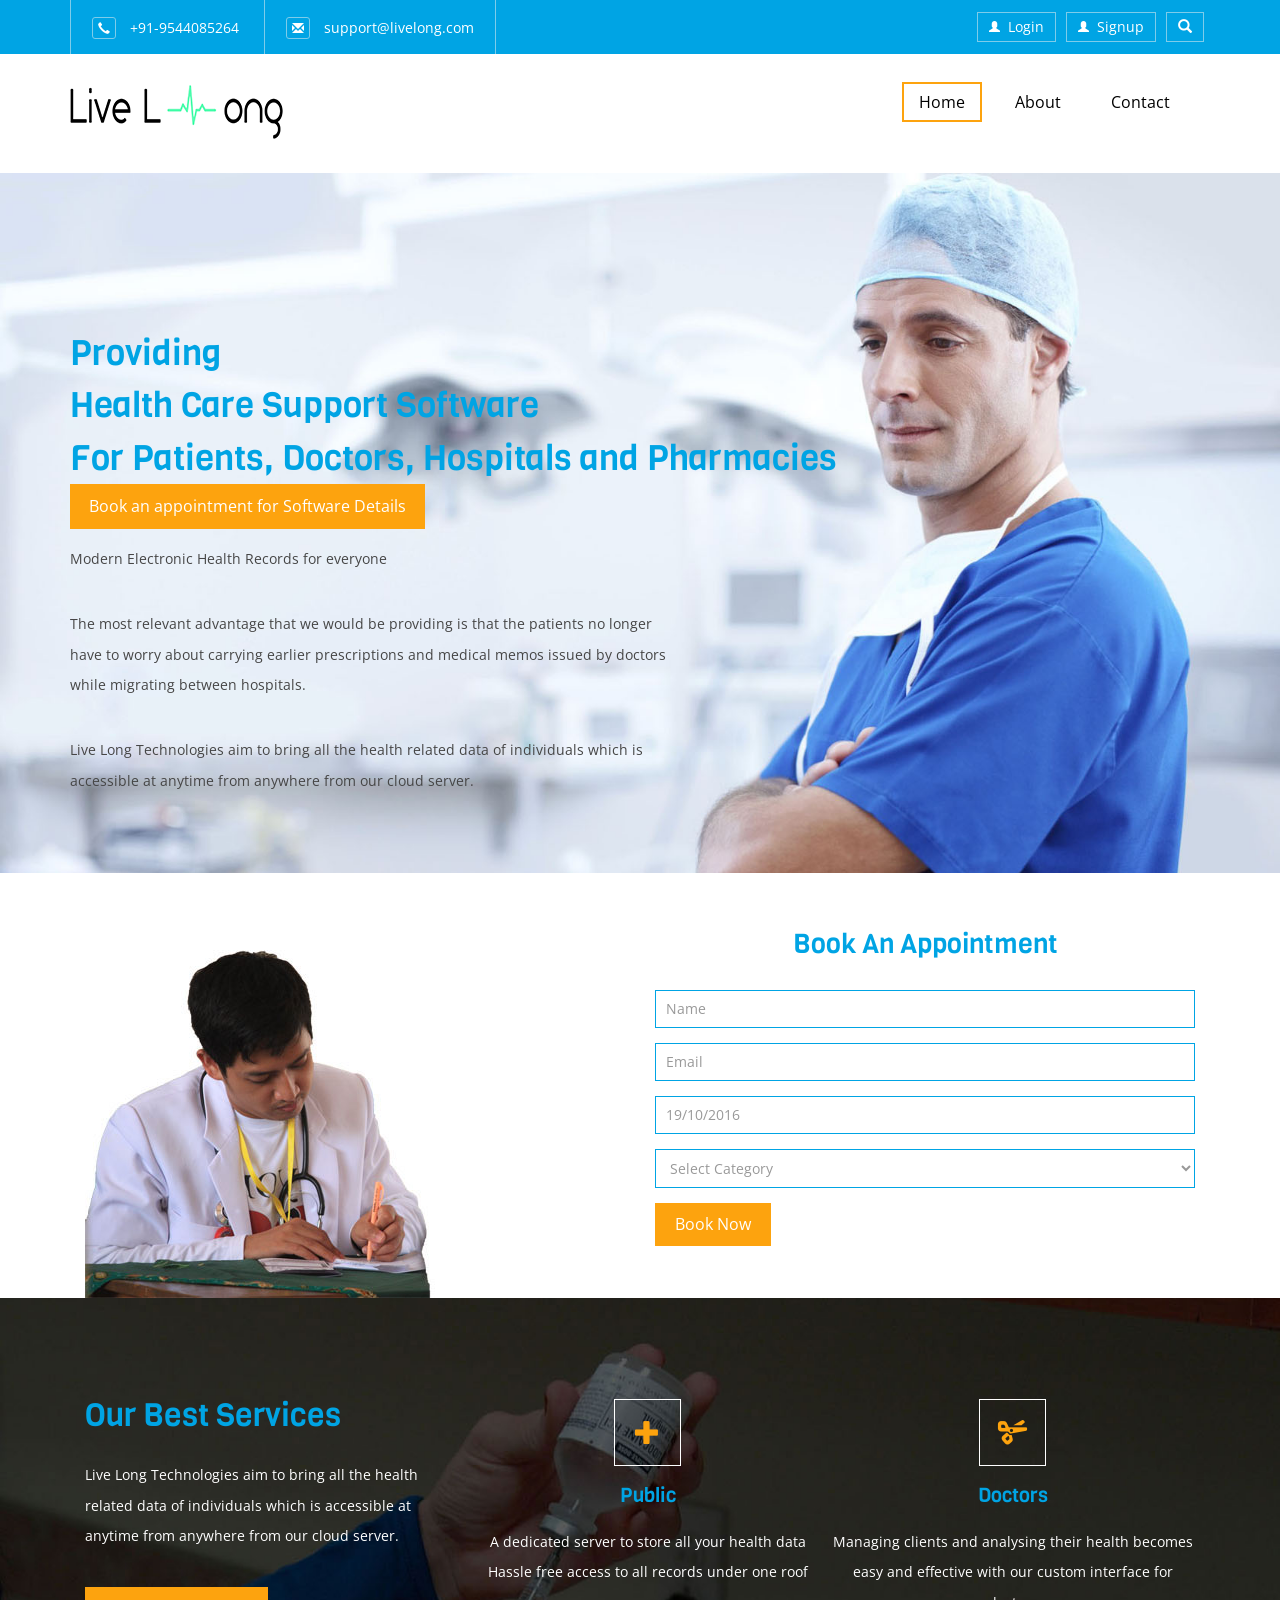
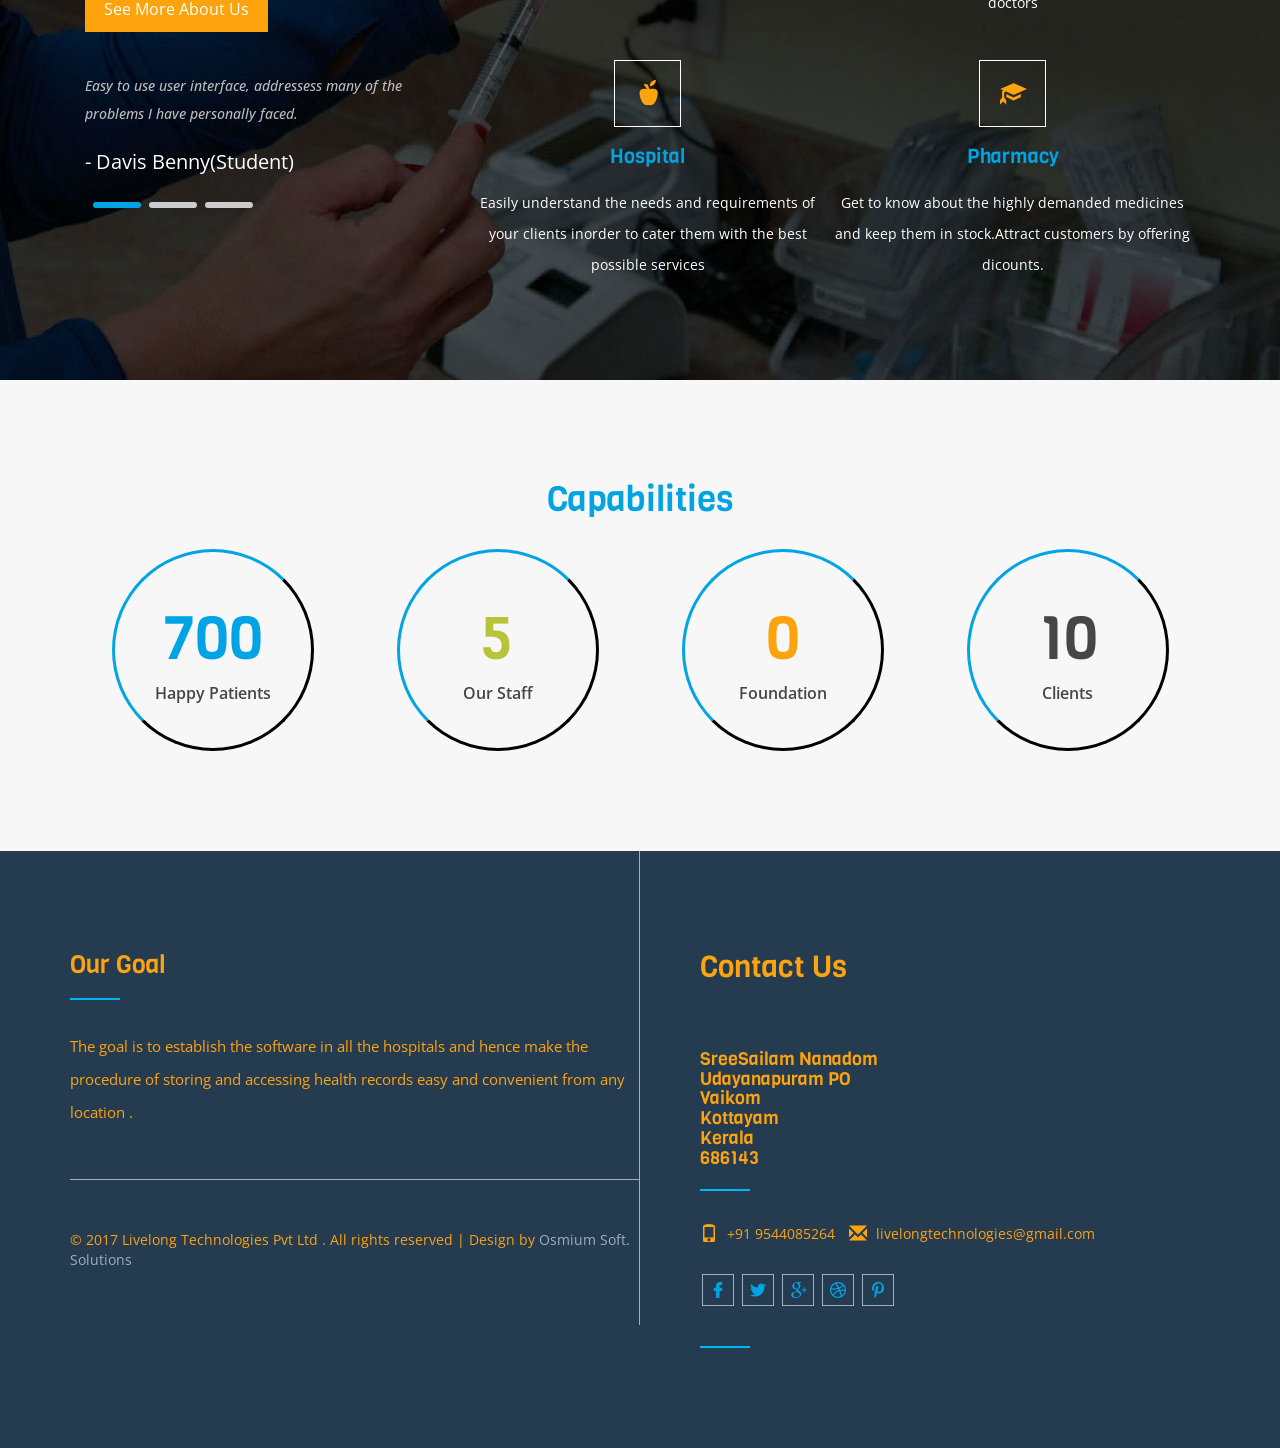
<file: index.html>
<!DOCTYPE html>
<html>
<head>
<title>Live Long,The Health Soultion Partner</title>
<!-- for-mobile-apps -->
<meta name="viewport" content="width=device-width, initial-scale=1">
<meta http-equiv="Content-Type" content="text/html; charset=utf-8" />
<meta name="keywords" content="Infirmary Responsive web template, Bootstrap Web Templates, Flat Web Templates, Android Compatible web template, 
Smartphone Compatible web template, free webdesigns for Nokia, Samsung, LG, SonyEricsson, Motorola web design" />
<script type="application/x-javascript"> addEventListener("load", function() { setTimeout(hideURLbar, 0); }, false);
		function hideURLbar(){ window.scrollTo(0,1); } </script>
<!-- //for-mobile-apps -->
<link href="css/bootstrap.css" rel="stylesheet" type="text/css" media="all" />
<link rel="stylesheet" href="css/jquery-ui.css" />
<link href="css/popuo-box.css" rel="stylesheet" type="text/css" media="all"/>
<link href="css/style.css" rel="stylesheet" type="text/css" media="all" />
<!-- js -->
<script type="text/javascript" src="js/jquery-2.1.4.min.js"></script>
<script type="text/javascript" src="js/numscroller-1.0.js"></script>

<!-- //js -->


<!-- fonts -->
<link href='//fonts.googleapis.com/css?family=Open+Sans:300italic,400italic,600italic,700italic,800italic,400,300,600,700,800' rel='stylesheet' type='text/css'>
<link href='//fonts.googleapis.com/css?family=Viga' rel='stylesheet' type='text/css'>

	<!-- start-smoth-scrolling -->
		<script type="text/javascript" src="js/move-top.js"></script>
		<script type="text/javascript" src="js/easing.js"></script>
		<script type="text/javascript">
			jQuery(document).ready(function($) {
				$(".scroll").click(function(event){		
					event.preventDefault();
					$('html,body').animate({scrollTop:$(this.hash).offset().top},1000);
				});
			});
		</script>
	<!-- start-smoth-scrolling -->

<!--start-date-piker-->
	<script src="js/jquery-ui.js"></script>
		<script>
			$(function() {
				$( "#datepicker,#datepicker1" ).datepicker();
			});
		</script>
<!--/End-date-piker-->
	<script src="js/responsiveslides.min.js"></script>
			<!--animate-->
<link href="css/animate.css" rel="stylesheet" type="text/css" media="all">
<script src="js/wow.min.js"></script>
	<script>
		 new WOW().init();
	</script>
<!--//end-animate-->
</head>
<body>
<!-- header -->
<div class="header wow zoomIn">
	<div class="container">
		<div class="header_left" data-wow-duration="2s" data-wow-delay="0.5s">
			<ul>
				<li><span class="glyphicon glyphicon-earphone" aria-hidden="true"></span>+91-9544085264</li>
				<li><a href="mailto:Livelong@gmail.com"><span class="glyphicon glyphicon-envelope" aria-hidden="true"></span>support@livelong.com</a></li>
			</ul>
		</div>
		<div class="header_right">
			<div class="login">
				<ul>
					<li><a href="#" data-toggle="modal" data-target="#myModal4"><span class="glyphicon glyphicon-user" aria-hidden="true"></span>Login</a></li>
					<li><a href="#" data-toggle="modal" data-target="#myModal5"><span class="glyphicon glyphicon-user" aria-hidden="true"></span>Signup</a></li>
					<li>
						<div class="search-bar">
							<div class="search">		
								<a class="play-icon popup-with-zoom-anim" href="#small-dialog"><i class="glyphicon glyphicon-search"> </i> </a>
							</div>
							<script src="js/jquery.magnific-popup.js" type="text/javascript"></script>
								<div id="small-dialog" class="mfp-hide">
									<div class="search-top">
										<div class="login_pop">
											<form action="#" method="post">
												<input type="submit" value="">
												<input type="text" name="Type something..." value="Type something..." onfocus="this.value = '';" onblur="if (this.value == '') {this.value = '';}">
											</form>
										</div>				
									</div>
									<script>
												$(document).ready(function() {
												$('.popup-with-zoom-anim').magnificPopup({
													type: 'inline',
													fixedContentPos: false,
													fixedBgPos: true,
													overflowY: 'auto',
													closeBtnInside: true,
													preloader: false,
													midClick: true,
													removalDelay: 300,
													mainClass: 'my-mfp-zoom-in'
												});
																												
												});
									</script>				
								</div>
						</div>
					</li>
				</ul>
			</div>
			<div class="clearfix"></div>
		</div>
		<div class="clearfix"></div>
	</div>
</div>
<!-- //header -->
<div class="header-bottom ">
		<div class="container">
			<nav class="navbar navbar-default">
				<!-- Brand and toggle get grouped for better mobile display -->
				<div class="navbar-header">
				  <button type="button" class="navbar-toggle collapsed" data-toggle="collapse" data-target="#bs-example-navbar-collapse-1">
					<span class="sr-only">Toggle navigation</span>
					<span class="icon-bar"></span>
					<span class="icon-bar"></span>
					<span class="icon-bar"></span>
				  </button>
					<div class="logo grid">
						<div class="grid__item color-3">
							<h1><a class="link link--nukun" href="index.html"><i></i></a></h1>
						</div>
					</div>
				</div>

				<!-- Collect the nav links, forms, and other content for toggling -->
				<div class="collapse navbar-collapse nav-wil" id="bs-example-navbar-collapse-1">
					<nav class="menu menu--horatio">
						<ul class="nav navbar-nav menu__list">
							<li class="menu__item menu__item--current"><a href="index.html" class="menu__link">Home</a></li>
							<li class="menu__item"><a href="about.html" class="menu__link">About</a></li>  
							<li class="menu__item"><a href="contact.html" class="menu__link">Contact</a></li>
						</ul>
					</nav>
				</div>
			</nav>
		</div>
	</div>

<!-- banner -->
<div class="banner">

				<script>
						// You can also use "$(window).load(function() {"
						$(function () {
						 // Slideshow 4
						$("#slider3").responsiveSlides({
							auto: true,
							pager: true,
							nav: false,
							speed: 500,
							namespace: "callbacks",
							before: function () {
						$('.events').append("<li>before event fired.</li>");
						},
						after: function () {
							$('.events').append("<li>after event fired.</li>");
							}
							});
						});
				</script>
		<div  id="top" class="callbacks_container">
			<ul class="rslides" id="slider3">
				<li>
					<div class="banner1">
						<div class="container">
							<div class="banner-info">
								<h3>Providing<span> Health Care Support Software </span> For Patients, Doctors, Hospitals and Pharmacies </h3>
								
								<a href="#book" class="hvr-outline-out button2 scroll">Book an appointment for Software Details</a>
								<p> Modern Electronic Health Records for everyone</p>
								<p>The most relevant advantage that we would be providing is that the patients no longer have to worry about carrying earlier prescriptions and medical memos issued by doctors while migrating between hospitals.</p>
								<p>
								Live Long Technologies aim to bring all the health related data of individuals  which is accessible at anytime from anywhere from our cloud server.</p> 
						
							</div>
						</div>
					</div>
				</li> 
		
		
			</ul>
		</div>
		<div class="clearfix"></div>
</div>
<!-- //banner -->
<!-- content -->
<div class="content">
	<div class="container">
		<div class="col-md-6 content_right wow flipInY" data-wow-duration="1.5s" data-wow-delay="0.1s">
			<img class="img-responsive" src="images/pic1.jpg" alt=" " />
		</div>

		<div id="book" class="col-md-6 content_middle wow flipInY" data-wow-duration="1.5s" data-wow-delay="0.3s">
			<h3>Book An Appointment</h3>
			<form action="#" method="post">
				<input type="text" name="Name" value="Name" onfocus="this.value='';" onblur="if(this.value=='') {this.value='Name';}" required="">
				<input type="text" name="Email" value="Email" onfocus="this.value='';" onblur="if(this.value=='') {this.value='Email';}" required="">
				<input class="date" name="19/10/2016" id="datepicker" type="text" value="19/10/2016" onfocus="this.value = '';" onblur="if (this.value == '') {this.value = '19/10/2016';}" required="">
				<select id="country" onchange="change_country(this.value)" class="frm-field required sect">
					<option value="null">Select Category</option>
					<option value="null">Public</option> 
					<option value="null">Doctor</option>					
					<option value="null">Hospital</option>
					<option value="null">Pharmacy</option>											
				</select>
				<input type="submit" value="Book Now">
			</form>
		</div>
		<div class="clearfix"></div>
	</div>
</div>
<!-- //content -->
<!-- services -->
<div class="services">
	<div class="container">
		<div class="col-md-4 services_left wow bounceInDown" data-wow-duration="1.5s" data-wow-delay="0s">
			<h3>Our Best Services</h3>
			<p class="ser-para" >Live Long Technologies aim to bring all the health related data of individuals  which is accessible at anytime from anywhere from our cloud server.  </p>
			<a href="about.html" class="hvr-outline-out button2">See More About Us</a>
				<script>
						// You can also use "$(window).load(function() {"
						$(function () {
						 // Slideshow 4
						$("#slider4").responsiveSlides({
							auto: true,
							pager: true,
							nav: false,
							speed: 500,
							namespace: "callbacks",
							before: function () {
						$('.events').append("<li>before event fired.</li>");
						},
						after: function () {
							$('.events').append("<li>after event fired.</li>");
							}
							});
						});
				</script>
			<div  class="callbacks_container">
				<ul class="rslides" id="slider4">
					<li>
						<div class="ser-bottom">
							<h5>Easy to use user interface, addressess many of the problems I have personally faced. </h5>
							<p>- Davis Benny(Student)</p>
						</div>
					</li>
					<li>
						<div class="ser-bottom">
							<h5>This is the future of healthcare, amazed by the features it provides.Best wishes</h5>
							<p>- Dr.Rekha Menon </p>
						</div>
					</li>
					<li>
						<div class="ser-bottom">
							<h5>A complete profile for all the necessary medical data at fingertips </h5>
							<p>-Anitha (Software Engineer) </p>
						</div>
					</li>
				</ul>
			</div>
			<div class="clearfix"></div>
		</div>
		<div class="col-md-8 services_right ">
			<div class="list-left text-center wow bounceInDown" data-wow-duration="1.5s" data-wow-delay="0.1s">
				<span class="glyphicon glyphicon-plus" aria-hidden="true"></span>
				<h4>Public</h4>
				<p>A dedicated server to store all your health data </p>
				<p>Hassle free access to all records under one roof</p>
			</div>
			<div class="list-left text-center wow bounceInDown" data-wow-duration="1.5s" data-wow-delay="0.2s">
				<span class="glyphicon glyphicon-scissors" aria-hidden="true"></span>
				<h4>Doctors</h4>
				<p>Managing clients and analysing their health becomes easy and effective with our custom interface for doctors </p>
			</div>
			<div class="list-left text-center no_marg wow bounceInDown" data-wow-duration="1.5s" data-wow-delay="0.3s">
				<span class="glyphicon glyphicon-apple" aria-hidden="true"></span>
				<h4>Hospital</h4>
				<p>Easily understand the needs and requirements of your clients inorder to cater them with the best possible services </p>
			</div>
			<div class="list-left text-center no_marg wow bounceInDown" data-wow-duration="1.5s" data-wow-delay="0.4s">
				<span class="glyphicon glyphicon-education" aria-hidden="true"></span>
				<h4>Pharmacy</h4>
				<p>Get to know about the highly demanded medicines and keep them in stock.Attract customers by offering dicounts. </p>
			</div>
			<div class="clearfix"></div>
		</div>
		<div class="clearfix"></div>
	</div>
</div>
<!-- //services -->
<!-- team 

<div class="ind-team">
	<div class="container">
		<h3>Meet Our Team</h3>
		<div class="col-md-4 ind-gds text-center wow zoomIn" data-wow-duration="1.5s" data-wow-delay="0.1s">
			<div class="team-img">
				<img class="img-responsive" src="images/pic4.jpg" alt=" "/>
				<div class="team-info">
					<ul>
						<li class="hvr-rectangle-out"><a class="eco1" href="#"></a></li>
						<li class="hvr-rectangle-out"><a class="eco2" href="#"></a></li>
						<li class="hvr-rectangle-out"><a class="eco3" href="#"></a></li>
						<li class="hvr-rectangle-out"><a class="eco4" href="#"></a></li>
						<li class="hvr-rectangle-out"><a class="eco5" href="#"></a></li>
					</ul>
				</div>
			</div>
			<h4>Dr. Federica</h4>
			<p>Dental Surgeon</p>
		</div>
		<div class="col-md-4 ind-gds text-center wow zoomIn" data-wow-duration="1.5s" data-wow-delay="0.1s">
			<div class="team-img">
				<img class="img-responsive" src="images/pic5.jpg" alt=" "/>
				<div class="team-info">
					<ul>
						<li class="hvr-rectangle-out"><a class="eco1" href="#"></a></li>
						<li class="hvr-rectangle-out"><a class="eco2" href="#"></a></li>
						<li class="hvr-rectangle-out"><a class="eco3" href="#"></a></li>
						<li class="hvr-rectangle-out"><a class="eco4" href="#"></a></li>
						<li class="hvr-rectangle-out"><a class="eco5" href="#"></a></li>
					</ul>
				</div>
			</div>
			<h4>Dr. Thompson</h4>
			<p>Cardiology</p>
			
		</div>
		<div class="col-md-4 ind-gds text-center wow zoomIn" data-wow-duration="1.5s" data-wow-delay="0.1s">
			<div class="team-img">
				<img class="img-responsive" src="images/pic6.jpg" alt=" "/>
				<div class="team-info">
					<ul>
						<li class="hvr-rectangle-out"><a class="eco1" href="#"></a></li>
						<li class="hvr-rectangle-out"><a class="eco2" href="#"></a></li>
						<li class="hvr-rectangle-out"><a class="eco3" href="#"></a></li>
						<li class="hvr-rectangle-out"><a class="eco4" href="#"></a></li>
						<li class="hvr-rectangle-out"><a class="eco5" href="#"></a></li>
					</ul>
				</div>
			</div>
			<h4>Dr. Victoria</h4>
			<p>Neurology</p>
		</div>
		
		<div class="clearfix"></div>
	</div>
</div>

<!-- team -->
<!-- capabilities -->
<div class="capacity">
	<div class="container">
		<h3>Capabilities</h3>
		<div class="col-md-3 capabil_grid1 wow fadeInDownBig animated animated text-center" data-wow-delay="0.4s">
			<div class="capil_text">
				<div class='numscroller numscroller-big-bottom' data-slno='1' data-min='0' data-max='700' data-delay='.5' data-increment="100">5700</div>
				<p>Happy Patients</p>	
			</div>
		</div>
		<div class="col-md-3 capabil_grid2 wow fadeInUpBig animated animated text-center" data-wow-delay="0.4s">
			<div class="capil_text">
				<div class='numscroller numscroller-big-bottom' data-slno='1' data-min='0' data-max='5' data-delay='.5' data-increment="5">1700</div>
				<p>Our Staff</p>	
			</div>
		</div>
		<div class="col-md-3 capabil_grid3 wow fadeInDownBig animated animated text-center" data-wow-delay="0.4s">
			<div class="capil_text">
				<div class='numscroller numscroller-big-bottom' data-slno='1' data-min='0' data-max='1' data-delay='.5' data-increment="10">0021</div>				
				<p>Foundation</p>
			</div>
		</div>
		<div class="col-md-3 capabil_grid4 wow fadeInUpBig animated animated text-center" data-wow-delay="0.4s">
			<div class="capil_text">
				<div class='numscroller numscroller-big-bottom' data-slno='1' data-min='0' data-max='11' data-delay='.5' data-increment="1">2500</div>
				<p>Clients</p>
			</div>
		</div>
		<div class="clearfix"></div>
	</div>
</div>
<!-- //capabilities -->
<!-- contact -->
<div class="contact">
	<div class="container">
		
		<div class="col-md-6 contact-right wow fadeIn animated animated" data-wow-delay="0.1s" data-wow-duration="2s">
			<div style="color: #fda30e">
			<h2>Contact Us <br><br> <br>
            </h2>
            <h4>
			SreeSailam Nanadom <br>
			Udayanapuram PO <br>
			Vaikom<br>
			 Kottayam<br>
			  Kerala<br>
			   686143</h4>
			   </div>
			<div class="strip" style="color: #fda30e" ></div>
			<ul class="con-icons">
				<li style="color: #fda30e" ><span class="glyphicon glyphicon-phone" aria-hidden="true"></span>+91 9544085264</li>
				<li style="color: #fda30e"><a style="color: #fda30e" href="mailto:livelongtechnologies@gmail.com"><span class="glyphicon glyphicon-envelope" aria-hidden="true"></span>livelongtechnologies@gmail.com</a></li>
			</ul>
			<ul class="fb_icons">
				<li class="hvr-rectangle-out"><a class="fb" href="https://www.facebook.com/livelongtech"></a></li>
				<li class="hvr-rectangle-out"><a class="twit" href="#"></a></li>
				<li class="hvr-rectangle-out"><a class="goog" href="#"></a></li>
				<li class="hvr-rectangle-out"><a class="pin" href="#"></a></li>
				<li class="hvr-rectangle-out"><a class="drib" href="#"></a></li>
			</ul>
	
			<div class="strip"></div>
			
		</div>
		<div class="col-md-6 contact-left wow fadeIn animated animated" data-wow-delay="0.1s" data-wow-duration="2s">
			<h2 style="color: #fda30e">Our Goal</h2>
			<div class="strip"></div>
			<p class="para" style="color: #fda30e" >The  goal is to establish the software in all the hospitals and hence make the procedure of storing and accessing health records easy and convenient from any location .</p>
			<p class="copy-right" style="color: #fda30e">© 2017 Livelong Technologies Pvt Ltd . All rights reserved | Design by <a href="http://w3layouts.com/"> Osmium Soft. Solutions</a></p>
		</div>
		<div class="clearfix"></div>
	</div>
</div>
<!-- //contact -->
<!-- login -->
			<div class="modal fade" id="myModal4" tabindex="-1" role="dialog" >
				<div class="modal-dialog" role="document">
					<div class="modal-content modal-info">
						<div class="modal-header">
							<button type="button" class="close" data-dismiss="modal" aria-label="Close"><span aria-hidden="true">&times;</span></button>						
						</div>
						<div class="modal-body modal-spa">
							<div class="login-grids">
									
									<div class="login-right">
										<h3>Sign in with your account</h3>
										<form action="#" method="post">
											<div class="sign-in">
												<h4>Email :</h4>
												<input type="text" name="Type here" value="Type here" onfocus="this.value = '';" onblur="if (this.value == '') {this.value = 'Type here';}" required="">	
											</div>
											<div class="sign-in">
												<h4>Password :</h4>
												<input type="password" name="Password" value="Password" onfocus="this.value = '';" onblur="if (this.value == '') {this.value = 'Password';}" required="">
												<a href="#">Forgot password?</a>
											</div>
											<div class="single-bottom">
												<input type="checkbox"  id="brand" value="">
												<label for="brand"><span></span>Remember Me.</label>
											</div>
											<div class="sign-in">
												<input type="submit" value="SIGNIN" >
											</div>
										</form>
									</div>
									
								<p>By logging in you agree to our <a href="#">Terms and Conditions</a> and <a href="#">Privacy Policy</a></p>
							</div>
						</div>
					</div>
				</div>
			</div>
<!-- //login -->
<!-- login -->
			<div class="modal fade" id="myModal5" tabindex="-1" role="dialog" >
				<div class="modal-dialog" role="document">
					<div class="modal-content modal-info">
						<div class="modal-header">
							<button type="button" class="close" data-dismiss="modal" aria-label="Close"><span aria-hidden="true">&times;</span></button>						
						</div>
						<div class="modal-body modal-spa">
							<div class="login-grids">
									<div class="login-bottom">
										<h3>Sign up for free</h3>
										<form action="#" method="post">
											<div class="sign-up">
												<h4>Email :</h4>
												<input type="text" name="Type here" value="Type here" onfocus="this.value = '';" onblur="if (this.value == '') {this.value = 'Type here';}" required="">	
											</div>
											<div class="sign-up">
												<h4>Password :</h4>
												<input type="password" name="Password" value="Password" onfocus="this.value = '';" onblur="if (this.value == '') {this.value = 'Password';}" required="">
												
											</div>
											<div class="sign-up">
												<h4>Re-type Password :</h4>
												<input type="password" name="Password" value="Password" onfocus="this.value = '';" onblur="if (this.value == '') {this.value = 'Password';}" required="">
												
											</div>
											<div class="sign-up">
												<input type="submit" value="REGISTER NOW" >
											</div>
											
										</form>
									</div>
								<p>By logging in you agree to our <a href="#">Terms and Conditions</a> and <a href="#">Privacy Policy</a></p>
							</div>
						</div>
					</div>
				</div>
			</div>
<!-- //login -->
<script type="text/javascript" src="js/bootstrap-3.1.1.min.js"></script>
</body>
</html>
</file>
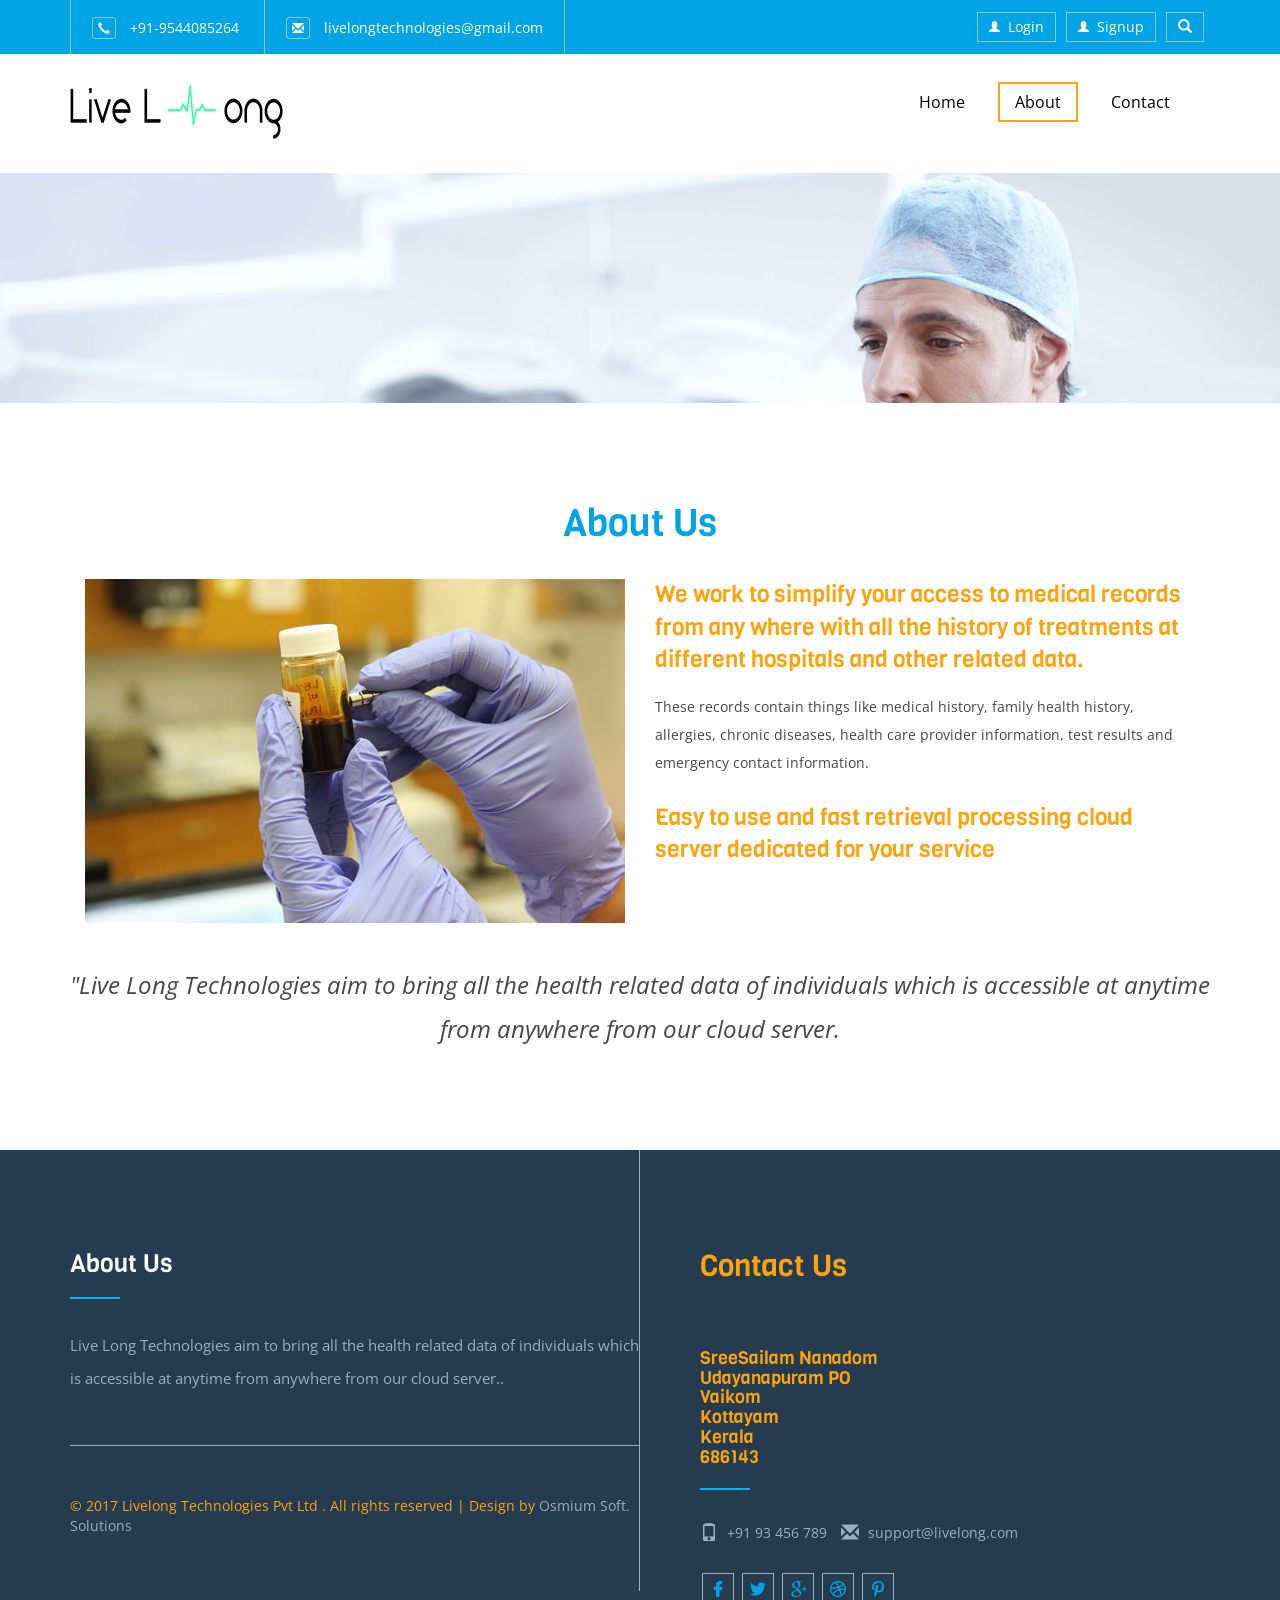
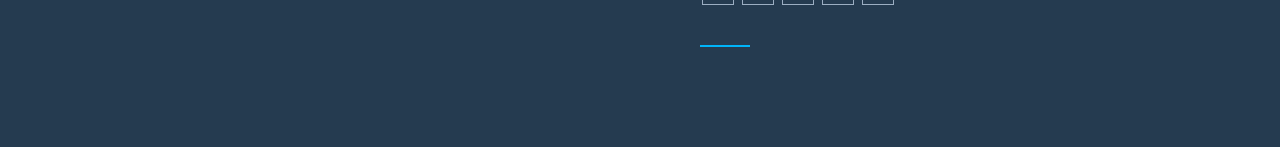
<file: about.html>
<!--
Author: W3layouts
Author URL: http://w3layouts.com
License: Creative Commons Attribution 3.0 Unported
License URL: http://creativecommons.org/licenses/by/3.0/
-->
<!DOCTYPE html>
<html>
<head>
<title>Live Long,The Health Soultion Partner</title>
<!-- for-mobile-apps -->
<meta name="viewport" content="width=device-width, initial-scale=1">
<meta http-equiv="Content-Type" content="text/html; charset=utf-8" />
<meta name="keywords" content="Infirmary Responsive web template, Bootstrap Web Templates, Flat Web Templates, Android Compatible web template, 
Smartphone Compatible web template, free webdesigns for Nokia, Samsung, LG, SonyEricsson, Motorola web design" />
<script type="application/x-javascript"> addEventListener("load", function() { setTimeout(hideURLbar, 0); }, false);
		function hideURLbar(){ window.scrollTo(0,1); } </script>
<!-- //for-mobile-apps -->
<link href="css/bootstrap.css" rel="stylesheet" type="text/css" media="all" />
<link rel="stylesheet" href="css/jquery-ui.css" />
<link href="css/popuo-box.css" rel="stylesheet" type="text/css" media="all"/>
<link href="css/style.css" rel="stylesheet" type="text/css" media="all" />
<!-- js -->
<script type="text/javascript" src="js/jquery-2.1.4.min.js"></script>
<script type="text/javascript" src="js/numscroller-1.0.js"></script>

<!-- //js -->
<script type="text/javascript" src="js/bootstrap-3.1.1.min.js"></script>

<!-- fonts -->
<link href='//fonts.googleapis.com/css?family=Open+Sans:300italic,400italic,600italic,700italic,800italic,400,300,600,700,800' rel='stylesheet' type='text/css'>
<link href='//fonts.googleapis.com/css?family=Viga' rel='stylesheet' type='text/css'>

	<!-- start-smoth-scrolling -->
		<script type="text/javascript" src="js/move-top.js"></script>
		<script type="text/javascript" src="js/easing.js"></script>
		<script type="text/javascript">
			jQuery(document).ready(function($) {
				$(".scroll").click(function(event){		
					event.preventDefault();
					$('html,body').animate({scrollTop:$(this.hash).offset().top},1000);
				});
			});
		</script>
	<!-- start-smoth-scrolling -->

	<script src="js/responsiveslides.min.js"></script>
</head>
<body>
<!-- header -->
<div class="header wow zoomIn">
	<div class="container">
		<div class="header_left" data-wow-duration="2s" data-wow-delay="0.5s">
			<ul>
				<li><span class="glyphicon glyphicon-earphone" aria-hidden="true"></span>+91-9544085264</li>
				<li><a href="mailto:livelongtechnologies@gmail.com"><span class="glyphicon glyphicon-envelope" aria-hidden="true"></span>livelongtechnologies@gmail.com</a></li>
			</ul>
		</div>
		<div class="header_right">
			<div class="login">
				<ul>
					<li><a href="#" data-toggle="modal" data-target="#myModal4"><span class="glyphicon glyphicon-user" aria-hidden="true"></span>Login</a></li>
					<li><a href="#" data-toggle="modal" data-target="#myModal5"><span class="glyphicon glyphicon-user" aria-hidden="true"></span>Signup</a></li>
					<li>
						<div class="search-bar">
							<div class="search">		
								<a class="play-icon popup-with-zoom-anim" href="#small-dialog"><i class="glyphicon glyphicon-search"> </i> </a>
							</div>
							<script src="js/jquery.magnific-popup.js" type="text/javascript"></script>
								<div id="small-dialog" class="mfp-hide">
									<div class="search-top">
										<div class="login_pop">
											<form action="#" method="post">
												<input type="submit" value="">
												<input type="text" name="Type something..." value="Type something..." onfocus="this.value = '';" onblur="if (this.value == '') {this.value = '';}">
											</form>
										</div>			
									</div>
									<script>
												$(document).ready(function() {
												$('.popup-with-zoom-anim').magnificPopup({
													type: 'inline',
													fixedContentPos: false,
													fixedBgPos: true,
													overflowY: 'auto',
													closeBtnInside: true,
													preloader: false,
													midClick: true,
													removalDelay: 300,
													mainClass: 'my-mfp-zoom-in'
												});
																												
												});
									</script>				
								</div>
						</div>
					</li>
				</ul>
			</div>
			<div class="clearfix"></div>
		</div>
		<div class="clearfix"></div>
	</div>
</div>
<!-- //header -->
<div class="header-bottom">
		<div class="container">
			<nav class="navbar navbar-default">
				<!-- Brand and toggle get grouped for better mobile display -->
				<div class="navbar-header">
				  <button type="button" class="navbar-toggle collapsed" data-toggle="collapse" data-target="#bs-example-navbar-collapse-1">
					<span class="sr-only">Toggle navigation</span>
					<span class="icon-bar"></span>
					<span class="icon-bar"></span>
					<span class="icon-bar"></span>
				  </button>
					<div class="logo grid">
						<div class="grid__item color-3">
							<h1><a class="link link--nukun" href="index.html"><i></i></a></h1>
						</div>
					</div>
				</div>

				<!-- Collect the nav links, forms, and other content for toggling -->
				<div class="collapse navbar-collapse nav-wil links" id="bs-example-navbar-collapse-1">
					<nav class="menu menu--horatio">
						<ul class="nav navbar-nav menu__list">
							<li class="menu__item "><a href="index.html" class="menu__link">Home</a></li>
							<li class="menu__item menu__item--current"><a href="about.html" class="menu__link">About</a></li> 
							
							<li class="menu__item "><a href="contact.html" class="menu__link">Contact</a></li>
						</ul>
					</nav>
				</div>
				<!-- /.navbar-collapse -->
			</nav>
		</div>
	</div>

<!-- banner -->
<div class="banner page_head">

</div>
<!-- //banner -->
<div class="about-page">
	<div class="container">
		<h3 class="tittle">About Us</h3>
            <div class="col-md-6 about_img wow fadeInRight animated" data-wow-delay=".5s">
				<img src="images/g1.jpg" alt="">
            </div>
			<div class="col-md-6 about_img about_img_left">
				<div class="choose-grid wow fadeInRight animated" data-wow-delay=".5s">
					<h4>We work to simplify your access to medical records from any where with all the history of treatments at different hospitals and other related data.</h4>
					 <p>
These records contain things like medical history, family health history, allergies, chronic diseases, health care provider information, test results and emergency contact information.</p>
				</div>
				<div class="choose-grid wow fadeInLeft animated" data-wow-delay=".5s">
					<h4>Easy to use and fast retrieval processing cloud server dedicated for your service </h4>
					
				</div>
            </div>
			<div class="clearfix"></div>
		<p class="para_abt wow fadeInUp animated" data-wow-delay=".5s">"Live Long Technologies aim to bring all the health related data of individuals  which is accessible at anytime from anywhere from our cloud server.</p>
	</div>
</div>
<!-- testimonials 
	<div class="testimonials">
		<div class="container">
			<h3 class="tittle">Testimonials</h3>
			<div class="testimonials-grids">
				<div class="col-md-6 testimonials-grid animated wow slideInLeft" data-wow-delay=".5s">
					<div class="testimonials-grid1">
						<img src="images/3.png" alt=" " class="img-responsive" />
						<p>Chris Won</p>
					</div>
					<div class="testimonials-grid2">
						<p>Ut enim ad minima veniam, quis nostrum exercitationem ullam corporis 
							suscipit laboriosam, nisi ut aliquid ex ea commodi consequatur
							quis nostrum exercitationem ullam corporis suscipit laboriosam.</p>
					</div>
				</div>
				<div class="col-md-6 testimonials-grid">
					<div class="testimonials-grid1">
						<img src="images/4.png" alt=" " class="img-responsive" />
						<p>James Alley</p>
					</div>
					<div class="testimonials-grid2">
						<p>Ut enim ad minima veniam, quis nostrum exercitationem ullam corporis 
							suscipit laboriosam, nisi ut aliquid ex ea commodi consequatur
							quis nostrum exercitationem ullam corporis suscipit laboriosam.</p>
					</div>
				</div>
				<div class="clearfix"> </div>
			</div>
		</div>
	</div>
<!-- //testimonials 
<div class="ind-team">
	<div class="container">
		<h3>Meet Our Team</h3>
		<div class="col-md-4 ind-gds text-center ">
			<div class="team-img">
				<img class="img-responsive" src="images/pic4.jpg" alt=" ">
				<div class="team-info">
					<ul>
						<li class="hvr-rectangle-out"><a class="eco1" href="#"></a></li>
						<li class="hvr-rectangle-out"><a class="eco2" href="#"></a></li>
						<li class="hvr-rectangle-out"><a class="eco3" href="#"></a></li>
						<li class="hvr-rectangle-out"><a class="eco4" href="#"></a></li>
						<li class="hvr-rectangle-out"><a class="eco5" href="#"></a></li>
					</ul>
				</div>
			</div>
			<h4>Dr. Federica</h4>
			<p>Dental Surgeon</p>
		</div>
		<div class="col-md-4 ind-gds text-center ">
			<div class="team-img">
				<img class="img-responsive" src="images/pic5.jpg" alt=" ">
				<div class="team-info">
					<ul>
						<li class="hvr-rectangle-out"><a class="eco1" href="#"></a></li>
						<li class="hvr-rectangle-out"><a class="eco2" href="#"></a></li>
						<li class="hvr-rectangle-out"><a class="eco3" href="#"></a></li>
						<li class="hvr-rectangle-out"><a class="eco4" href="#"></a></li>
						<li class="hvr-rectangle-out"><a class="eco5" href="#"></a></li>
					</ul>
				</div>
			</div>
			<h4>Dr. Thompson</h4>
			<p>Cardiology</p>
			
		</div>
		<div class="col-md-4 ind-gds text-center">
			<div class="team-img">
				<img class="img-responsive" src="images/pic6.jpg" alt=" ">
				<div class="team-info">
					<ul>
						<li class="hvr-rectangle-out"><a class="eco1" href="#"></a></li>
						<li class="hvr-rectangle-out"><a class="eco2" href="#"></a></li>
						<li class="hvr-rectangle-out"><a class="eco3" href="#"></a></li>
						<li class="hvr-rectangle-out"><a class="eco4" href="#"></a></li>
						<li class="hvr-rectangle-out"><a class="eco5" href="#"></a></li>
					</ul>
				</div>
			</div>
			<h4>Dr. Victoria</h4>
			<p>Neurology</p>
		</div>
		
		<div class="clearfix"></div>
	</div>
</div>
<!-- contact -->
<div class="contact">
	<div class="container">
		
		<div class="col-md-6 contact-right wow fadeIn animated animated" data-wow-delay="0.1s" data-wow-duration="2s">
			<div style="color: #fda30e">
			<h2>Contact Us <br><br> <br>
            </h2>
            <h4>
			SreeSailam Nanadom <br>
			Udayanapuram PO <br>
			Vaikom<br>
			 Kottayam<br>
			  Kerala<br>
			   686143</h4>
			   </div>
			<div class="strip"></div>
			<ul class="con-icons">
				<li><span class="glyphicon glyphicon-phone" aria-hidden="true"></span>+91 93 456 789</li>
				<li><a href="mailto:support@livelong.com"><span class="glyphicon glyphicon-envelope" aria-hidden="true"></span>support@livelong.com</a></li>
			</ul>
			<ul class="fb_icons">
				<li class="hvr-rectangle-out"><a class="fb" href="#"></a></li>
				<li class="hvr-rectangle-out"><a class="twit" href="#"></a></li>
				<li class="hvr-rectangle-out"><a class="goog" href="#"></a></li>
				<li class="hvr-rectangle-out"><a class="pin" href="#"></a></li>
				<li class="hvr-rectangle-out"><a class="drib" href="#"></a></li>
			</ul>
						<div class="strip"></div>
	
		</div>
		<div class="col-md-6 contact-left wow fadeInRight animated animated" data-wow-delay="0.4s">
			<h2>About Us</h2>
			<div class="strip"></div>
			<p class="para">Live Long Technologies aim to bring all the health related data of individuals  which is accessible at anytime from anywhere from our cloud server..</p>
			<p class="copy-right" style="color: #fda30e">© 2017 Livelong Technologies Pvt Ltd . All rights reserved | Design by <a href="http://w3layouts.com/"> Osmium Soft. Solutions</a></p>
			</div>
		<div class="clearfix"></div>
	</div>
</div>
<!-- //contact -->
<!-- login -->
			<div class="modal fade" id="myModal4" tabindex="-1" role="dialog" >
				<div class="modal-dialog" role="document">
					<div class="modal-content modal-info">
						<div class="modal-header">
							<button type="button" class="close" data-dismiss="modal" aria-label="Close"><span aria-hidden="true">&times;</span></button>						
						</div>
						<div class="modal-body modal-spa">
							<div class="login-grids">
									
									<div class="login-right">
										<h3>Sign in with your account</h3>
										<form action="#" method="post">
											<div class="sign-in">
												<h4>Email :</h4>
												<input type="text" name="Type here" value="Type here" onfocus="this.value = '';" onblur="if (this.value == '') {this.value = 'Type here';}" required="">	
											</div>
											<div class="sign-in">
												<h4>Password :</h4>
												<input type="password" name="Password" value="Password" onfocus="this.value = '';" onblur="if (this.value == '') {this.value = 'Password';}" required="">
												<a href="#">Forgot password?</a>
											</div>
											<div class="single-bottom">
												<input type="checkbox"  id="brand" value="">
												<label for="brand"><span></span>Remember Me.</label>
											</div>
											<div class="sign-in">
												<input type="submit" value="SIGNIN" >
											</div>
										</form>
									</div>
									
								<p>By logging in you agree to our <a href="#">Terms and Conditions</a> and <a href="#">Privacy Policy</a></p>
							</div>
						</div>
					</div>
				</div>
			</div>
<!-- //login -->
<!-- login -->
			<div class="modal fade" id="myModal5" tabindex="-1" role="dialog" >
				<div class="modal-dialog" role="document">
					<div class="modal-content modal-info">
						<div class="modal-header">
							<button type="button" class="close" data-dismiss="modal" aria-label="Close"><span aria-hidden="true">&times;</span></button>						
						</div>
						<div class="modal-body modal-spa">
							<div class="login-grids">
									<div class="login-bottom">
										<h3>Sign up for free</h3>
										<form action="#" method="post">
											<div class="sign-up">
												<h4>Email :</h4>
												<input type="text" name="Type here" value="Type here" onfocus="this.value = '';" onblur="if (this.value == '') {this.value = 'Type here';}" required="">	
											</div>
											<div class="sign-up">
												<h4>Password :</h4>
												<input type="password" name="Password" value="Password" onfocus="this.value = '';" onblur="if (this.value == '') {this.value = 'Password';}" required="">
												
											</div>
											<div class="sign-up">
												<h4>Re-type Password :</h4>
												<input type="password" name="Password" value="Password" onfocus="this.value = '';" onblur="if (this.value == '') {this.value = 'Password';}" required="">
												
											</div>
											<div class="sign-up">
												<input type="submit" value="REGISTER NOW" >
											</div>
											
										</form>
									</div>
								<p>By logging in you agree to our <a href="#">Terms and Conditions</a> and <a href="#">Privacy Policy</a></p>
							</div>
						</div>
					</div>
				</div>
			</div>
<!-- //login -->

</body>
</html>
</file>
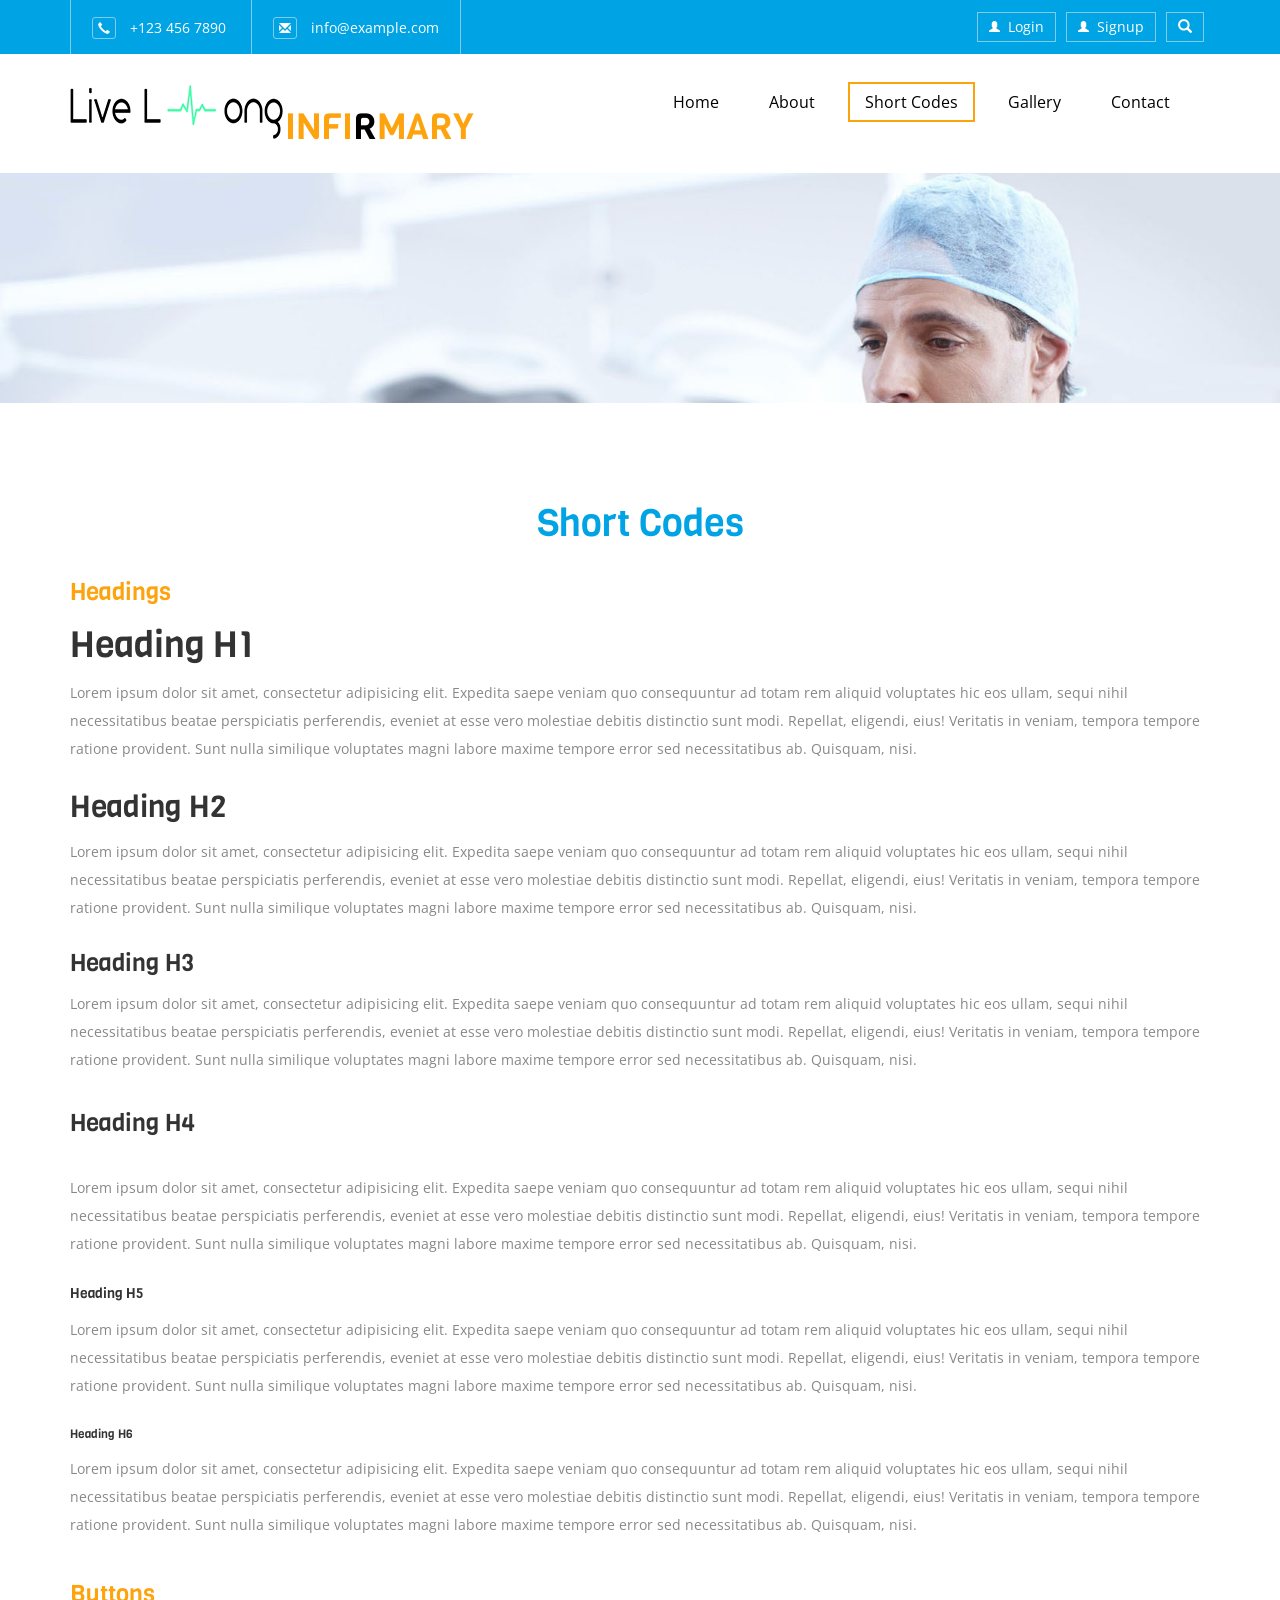
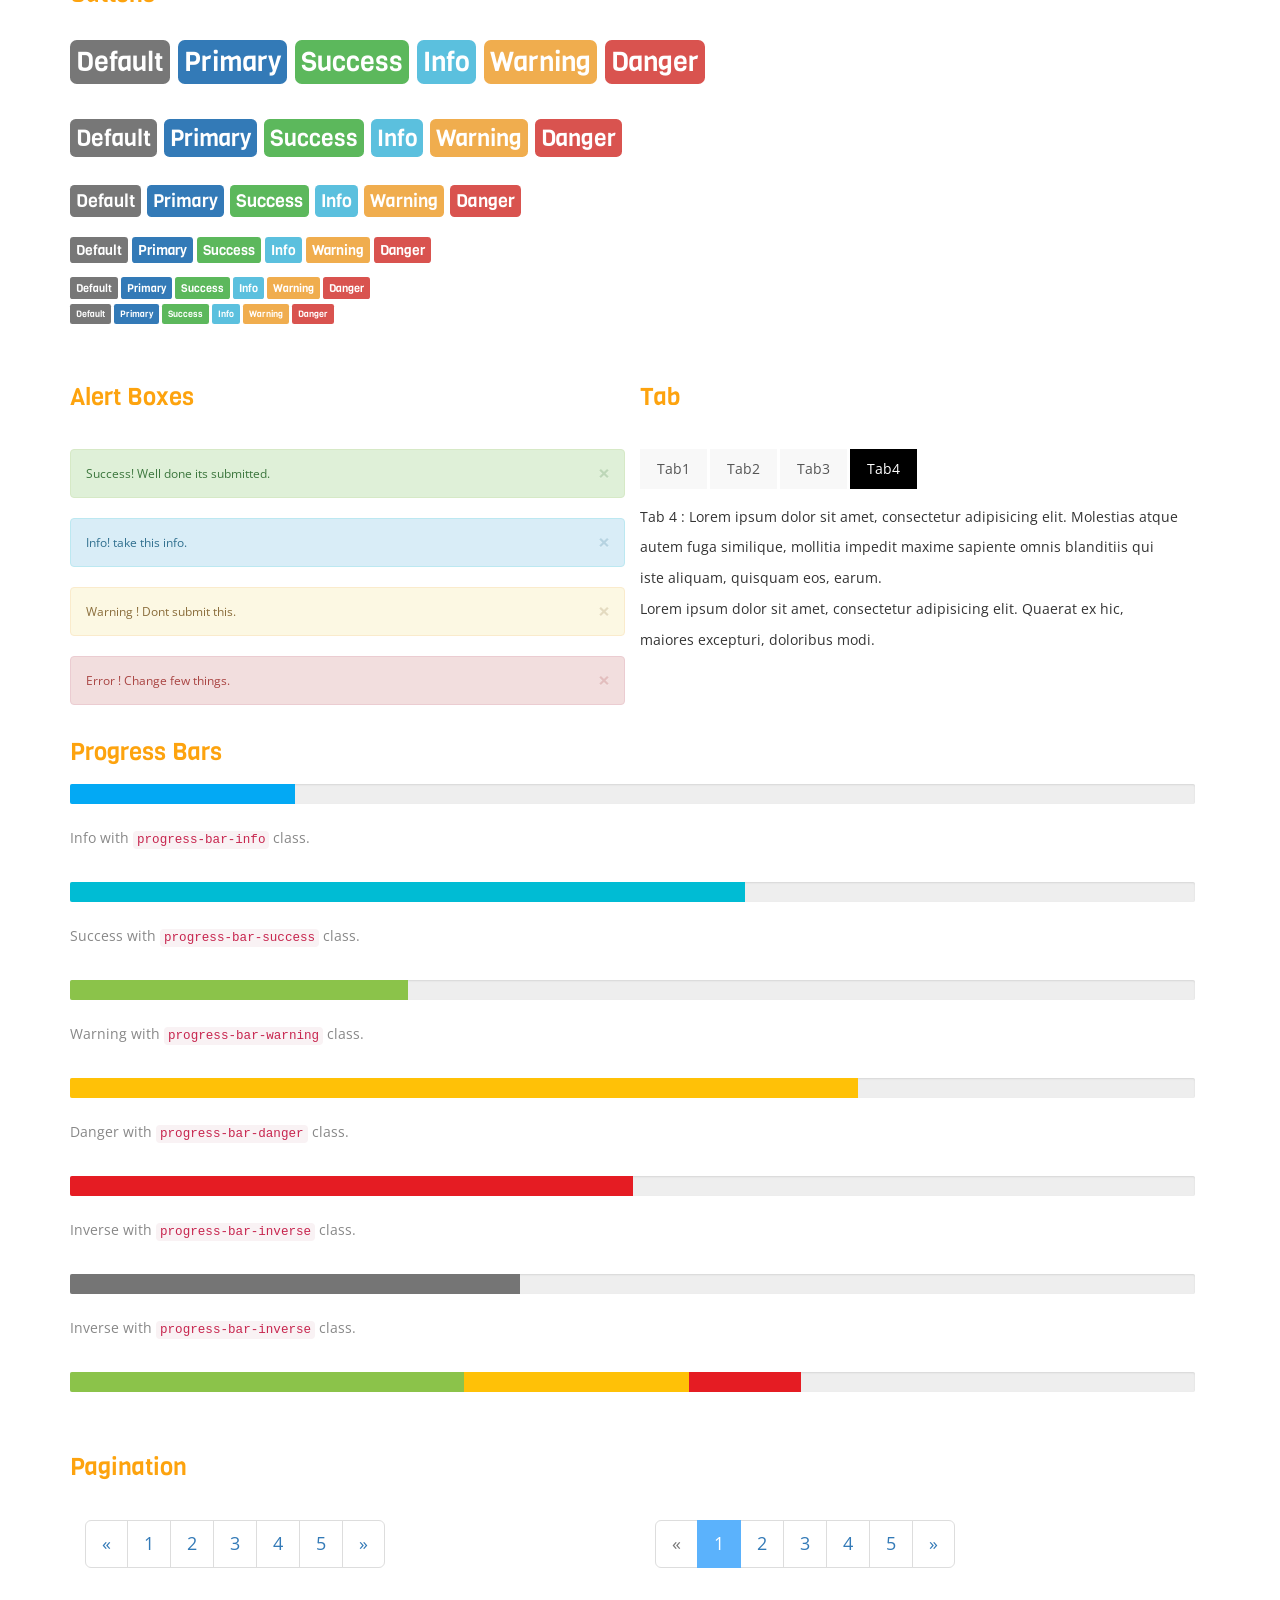
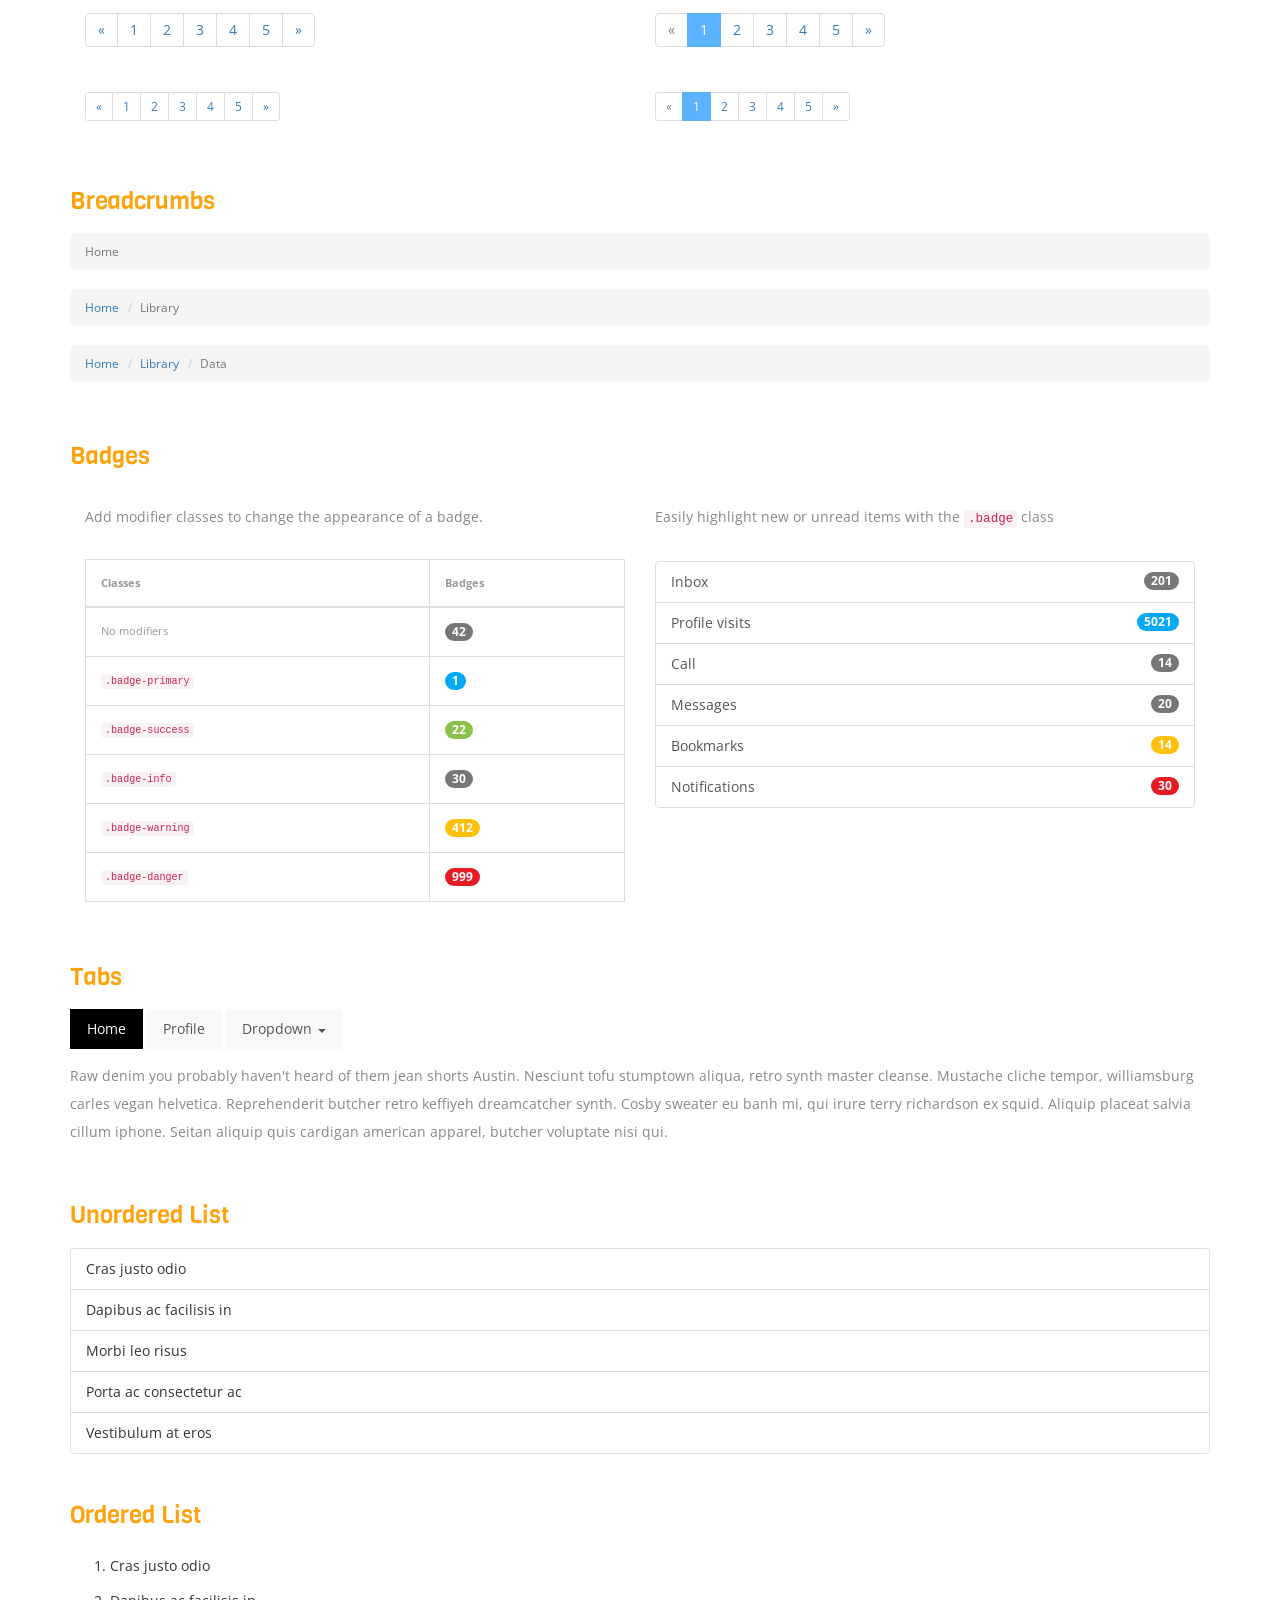
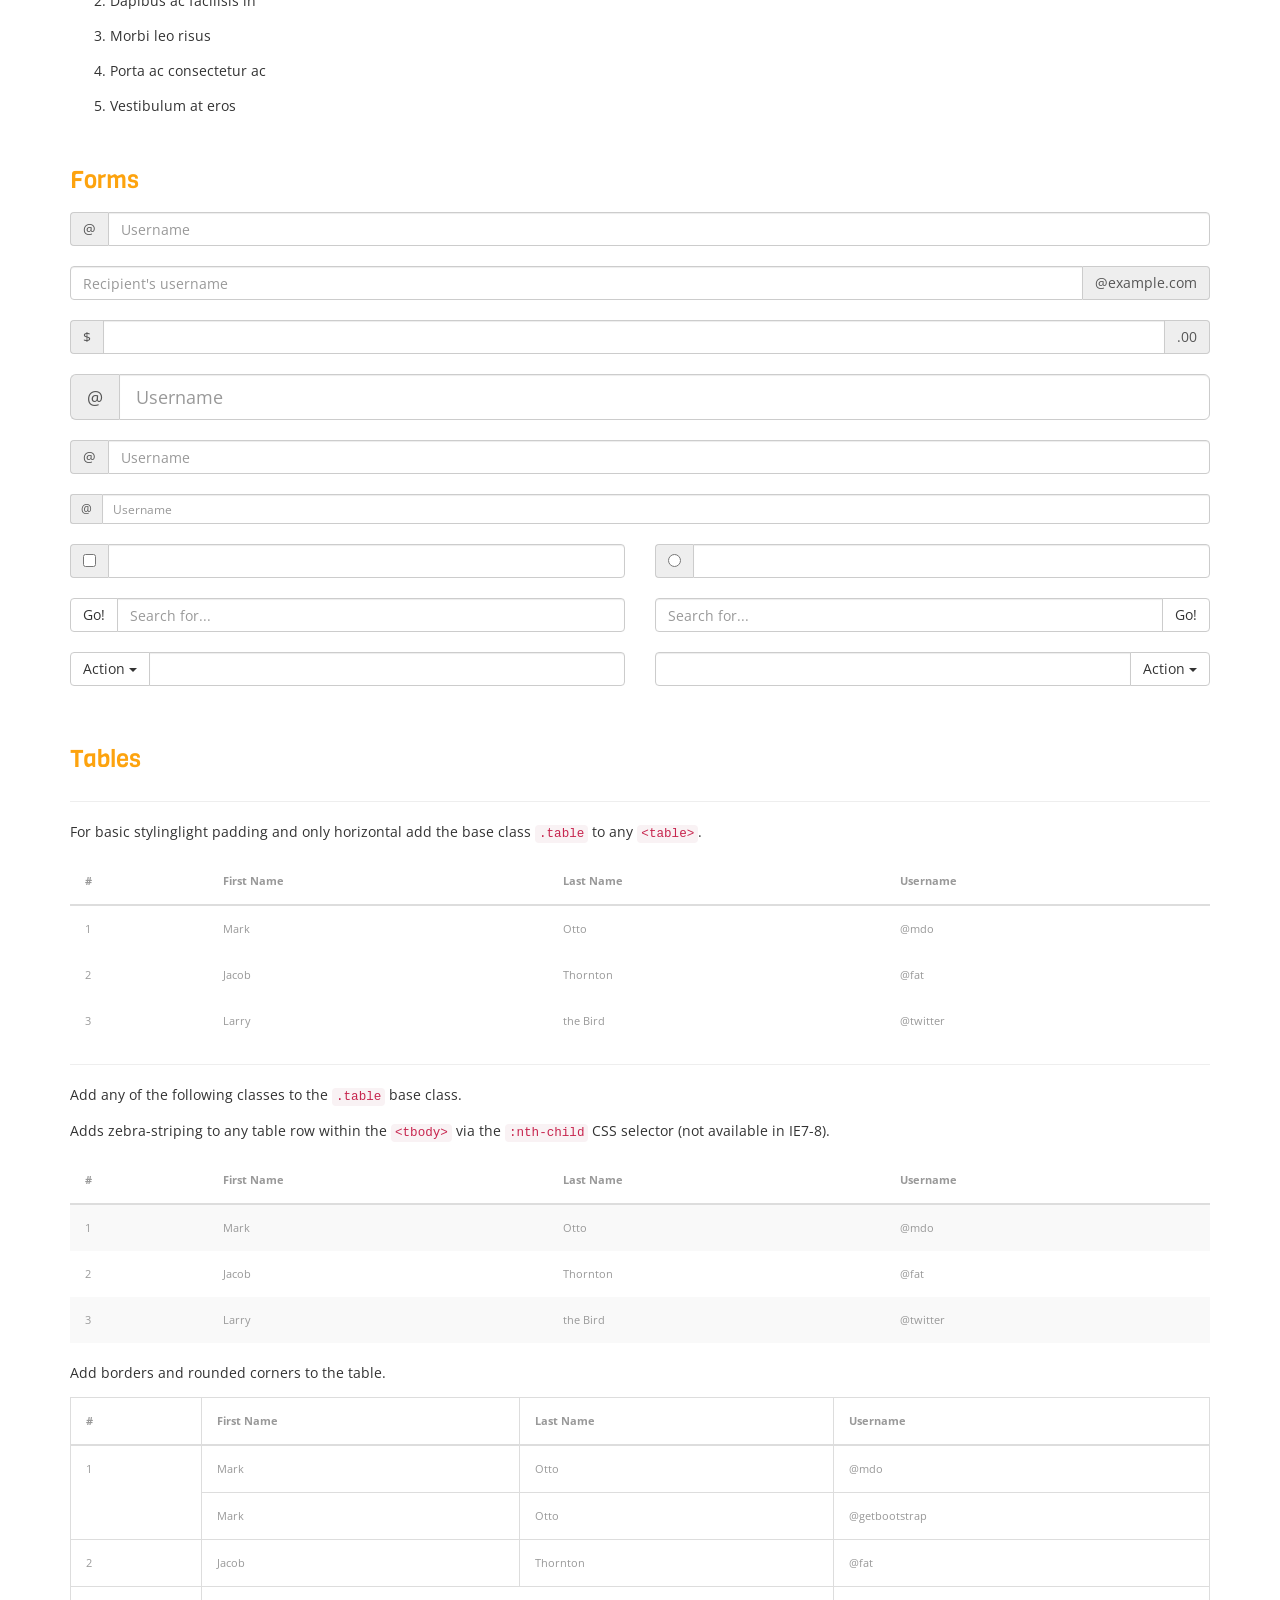
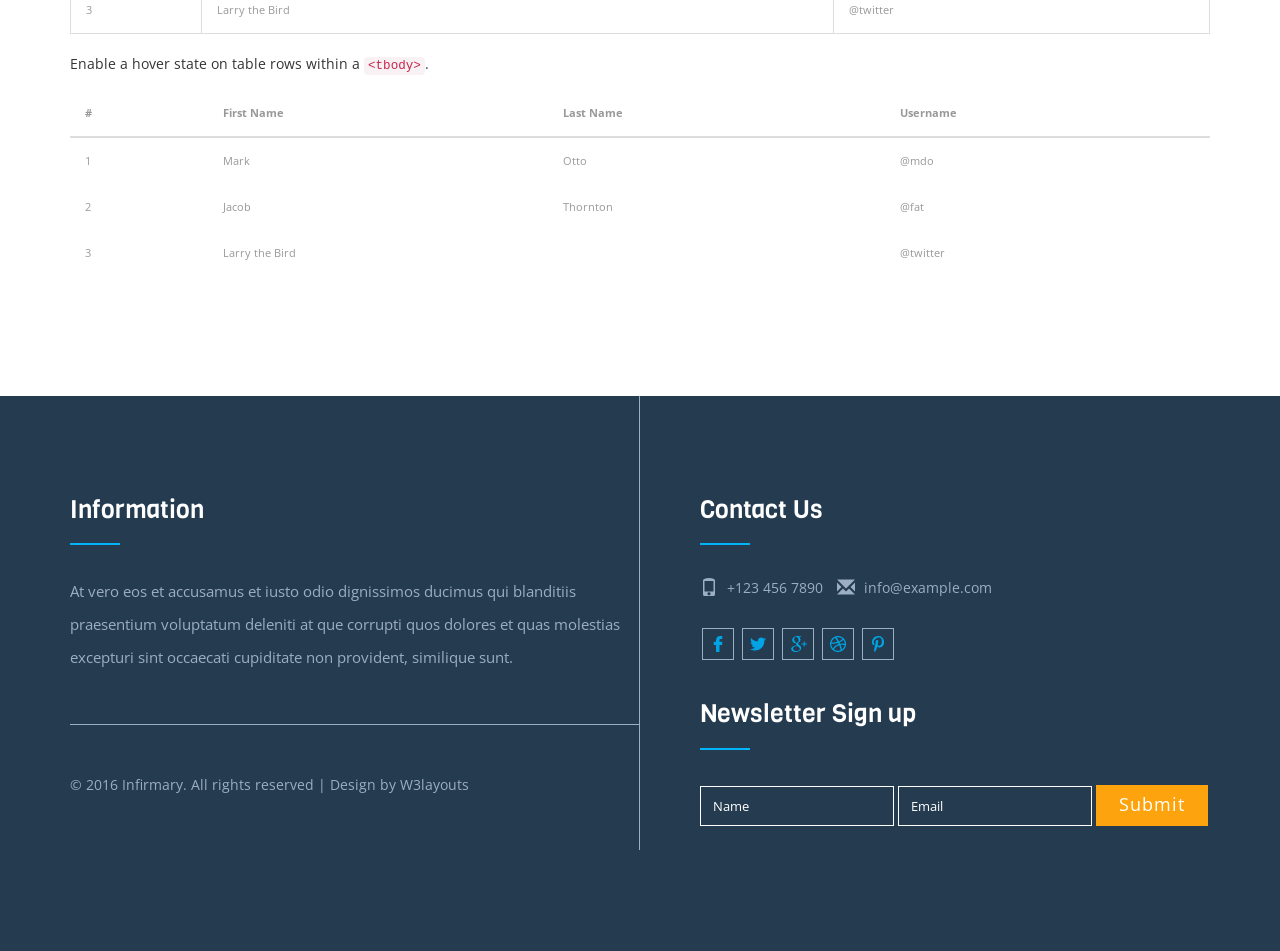
<file: codes.html>
<!--
Author: W3layouts
Author URL: http://w3layouts.com
License: Creative Commons Attribution 3.0 Unported
License URL: http://creativecommons.org/licenses/by/3.0/
-->
<!DOCTYPE html>
<html>
<head>
<title>Infirmary a Medical Category Flat Bootstrap Responsive Website Template | Short Codes :: w3layouts</title>
<!-- for-mobile-apps -->
<meta name="viewport" content="width=device-width, initial-scale=1">
<meta http-equiv="Content-Type" content="text/html; charset=utf-8" />
<meta name="keywords" content="Infirmary Responsive web template, Bootstrap Web Templates, Flat Web Templates, Android Compatible web template, 
Smartphone Compatible web template, free webdesigns for Nokia, Samsung, LG, SonyEricsson, Motorola web design" />
<script type="application/x-javascript"> addEventListener("load", function() { setTimeout(hideURLbar, 0); }, false);
		function hideURLbar(){ window.scrollTo(0,1); } </script>
<!-- //for-mobile-apps -->
<link href="css/bootstrap.css" rel="stylesheet" type="text/css" media="all" />
<link rel="stylesheet" href="css/jquery-ui.css" />
<link href="css/popuo-box.css" rel="stylesheet" type="text/css" media="all"/>
<link href="css/style.css" rel="stylesheet" type="text/css" media="all" />
<!-- js -->
<script type="text/javascript" src="js/jquery-2.1.4.min.js"></script>
<script type="text/javascript" src="js/numscroller-1.0.js"></script>

<!-- //js -->
<script type="text/javascript" src="js/bootstrap-3.1.1.min.js"></script>

<!-- fonts -->
<link href='//fonts.googleapis.com/css?family=Open+Sans:300italic,400italic,600italic,700italic,800italic,400,300,600,700,800' rel='stylesheet' type='text/css'>
<link href='//fonts.googleapis.com/css?family=Viga' rel='stylesheet' type='text/css'>

	<!-- start-smoth-scrolling -->
		<script type="text/javascript" src="js/move-top.js"></script>
		<script type="text/javascript" src="js/easing.js"></script>
		<script type="text/javascript">
			jQuery(document).ready(function($) {
				$(".scroll").click(function(event){		
					event.preventDefault();
					$('html,body').animate({scrollTop:$(this.hash).offset().top},1000);
				});
			});
		</script>
	<!-- start-smoth-scrolling -->

	<script src="js/responsiveslides.min.js"></script>
</head>
<body>
<!-- header -->
<div class="header wow zoomIn">
	<div class="container">
		<div class="header_left" data-wow-duration="2s" data-wow-delay="0.5s">
			<ul>
				<li><span class="glyphicon glyphicon-earphone" aria-hidden="true"></span>+123 456 7890</li>
				<li><a href="mailto:info@example.com"><span class="glyphicon glyphicon-envelope" aria-hidden="true"></span>info@example.com</a></li>
			</ul>
		</div>
		<div class="header_right">
			<div class="login">
				<ul>
					<li><a href="#" data-toggle="modal" data-target="#myModal4"><span class="glyphicon glyphicon-user" aria-hidden="true"></span>Login</a></li>
					<li><a href="#" data-toggle="modal" data-target="#myModal5"><span class="glyphicon glyphicon-user" aria-hidden="true"></span>Signup</a></li>
					<li>
						<div class="search-bar">
							<div class="search">		
								<a class="play-icon popup-with-zoom-anim" href="#small-dialog"><i class="glyphicon glyphicon-search"> </i> </a>
							</div>
							<script src="js/jquery.magnific-popup.js" type="text/javascript"></script>
								<div id="small-dialog" class="mfp-hide">
									<div class="search-top">
										<div class="login_pop">
											<form action="#" method="post">
												<input type="submit" value="">
												<input type="text" name="Type something..." value="Type something..." onfocus="this.value = '';" onblur="if (this.value == '') {this.value = '';}">
											</form>
										</div>				
									</div>
									<script>
												$(document).ready(function() {
												$('.popup-with-zoom-anim').magnificPopup({
													type: 'inline',
													fixedContentPos: false,
													fixedBgPos: true,
													overflowY: 'auto',
													closeBtnInside: true,
													preloader: false,
													midClick: true,
													removalDelay: 300,
													mainClass: 'my-mfp-zoom-in'
												});
																												
												});
									</script>				
								</div>
						</div>
					</li>
				</ul>
			</div>
			<div class="clearfix"></div>
		</div>
		<div class="clearfix"></div>
	</div>
</div>
<!-- //header -->
<div class="header-bottom">
		<div class="container">
			<nav class="navbar navbar-default">
				<!-- Brand and toggle get grouped for better mobile display -->
				<div class="navbar-header">
				  <button type="button" class="navbar-toggle collapsed" data-toggle="collapse" data-target="#bs-example-navbar-collapse-1">
					<span class="sr-only">Toggle navigation</span>
					<span class="icon-bar"></span>
					<span class="icon-bar"></span>
					<span class="icon-bar"></span>
				  </button>
					<div class="logo grid">
						<div class="grid__item color-3">
							<h1><a class="link link--nukun" href="index.html"><i></i>INFI<span>R</span>MARY</a></h1>
						</div>
					</div>
				</div>

				<!-- Collect the nav links, forms, and other content for toggling -->
				<div class="collapse navbar-collapse nav-wil links" id="bs-example-navbar-collapse-1">
					<nav class="menu menu--horatio">
						<ul class="nav navbar-nav menu__list">
							<li class="menu__item "><a href="index.html" class="menu__link">Home</a></li>
							<li class="menu__item"><a href="about.html" class="menu__link">About</a></li> 
							<li class="menu__item menu__item--current"><a href="codes.html" class="menu__link">Short Codes</a></li> 
							<li class="menu__item"><a href="gallery.html" class="menu__link">Gallery</a></li> 
							<li class="menu__item "><a href="contact.html" class="menu__link">Contact</a></li>
						</ul>
					</nav>
				</div>
				<!-- /.navbar-collapse -->
			</nav>
		</div>
	</div>

<!-- banner -->
<div class="banner page_head">

</div>
<!-- //banner -->
<div class="typrography">
	 <div class="container">
	      <h3 class="tittle">Short Codes</h3>
			<div class="grid_3 grid_4 wow fadeInLeft animated" data-wow-delay=".5s">
		     <h3 class="bars">Headings</h3>
		     <div class="bs-example">
				<div class=" mb-60">
            
						<h1>Heading H1</h1>
						<p>Lorem ipsum dolor sit amet, consectetur adipisicing elit. Expedita saepe veniam quo consequuntur ad totam rem aliquid voluptates hic eos ullam, sequi nihil necessitatibus beatae perspiciatis perferendis, eveniet at esse vero molestiae debitis distinctio sunt modi. Repellat, eligendi, eius! Veritatis in veniam, tempora tempore ratione provident. Sunt nulla similique voluptates magni labore maxime tempore error sed necessitatibus ab. Quisquam, nisi.</p>
						<h2>Heading H2</h2>
						<p>Lorem ipsum dolor sit amet, consectetur adipisicing elit. Expedita saepe veniam quo consequuntur ad totam rem aliquid voluptates hic eos ullam, sequi nihil necessitatibus beatae perspiciatis perferendis, eveniet at esse vero molestiae debitis distinctio sunt modi. Repellat, eligendi, eius! Veritatis in veniam, tempora tempore ratione provident. Sunt nulla similique voluptates magni labore maxime tempore error sed necessitatibus ab. Quisquam, nisi.</p>
						<h3>Heading H3</h3>
						<p>Lorem ipsum dolor sit amet, consectetur adipisicing elit. Expedita saepe veniam quo consequuntur ad totam rem aliquid voluptates hic eos ullam, sequi nihil necessitatibus beatae perspiciatis perferendis, eveniet at esse vero molestiae debitis distinctio sunt modi. Repellat, eligendi, eius! Veritatis in veniam, tempora tempore ratione provident. Sunt nulla similique voluptates magni labore maxime tempore error sed necessitatibus ab. Quisquam, nisi.</p>
						<h4>Heading H4</h4>
						<p>Lorem ipsum dolor sit amet, consectetur adipisicing elit. Expedita saepe veniam quo consequuntur ad totam rem aliquid voluptates hic eos ullam, sequi nihil necessitatibus beatae perspiciatis perferendis, eveniet at esse vero molestiae debitis distinctio sunt modi. Repellat, eligendi, eius! Veritatis in veniam, tempora tempore ratione provident. Sunt nulla similique voluptates magni labore maxime tempore error sed necessitatibus ab. Quisquam, nisi.</p>
						<h5>Heading H5</h5>
						<p>Lorem ipsum dolor sit amet, consectetur adipisicing elit. Expedita saepe veniam quo consequuntur ad totam rem aliquid voluptates hic eos ullam, sequi nihil necessitatibus beatae perspiciatis perferendis, eveniet at esse vero molestiae debitis distinctio sunt modi. Repellat, eligendi, eius! Veritatis in veniam, tempora tempore ratione provident. Sunt nulla similique voluptates magni labore maxime tempore error sed necessitatibus ab. Quisquam, nisi.</p>
						<h6>Heading H6</h6>
						<p>Lorem ipsum dolor sit amet, consectetur adipisicing elit. Expedita saepe veniam quo consequuntur ad totam rem aliquid voluptates hic eos ullam, sequi nihil necessitatibus beatae perspiciatis perferendis, eveniet at esse vero molestiae debitis distinctio sunt modi. Repellat, eligendi, eius! Veritatis in veniam, tempora tempore ratione provident. Sunt nulla similique voluptates magni labore maxime tempore error sed necessitatibus ab. Quisquam, nisi.</p>
					  </div>
			 </div>
	      </div>
		  <div class="grid_3 grid_5 wow fadeInRight animated" data-wow-delay=".5s">
			<h3 class="bars">Buttons</h3>
			 	  <h1 class="t-button">
				<a href="#"><span class="label label-default">Default</span></a>
				<a href="#"><span class="label label-primary">Primary</span></a>
				<a href="#"><span class="label label-success">Success</span></a>
				<a href="#"><span class="label label-info">Info</span></a>
				<a href="#"><span class="label label-warning">Warning</span></a>
				<a href="#"><span class="label label-danger">Danger</span></a>
			  </h1>
			  <h2 class="t-button">
				<a href="#"><span class="label label-default">Default</span></a>
				<a href="#"><span class="label label-primary">Primary</span></a>
				<a href="#"><span class="label label-success">Success</span></a>
				<a href="#"><span class="label label-info">Info</span></a>
				<a href="#"><span class="label label-warning">Warning</span></a>
				<a href="#"><span class="label label-danger">Danger</span></a>
			  </h2>
			  <h3 class="t-button">
				<a href="#"><span class="label label-default">Default</span></a>
				<a href="#"><span class="label label-primary">Primary</span></a>
				<a href="#"><span class="label label-success">Success</span></a>
				<a href="#"><span class="label label-info">Info</span></a>
				<a href="#"><span class="label label-warning">Warning</span></a>
				<a href="#"><span class="label label-danger">Danger</span></a>
			  </h3>
			  <h4 class="typ1 t-button">
				<a href="#"><span class="label label-default">Default</span></a>
				<a href="#"><span class="label label-primary">Primary</span></a>
				<a href="#"><span class="label label-success">Success</span></a>
				<a href="#"><span class="label label-info">Info</span></a>
				<a href="#"><span class="label label-warning">Warning</span></a>
				<a href="#"><span class="label label-danger">Danger</span></a>
			  </h4>
			  <h5 class="typ1 t-button">
				<a href="#"><span class="label label-default">Default</span></a>
				<a href="#"><span class="label label-primary">Primary</span></a>
				<a href="#"><span class="label label-success">Success</span></a>
				<a href="#"><span class="label label-info">Info</span></a>
				<a href="#"><span class="label label-warning">Warning</span></a>
				<a href="#"><span class="label label-danger">Danger</span></a>
			  </h5>
			  <h6 class="typ1 t-button">
				<a href="#"><span class="label label-default">Default</span></a>
				<a href="#"><span class="label label-primary">Primary</span></a>
				<a href="#"><span class="label label-success">Success</span></a>
				<a href="#"><span class="label label-info">Info</span></a>
				<a href="#"><span class="label label-warning">Warning</span></a>
				<a href="#"><span class="label label-danger">Danger</span></a>
			  </h6>
	      </div>
		  <div class="col-sm-6 col-md-6 col-lg-6 mb-60">
            <h4 class="text-blue title-border mb-30 bars">Alert Boxes</h4>
            <div class="alert alert-success alert-dismissable">
              <button aria-hidden="true" data-dismiss="alert" class="close" type="button"> × </button>
              Success! Well done its submitted. </div>
            <div class="alert alert-info alert-dismissable">
              <button aria-hidden="true" data-dismiss="alert" class="close" type="button"> × </button>
              Info! take this info. </div>
            <div class="alert alert-warning alert-dismissable">
              <button aria-hidden="true" data-dismiss="alert" class="close" type="button"> × </button>
              Warning ! Dont submit this. </div>
            <div class="alert alert-danger alert-dismissable">
                <button aria-hidden="true" data-dismiss="alert" class="close" type="button"> × </button>
                Error ! Change few things. </div>
          </div>
		  <div class="col-sm-6 col-md-6 col-lg-6 mb-60">
            <h4 class="text-blue title-border mb-30 bars">Tab</h4>            
            <div class="horizontal-tab">
              <ul class="nav nav-tabs">
                <li class=""><a href="#tab1" data-toggle="tab" aria-expanded="false">Tab1</a></li>
                <li class=""><a href="#tab2" data-toggle="tab" aria-expanded="false">Tab2</a></li>
                <li class=""><a href="#tab3" data-toggle="tab" aria-expanded="false">Tab3</a></li>
                <li class="active"><a href="#tab4" data-toggle="tab" aria-expanded="true">Tab4</a></li>
              </ul>
              <div class="tab-content">
                <div class="tab-pane fade" id="tab1">
                  <div class="row">
                    <div class="col-md-12">
                      <p>Tab 1 : Lorem ipsum dolor sit amet, consectetur adipisicing elit. Molestias atque autem fuga similique, mollitia impedit maxime sapiente omnis blanditiis qui iste aliquam, quisquam eos, earum.</p>
                      <p>Lorem ipsum dolor sit amet, consectetur adipisicing elit. Quaerat ex hic, maiores excepturi, doloribus modi.</p>
                    </div>
                  </div>
                </div>
                <div class="tab-pane" id="tab2">
                  <div class="row">
                    <div class="col-md-12">
                      <p>Tab 2 : Lorem ipsum dolor sit amet, consectetur adipisicing elit. Molestias atque autem fuga similique, mollitia impedit maxime sapiente omnis blanditiis qui iste aliquam, quisquam eos, earum.</p>
                      <p>Lorem ipsum dolor sit amet, consectetur adipisicing elit. Quaerat ex hic, maiores excepturi, doloribus modi.</p>
                    </div>
                  </div>
                </div>
                <div class="tab-pane" id="tab3">
                  <div class="row">
                    <div class="col-md-12">
                      <p>Tab 3 : Lorem ipsum dolor sit amet, consectetur adipisicing elit. Molestias atque autem fuga similique, mollitia impedit maxime sapiente omnis blanditiis qui iste aliquam, quisquam eos, earum.</p>
                      <p>Lorem ipsum dolor sit amet, consectetur adipisicing elit. Quaerat ex hic, maiores excepturi, doloribus modi.</p>
                    </div>
                  </div>
                </div>
                <div class="tab-pane active in" id="tab4">
                  <div class="row">
                    <div class="col-md-12">
                      <p>Tab 4 : Lorem ipsum dolor sit amet, consectetur adipisicing elit. Molestias atque autem fuga similique, mollitia impedit maxime sapiente omnis blanditiis qui iste aliquam, quisquam eos, earum.</p>
                      <p>Lorem ipsum dolor sit amet, consectetur adipisicing elit. Quaerat ex hic, maiores excepturi, doloribus modi.</p>
                    </div>
                  </div>
                </div>
              </div>
            </div>
          </div>
		  <div class="clearfix"></div>
		  <div class="grid_3 grid_5 wow fadeInLeft animated" data-wow-delay=".5s">
			 <h3 class="bars">Progress Bars</h3>
			  <div class="tab-content">
				 <div class="tab-pane active" id="domprogress">
					 <div class="progress">    
					      <div class="progress-bar progress-bar-primary" style="width: 20%"></div>
					 </div>
					 <p>Info with <code>progress-bar-info</code> class.</p>
					 <div class="progress">    
						 <div class="progress-bar progress-bar-info" style="width: 60%"></div>
					 </div>
					 <p>Success with <code>progress-bar-success</code> class.</p>
					 <div class="progress">
						 <div class="progress-bar progress-bar-success" style="width: 30%"></div>
					 </div>
					 <p>Warning with <code>progress-bar-warning</code> class.</p>
					 <div class="progress">
						 <div class="progress-bar progress-bar-warning" style="width: 70%"></div>
					 </div>
					 <p>Danger with <code>progress-bar-danger</code> class.</p>
					 <div class="progress">
						 <div class="progress-bar progress-bar-danger" style="width: 50%"></div>
					 </div>
					 <p>Inverse with <code>progress-bar-inverse</code> class.</p>
					 <div class="progress">
						 <div class="progress-bar progress-bar-inverse" style="width: 40%"></div>
					 </div>
					 <p>Inverse with <code>progress-bar-inverse</code> class.</p>
					 <div class="progress">
						 <div class="progress-bar progress-bar-success" style="width: 35%"><span class="sr-only">35% Complete (success)</span></div>
						 <div class="progress-bar progress-bar-warning" style="width: 20%"><span class="sr-only">20% Complete (warning)</span></div>
						 <div class="progress-bar progress-bar-danger" style="width: 10%"><span class="sr-only">10% Complete (danger)</span></div>
					 </div>
				   </div>
			   </div>
		   </div>
		   
		   <div class="grid_3 grid_5 wow fadeInRight animated" data-wow-delay=".5s">
			 <h3 class="bars">Pagination</h3>
			 <div class="col-md-6">
				  <nav>
				  <ul class="pagination pagination-lg">
					<li><a href="#" aria-label="Previous"><span aria-hidden="true">«</span></a></li>
					<li><a href="#">1</a></li>
					<li><a href="#">2</a></li>
					<li><a href="#">3</a></li>
					<li><a href="#">4</a></li>
					<li><a href="#">5</a></li>
					<li><a href="#" aria-label="Next"><span aria-hidden="true">»</span></a></li>
				  </ul>
				  </nav>
				  <nav>
				  <ul class="pagination">
					<li><a href="#" aria-label="Previous"><span aria-hidden="true">«</span></a></li>
					<li><a href="#">1</a></li>
					<li><a href="#">2</a></li>
					<li><a href="#">3</a></li>
					<li><a href="#">4</a></li>
					<li><a href="#">5</a></li>
					<li><a href="#" aria-label="Next"><span aria-hidden="true">»</span></a></li>
				  </ul>
				 </nav>
				 <nav>
				   <ul class="pagination pagination-sm">
					<li><a href="#" aria-label="Previous"><span aria-hidden="true">«</span></a></li>
					<li><a href="#">1</a></li>
					<li><a href="#">2</a></li>
					<li><a href="#">3</a></li>
					<li><a href="#">4</a></li>
					<li><a href="#">5</a></li>
					<li><a href="#" aria-label="Next"><span aria-hidden="true">»</span></a></li>
				  </ul>
				 </nav>				 
			 </div>
			 <div class="col-md-6">
					<ul class="pagination pagination-lg">
									<li class="disabled"><a href="#"><span aria-hidden="true">«</span></a></li>
									<li class="active"><a href="#">1</a></li>
									<li><a href="#">2</a></li>
									<li><a href="#">3</a></li>
									<li><a href="#">4</a></li>
									<li><a href="#">5</a></li>
									<li><a href="#" aria-label="Next"><span aria-hidden="true">»</span></a></li>
								</ul>
				<nav>
				  <ul class="pagination">
					<li class="disabled"><a href="#" aria-label="Previous"><span aria-hidden="true">«</span></a></li>
					<li class="active"><a href="#">1 <span class="sr-only">(current)</span></a></li>
					<li><a href="#">2</a></li>
					<li><a href="#">3</a></li>
					<li><a href="#">4</a></li>
					<li><a href="#">5</a></li>
					<li><a href="#" aria-label="Next"><span aria-hidden="true">»</span></a></li>
				 </ul>
			   </nav>
				 <ul class="pagination pagination-sm">
					<li class="disabled"><a href="#"><span aria-hidden="true">«</span></a></li>
					<li class="active"><a href="#">1</a></li>
					<li><a href="#">2</a></li>
					<li><a href="#">3</a></li>
					<li><a href="#">4</a></li>
					<li><a href="#">5</a></li>
					<li><a href="#" aria-label="Next"><span aria-hidden="true">»</span></a></li>
				</ul>
				</div>
			   <div class="clearfix"> </div>
		 </div>
		  <div class="grid_3 grid_5 wow fadeInLeft animated" data-wow-delay=".5s">
				<h3 class="bars">Breadcrumbs</h3>
				<ol class="breadcrumb">
					<li class="active">Home</li>
				</ol>
				<ol class="breadcrumb">
					<li><a href="#">Home</a></li>
					<li class="active">Library</li>
				</ol>
				<ol class="breadcrumb">
					<li><a href="#">Home</a></li>
					<li><a href="#">Library</a></li>
					<li class="active">Data</li>
				</ol>
			</div>

	   <div class="grid_3 grid_5 wow fadeInRight animated" data-wow-delay=".5s">
			 <h3 class="bars">Badges</h3>
				<div class="col-md-6">
					<p>Add modifier classes to change the appearance of a badge.</p>
					  <table class="table table-bordered">
						<thead>
							<tr>
								<th>Classes</th>
								<th>Badges</th>
							</tr>
						</thead>
						<tbody>
							<tr>
								<td>No modifiers</td>
								<td><span class="badge">42</span></td>
							</tr>
							<tr>
								<td><code>.badge-primary</code></td>
								<td><span class="badge badge-primary">1</span></td>
							</tr>
							<tr>
								<td><code>.badge-success</code></td>
								<td><span class="badge badge-success">22</span></td>
							</tr>
							<tr>
								<td><code>.badge-info</code></td>
								<td><span class="badge badge-info">30</span></td>
							</tr>
							<tr>
								<td><code>.badge-warning</code></td>
								<td><span class="badge badge-warning">412</span></td>
							</tr>
							<tr>
								<td><code>.badge-danger</code></td>
								<td><span class="badge badge-danger">999</span></td>
							</tr>
						</tbody>
					  </table>                    
				</div>
				<div class="col-md-6">
				  <p>Easily highlight new or unread items with the <code>.badge</code> class</p>
					<div class="list-group list-group-alternate"> 
						<a href="#" class="list-group-item"><span class="badge">201</span> <i class="ti ti-email"></i> Inbox </a> 
						<a href="#" class="list-group-item"><span class="badge badge-primary">5021</span> <i class="ti ti-eye"></i> Profile visits </a> 
						<a href="#" class="list-group-item"><span class="badge">14</span> <i class="ti ti-headphone-alt"></i> Call </a> 
						<a href="#" class="list-group-item"><span class="badge">20</span> <i class="ti ti-comments"></i> Messages </a> 
						<a href="#" class="list-group-item"><span class="badge badge-warning">14</span> <i class="ti ti-bookmark"></i> Bookmarks </a> 
						<a href="#" class="list-group-item"><span class="badge badge-danger">30</span> <i class="ti ti-bell"></i> Notifications </a> 
					</div>
			   </div>
			   <div class="clearfix"> </div>
			 </div>
			 <div class="grid_3 grid_5 wow fadeInLeft animated" data-wow-delay=".5s">
				 <h3 class="bars">Tabs</h3>
				   <div class="bs-example bs-example-tabs" role="tabpanel" data-example-id="togglable-tabs">
			<ul id="myTab" class="nav nav-tabs" role="tablist">
			  <li role="presentation" class="active"><a href="#home" id="home-tab" role="tab" data-toggle="tab" aria-controls="home" aria-expanded="true">Home</a></li>
			  <li role="presentation"><a href="#profile" role="tab" id="profile-tab" data-toggle="tab" aria-controls="profile">Profile</a></li>
			  <li role="presentation" class="dropdown">
				<a href="#" id="myTabDrop1" class="dropdown-toggle" data-toggle="dropdown" aria-controls="myTabDrop1-contents">Dropdown <span class="caret"></span></a>
				<ul class="dropdown-menu" role="menu" aria-labelledby="myTabDrop1" id="myTabDrop1-contents">
				  <li><a href="#dropdown1" tabindex="-1" role="tab" id="dropdown1-tab" data-toggle="tab" aria-controls="dropdown1">@fat</a></li>
				  <li><a href="#dropdown2" tabindex="-1" role="tab" id="dropdown2-tab" data-toggle="tab" aria-controls="dropdown2">@mdo</a></li>
				</ul>
			  </li>
			</ul>
			<div id="myTabContent" class="tab-content">
			  <div role="tabpanel" class="tab-pane fade in active" id="home" aria-labelledby="home-tab">
				<p>Raw denim you probably haven't heard of them jean shorts Austin. Nesciunt tofu stumptown aliqua, retro synth master cleanse. Mustache cliche tempor, williamsburg carles vegan helvetica. Reprehenderit butcher retro keffiyeh dreamcatcher synth. Cosby sweater eu banh mi, qui irure terry richardson ex squid. Aliquip placeat salvia cillum iphone. Seitan aliquip quis cardigan american apparel, butcher voluptate nisi qui.</p>
			  </div>
			  <div role="tabpanel" class="tab-pane fade" id="profile" aria-labelledby="profile-tab">
				<p>Food truck fixie locavore, accusamus mcsweeney's marfa nulla single-origin coffee squid. Exercitation +1 labore velit, blog sartorial PBR leggings next level wes anderson artisan four loko farm-to-table craft beer twee. Qui photo booth letterpress, commodo enim craft beer mlkshk aliquip jean shorts ullamco ad vinyl cillum PBR. Homo nostrud organic, assumenda labore aesthetic magna delectus mollit. Keytar helvetica VHS salvia yr, vero magna velit sapiente labore stumptown. Vegan fanny pack odio cillum wes anderson 8-bit, sustainable jean shorts beard ut DIY ethical culpa terry richardson biodiesel. Art party scenester stumptown, tumblr butcher vero sint qui sapiente accusamus tattooed echo park.</p>
			  </div>
			  <div role="tabpanel" class="tab-pane fade" id="dropdown1" aria-labelledby="dropdown1-tab">
				<p>Etsy mixtape wayfarers, ethical wes anderson tofu before they sold out mcsweeney's organic lomo retro fanny pack lo-fi farm-to-table readymade. Messenger bag gentrify pitchfork tattooed craft beer, iphone skateboard locavore carles etsy salvia banksy hoodie helvetica. DIY synth PBR banksy irony. Leggings gentrify squid 8-bit cred pitchfork. Williamsburg banh mi whatever gluten-free, carles pitchfork biodiesel fixie etsy retro mlkshk vice blog. Scenester cred you probably haven't heard of them, vinyl craft beer blog stumptown. Pitchfork sustainable tofu synth chambray yr.</p>
			  </div>
			  <div role="tabpanel" class="tab-pane fade" id="dropdown2" aria-labelledby="dropdown2-tab">
				<p>Trust fund seitan letterpress, keytar raw denim keffiyeh etsy art party before they sold out master cleanse gluten-free squid scenester freegan cosby sweater. Fanny pack portland seitan DIY, art party locavore wolf cliche high life echo park Austin. Cred vinyl keffiyeh DIY salvia PBR, banh mi before they sold out farm-to-table VHS viral locavore cosby sweater. Lomo wolf viral, mustache readymade thundercats keffiyeh craft beer marfa ethical. Wolf salvia freegan, sartorial keffiyeh echo park vegan.</p>
			  </div>
			</div>
		   </div>
		  </div>
		   <h3 class="bars">Unordered List</h3>
		<ul class="list-group">
		  <li class="list-group-item">Cras justo odio</li>
		  <li class="list-group-item">Dapibus ac facilisis in</li>
		  <li class="list-group-item">Morbi leo risus</li>
		  <li class="list-group-item">Porta ac consectetur ac</li>
		  <li class="list-group-item">Vestibulum at eros</li>
		</ul>
  <h3 class="bars">Ordered List</h3>
		<ol>
			<li class="list-group-item1">Cras justo odio</li>
			<li class="list-group-item1">Dapibus ac facilisis in</li>
			<li class="list-group-item1">Morbi leo risus</li>
			<li class="list-group-item1">Porta ac consectetur ac</li>
			<li class="list-group-item1">Vestibulum at eros</li>
		</ol>
<h3 class="bars">Forms</h3>
<div class="input-group">
  <span class="input-group-addon" id="basic-addon1">@</span>
  <input type="text" class="form-control" placeholder="Username" aria-describedby="basic-addon1">
</div>

<div class="input-group">
  <input type="text" class="form-control" placeholder="Recipient's username" aria-describedby="basic-addon2">
  <span class="input-group-addon" id="basic-addon2">@example.com</span>
</div>

<div class="input-group">
  <span class="input-group-addon">$</span>
  <input type="text" class="form-control" aria-label="Amount (to the nearest dollar)">
  <span class="input-group-addon">.00</span>
</div>
<div class="input-group input-group-lg">
  <span class="input-group-addon" id="sizing-addon1">@</span>
  <input type="text" class="form-control" placeholder="Username" aria-describedby="sizing-addon1">
</div>

<div class="input-group">
  <span class="input-group-addon" id="sizing-addon2">@</span>
  <input type="text" class="form-control" placeholder="Username" aria-describedby="sizing-addon2">
</div>

<div class="input-group input-group-sm">
  <span class="input-group-addon" id="sizing-addon3">@</span>
  <input type="text" class="form-control" placeholder="Username" aria-describedby="sizing-addon3">
</div>

<div class="row">
  <div class="col-lg-6 in-gp-tl">
    <div class="input-group">
      <span class="input-group-addon">
        <input type="checkbox" aria-label="...">
      </span>
      <input type="text" class="form-control" aria-label="...">
    </div><!-- /input-group -->
  </div><!-- /.col-lg-6 -->
  <div class="col-lg-6 in-gp-tb">
    <div class="input-group">
      <span class="input-group-addon">
        <input type="radio" aria-label="...">
      </span>
      <input type="text" class="form-control" aria-label="...">
    </div><!-- /input-group -->
  </div><!-- /.col-lg-6 -->
</div><!-- /.row -->
<div class="row">
  <div class="col-lg-6 in-gp-tl">
    <div class="input-group">
      <span class="input-group-btn">
        <button class="btn btn-default" type="button">Go!</button>
      </span>
      <input type="text" class="form-control" placeholder="Search for...">
    </div><!-- /input-group -->
  </div><!-- /.col-lg-6 -->
  <div class="col-lg-6 in-gp-tb">
    <div class="input-group">
      <input type="text" class="form-control" placeholder="Search for...">
      <span class="input-group-btn">
        <button class="btn btn-default" type="button">Go!</button>
      </span>
    </div><!-- /input-group -->
  </div><!-- /.col-lg-6 -->
</div><!-- /.row -->
<div class="row">
  <div class="col-lg-6 in-gp-tl">
    <div class="input-group">
      <div class="input-group-btn">
        <button type="button" class="btn btn-default dropdown-toggle" data-toggle="dropdown" aria-haspopup="true" aria-expanded="false">Action <span class="caret"></span></button>
        <ul class="dropdown-menu">
          <li><a href="#">Action</a></li>
          <li><a href="#">Another action</a></li>
          <li><a href="#">Something else here</a></li>
          <li role="separator" class="divider"></li>
          <li><a href="#">Separated link</a></li>
        </ul>
      </div><!-- /btn-group -->
      <input type="text" class="form-control" aria-label="...">
    </div><!-- /input-group -->
  </div><!-- /.col-lg-6 -->
  <div class="col-lg-6 in-gp-tb">
    <div class="input-group">
      <input type="text" class="form-control" aria-label="...">
      <div class="input-group-btn">
        <button type="button" class="btn btn-default dropdown-toggle" data-toggle="dropdown" aria-haspopup="true" aria-expanded="false">Action <span class="caret"></span></button>
        <ul class="dropdown-menu dropdown-menu-right">
          <li><a href="#">Action</a></li>
          <li><a href="#">Another action</a></li>
          <li><a href="#">Something else here</a></li>
          <li role="separator" class="divider"></li>
          <li><a href="#">Separated link</a></li>
        </ul>
      </div><!-- /btn-group -->
    </div><!-- /input-group -->
  </div><!-- /.col-lg-6 -->
</div><!-- /.row -->

		<section id="tables">
          <div class="page-header">
            <h3 class="bars">Tables</h3>
          </div>

          <p>For basic stylinglight padding and only horizontal add the base class <code>.table</code> to any <code>&lt;table&gt;</code>.</p>
          <div class="bs-docs-example">
            <table class="table">
              <thead>
                <tr>
                  <th>#</th>
                  <th>First Name</th>
                  <th>Last Name</th>
                  <th>Username</th>
                </tr>
              </thead>
              <tbody>
                <tr>
                  <td>1</td>
                  <td>Mark</td>
                  <td>Otto</td>
                  <td>@mdo</td>
                </tr>
                <tr>
                  <td>2</td>
                  <td>Jacob</td>
                  <td>Thornton</td>
                  <td>@fat</td>
                </tr>
                <tr>
                  <td>3</td>
                  <td>Larry</td>
                  <td>the Bird</td>
                  <td>@twitter</td>
                </tr>
              </tbody>
            </table>
          </div>
	<hr class="bs-docs-separator">
          <p>Add any of the following classes to the <code>.table</code> base class.</p>
          <p>Adds zebra-striping to any table row within the <code>&lt;tbody&gt;</code> via the <code>:nth-child</code> CSS selector (not available in IE7-8).</p>
          <div class="bs-docs-example">
            <table class="table table-striped">
              <thead>
                <tr>
                  <th>#</th>
                  <th>First Name</th>
                  <th>Last Name</th>
                  <th>Username</th>
                </tr>
              </thead>
              <tbody>
                <tr>
                  <td>1</td>
                  <td>Mark</td>
                  <td>Otto</td>
                  <td>@mdo</td>
                </tr>
                <tr>
                  <td>2</td>
                  <td>Jacob</td>
                  <td>Thornton</td>
                  <td>@fat</td>
                </tr>
                <tr>
                  <td>3</td>
                  <td>Larry</td>
                  <td>the Bird</td>
                  <td>@twitter</td>
                </tr>
              </tbody>
            </table>
          </div>
          <p>Add borders and rounded corners to the table.</p>
          <div class="bs-docs-example">
            <table class="table table-bordered">
              <thead>
                <tr>
                  <th>#</th>
                  <th>First Name</th>
                  <th>Last Name</th>
                  <th>Username</th>
                </tr>
              </thead>
              <tbody>
                <tr>
                  <td rowspan="2">1</td>
                  <td>Mark</td>
                  <td>Otto</td>
                  <td>@mdo</td>
                </tr>
                <tr>
                  <td>Mark</td>
                  <td>Otto</td>
                  <td>@getbootstrap</td>
                </tr>
                <tr>
                  <td>2</td>
                  <td>Jacob</td>
                  <td>Thornton</td>
                  <td>@fat</td>
                </tr>
                <tr>
                  <td>3</td>
                  <td colspan="2">Larry the Bird</td>
                  <td>@twitter</td>
                </tr>
              </tbody>
            </table>
          </div>
          <p>Enable a hover state on table rows within a <code>&lt;tbody&gt;</code>.</p>
          <div class="bs-docs-example">
            <table class="table table-hover">
              <thead>
                <tr>
                  <th>#</th>
                  <th>First Name</th>
                  <th>Last Name</th>
                  <th>Username</th>
                </tr>
              </thead>
              <tbody>
                <tr>
                  <td>1</td>
                  <td>Mark</td>
                  <td>Otto</td>
                  <td>@mdo</td>
                </tr>
                <tr>
                  <td>2</td>
                  <td>Jacob</td>
                  <td>Thornton</td>
                  <td>@fat</td>
                </tr>
                <tr>
                  <td>3</td>
                  <td colspan="2">Larry the Bird</td>
                  <td>@twitter</td>
                </tr>
              </tbody>
            </table>
          </div>
		</section>

	</div>
</div>
<!-- //shortcodes -->


<!-- contact -->
<div class="contact">
	<div class="container">
		
		<div class="col-md-6 contact-right wow fadeInLeft animated animated" data-wow-delay="0.4s">
			<h3>Contact Us</h3>
			<div class="strip"></div>
			<ul class="con-icons">
				<li><span class="glyphicon glyphicon-phone" aria-hidden="true"></span>+123 456 7890</li>
				<li><a href="mailto:info@example.com"><span class="glyphicon glyphicon-envelope" aria-hidden="true"></span>info@example.com</a></li>
			</ul>
			<ul class="fb_icons">
				<li class="hvr-rectangle-out"><a class="fb" href="#"></a></li>
				<li class="hvr-rectangle-out"><a class="twit" href="#"></a></li>
				<li class="hvr-rectangle-out"><a class="goog" href="#"></a></li>
				<li class="hvr-rectangle-out"><a class="pin" href="#"></a></li>
				<li class="hvr-rectangle-out"><a class="drib" href="#"></a></li>
			</ul>
			<h3>Newsletter Sign up</h3>
			<div class="strip"></div>
			<form action="#" method="post">
				<input type="text" name="Name" value="Name" onfocus="this.value = '';" onblur="if (this.value == '') {this.value = 'Name';}" required="">
				<input type="email" name="Email" value="Email" onfocus="this.value = '';" onblur="if (this.value == '') {this.value = 'Email';}" required="">
				<input type="submit" value="Submit">
			</form>
		</div>
		<div class="col-md-6 contact-left wow fadeInRight animated animated" data-wow-delay="0.4s">
			<h2>Information</h2>
			<div class="strip"></div>
			<p class="para">At vero eos et accusamus et iusto odio dignissimos
			ducimus qui blanditiis praesentium voluptatum deleniti at
			que corrupti quos dolores et quas molestias excepturi sint
			occaecati cupiditate non provident, similique sunt.</p>
			<p class="copy-right">© 2016 Infirmary. All rights reserved | Design by <a href="http://w3layouts.com/">W3layouts</a></p>
		</div>
		<div class="clearfix"></div>
	</div>
</div>
<!-- //contact -->
<!-- login -->
			<div class="modal fade" id="myModal4" tabindex="-1" role="dialog" >
				<div class="modal-dialog" role="document">
					<div class="modal-content modal-info">
						<div class="modal-header">
							<button type="button" class="close" data-dismiss="modal" aria-label="Close"><span aria-hidden="true">&times;</span></button>						
						</div>
						<div class="modal-body modal-spa">
							<div class="login-grids">
									
									<div class="login-right">
										<h3>Sign in with your account</h3>
										<form action="#" method="post">
											<div class="sign-in">
												<h4>Email :</h4>
												<input type="text" name="Type here" value="Type here" onfocus="this.value = '';" onblur="if (this.value == '') {this.value = 'Type here';}" required="">	
											</div>
											<div class="sign-in">
												<h4>Password :</h4>
												<input type="password" name="Password" value="Password" onfocus="this.value = '';" onblur="if (this.value == '') {this.value = 'Password';}" required="">
												<a href="#">Forgot password?</a>
											</div>
											<div class="single-bottom">
												<input type="checkbox"  id="brand" value="">
												<label for="brand"><span></span>Remember Me.</label>
											</div>
											<div class="sign-in">
												<input type="submit" value="SIGNIN" >
											</div>
										</form>
									</div>
									
								<p>By logging in you agree to our <a href="#">Terms and Conditions</a> and <a href="#">Privacy Policy</a></p>
							</div>
						</div>
					</div>
				</div>
			</div>
<!-- //login -->
<!-- login -->
			<div class="modal fade" id="myModal5" tabindex="-1" role="dialog" >
				<div class="modal-dialog" role="document">
					<div class="modal-content modal-info">
						<div class="modal-header">
							<button type="button" class="close" data-dismiss="modal" aria-label="Close"><span aria-hidden="true">&times;</span></button>						
						</div>
						<div class="modal-body modal-spa">
							<div class="login-grids">
									<div class="login-bottom">
										<h3>Sign up for free</h3>
										<form action="#" method="post">
											<div class="sign-up">
												<h4>Email :</h4>
												<input type="text" name="Type here" value="Type here" onfocus="this.value = '';" onblur="if (this.value == '') {this.value = 'Type here';}" required="">	
											</div>
											<div class="sign-up">
												<h4>Password :</h4>
												<input type="password" name="Password" value="Password" onfocus="this.value = '';" onblur="if (this.value == '') {this.value = 'Password';}" required="">
												
											</div>
											<div class="sign-up">
												<h4>Re-type Password :</h4>
												<input type="password" name="Password" value="Password" onfocus="this.value = '';" onblur="if (this.value == '') {this.value = 'Password';}" required="">
												
											</div>
											<div class="sign-up">
												<input type="submit" value="REGISTER NOW" >
											</div>
											
										</form>
									</div>
								<p>By logging in you agree to our <a href="#">Terms and Conditions</a> and <a href="#">Privacy Policy</a></p>
							</div>
						</div>
					</div>
				</div>
			</div>
<!-- //login -->

</body>
</html>
</file>
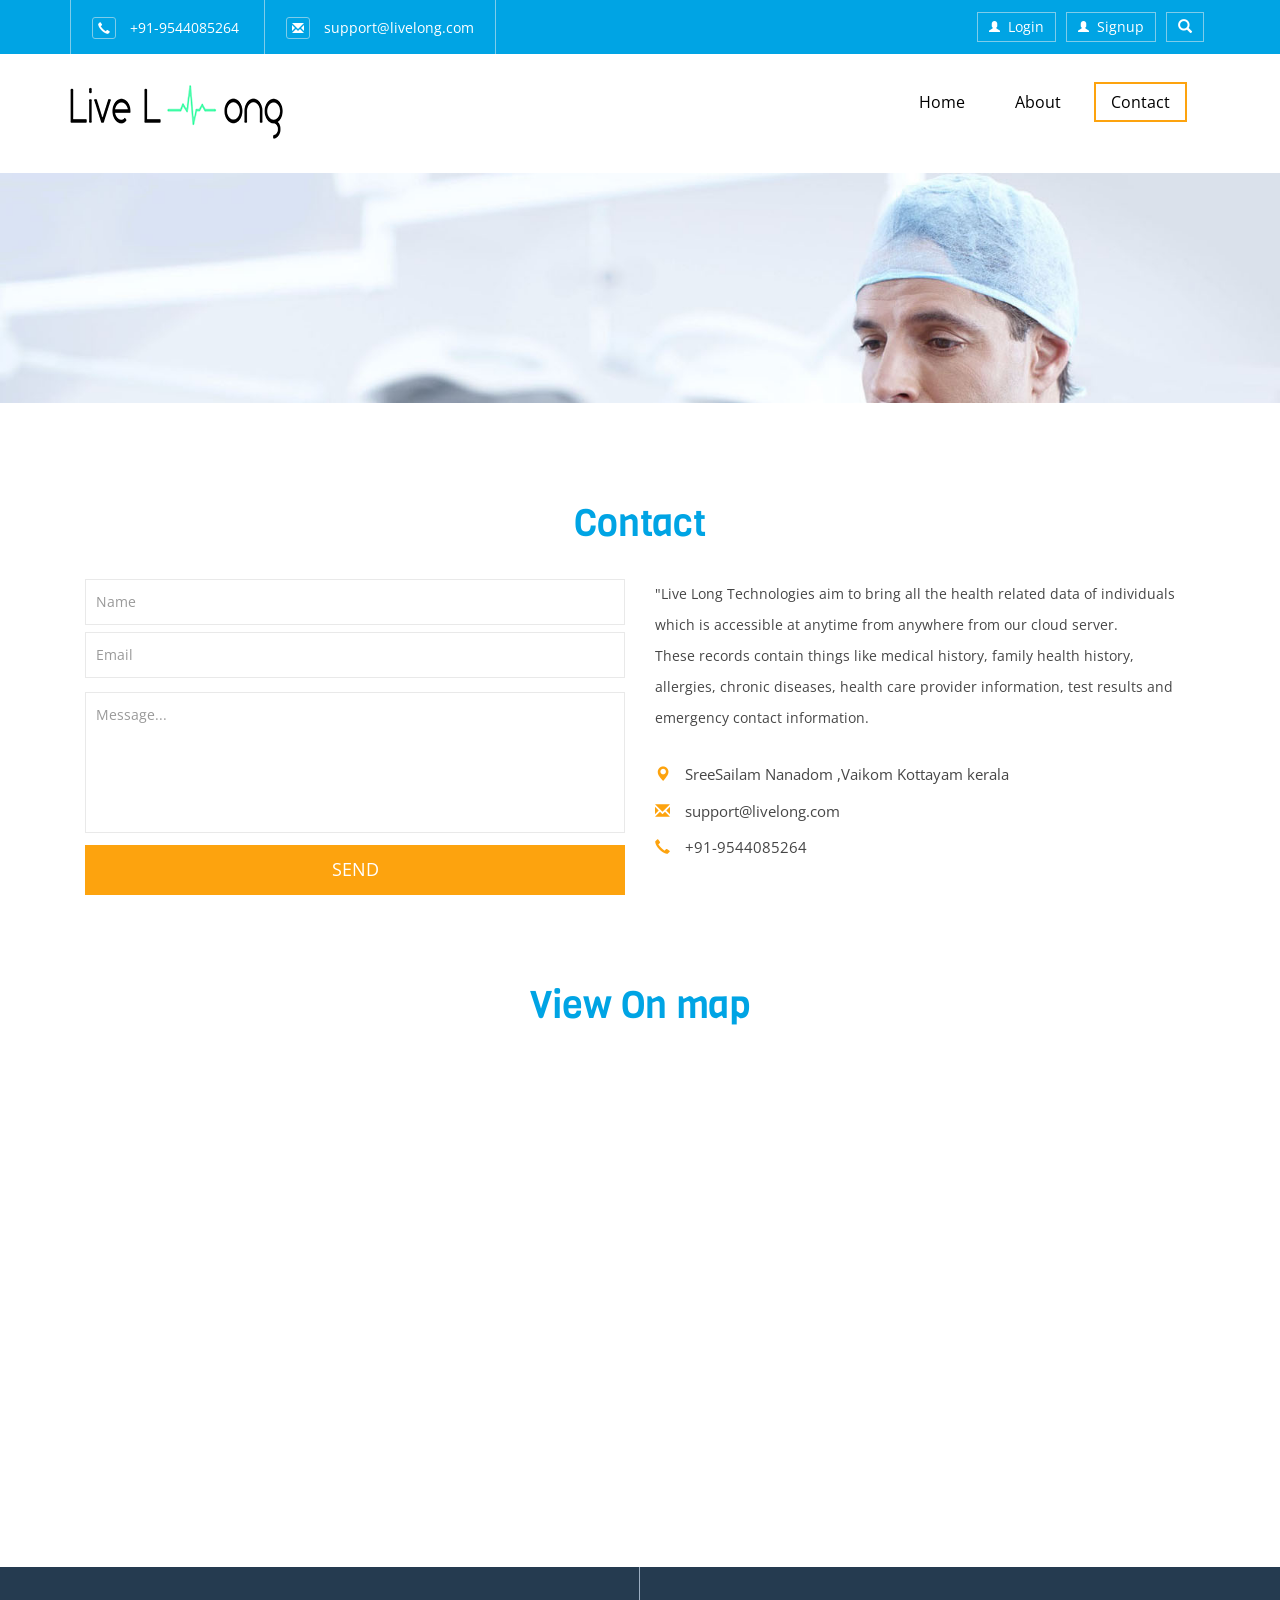
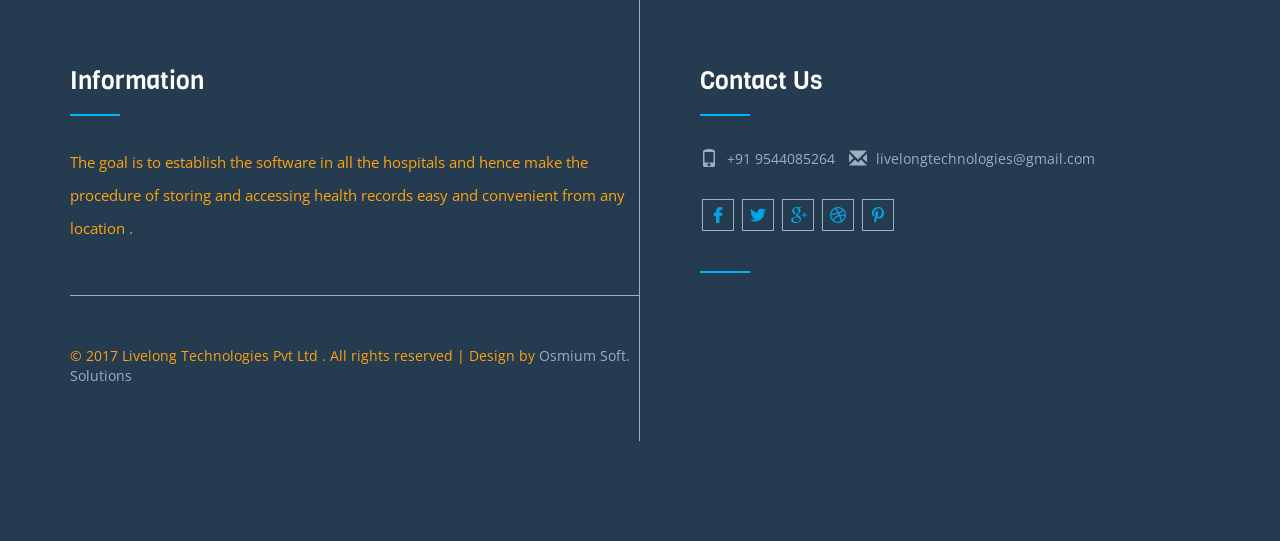
<file: contact.html>
<!--
Author: W3layouts
Author URL: http://w3layouts.com
License: Creative Commons Attribution 3.0 Unported
License URL: http://creativecommons.org/licenses/by/3.0/
-->
<!DOCTYPE html>
<html>
<head>
<title>Live Long,The Health Soultion Partner</title>
<!-- for-mobile-apps -->
<meta name="viewport" content="width=device-width, initial-scale=1">
<meta http-equiv="Content-Type" content="text/html; charset=utf-8" />
<meta name="keywords" content="Infirmary Responsive web template, Bootstrap Web Templates, Flat Web Templates, Android Compatible web template, 
Smartphone Compatible web template, free webdesigns for Nokia, Samsung, LG, SonyEricsson, Motorola web design" />
<script type="application/x-javascript"> addEventListener("load", function() { setTimeout(hideURLbar, 0); }, false);
		function hideURLbar(){ window.scrollTo(0,1); } </script>
<!-- //for-mobile-apps -->
<link href="css/bootstrap.css" rel="stylesheet" type="text/css" media="all" />
<link rel="stylesheet" href="css/jquery-ui.css" />
<link href="css/popuo-box.css" rel="stylesheet" type="text/css" media="all"/>
<link href="css/style.css" rel="stylesheet" type="text/css" media="all" />
<!-- js -->
<script type="text/javascript" src="js/jquery-2.1.4.min.js"></script>
<script type="text/javascript" src="js/numscroller-1.0.js"></script>

<!-- //js -->
<script type="text/javascript" src="js/bootstrap-3.1.1.min.js"></script>

<!-- fonts -->
<link href='//fonts.googleapis.com/css?family=Open+Sans:300italic,400italic,600italic,700italic,800italic,400,300,600,700,800' rel='stylesheet' type='text/css'>
<link href='//fonts.googleapis.com/css?family=Viga' rel='stylesheet' type='text/css'>

	<!-- start-smoth-scrolling -->
		<script type="text/javascript" src="js/move-top.js"></script>
		<script type="text/javascript" src="js/easing.js"></script>
		<script type="text/javascript">
			jQuery(document).ready(function($) {
				$(".scroll").click(function(event){		
					event.preventDefault();
					$('html,body').animate({scrollTop:$(this.hash).offset().top},1000);
				});
			});
		</script>
	<!-- start-smoth-scrolling -->

	<script src="js/responsiveslides.min.js"></script>
</head>
<body>
<!-- header -->
<div class="header wow zoomIn">
	<div class="container">
		<div class="header_left" data-wow-duration="2s" data-wow-delay="0.5s">
			<ul>
				<li><span class="glyphicon glyphicon-earphone" aria-hidden="true"></span>+91-9544085264</li>
				<li><a href="mailto:info@example.com"><span class="glyphicon glyphicon-envelope" aria-hidden="true"></span>support@livelong.com</a></li>
			</ul>
		</div>
		<div class="header_right">
			<div class="login">
				<ul>
					<li><a href="#" data-toggle="modal" data-target="#myModal4"><span class="glyphicon glyphicon-user" aria-hidden="true"></span>Login</a></li>
					<li><a href="#" data-toggle="modal" data-target="#myModal5"><span class="glyphicon glyphicon-user" aria-hidden="true"></span>Signup</a></li>
					<li>
						<div class="search-bar">
							<div class="search">		
								<a class="play-icon popup-with-zoom-anim" href="#small-dialog"><i class="glyphicon glyphicon-search"> </i> </a>
							</div>
							<script src="js/jquery.magnific-popup.js" type="text/javascript"></script>
								<div id="small-dialog" class="mfp-hide">
									<div class="search-top">
										<div class="login_pop">
											<form action="#" method="post">
												<input type="submit" value="">
												<input type="text" name="Type something..." value="Type something..." onfocus="this.value = '';" onblur="if (this.value == '') {this.value = '';}">
											</form>
										</div>				
									</div>
									<script>
												$(document).ready(function() {
												$('.popup-with-zoom-anim').magnificPopup({
													type: 'inline',
													fixedContentPos: false,
													fixedBgPos: true,
													overflowY: 'auto',
													closeBtnInside: true,
													preloader: false,
													midClick: true,
													removalDelay: 300,
													mainClass: 'my-mfp-zoom-in'
												});
																												
												});
									</script>				
								</div>
						</div>
					</li>
				</ul>
			</div>
			<div class="clearfix"></div>
		</div>
		<div class="clearfix"></div>
	</div>
</div>
<!-- //header -->
<div class="header-bottom">
		<div class="container">
			<nav class="navbar navbar-default">
				<!-- Brand and toggle get grouped for better mobile display -->
				<div class="navbar-header">
				  <button type="button" class="navbar-toggle collapsed" data-toggle="collapse" data-target="#bs-example-navbar-collapse-1">
					<span class="sr-only">Toggle navigation</span>
					<span class="icon-bar"></span>
					<span class="icon-bar"></span>
					<span class="icon-bar"></span>
				  </button>
					<div class="logo grid">
						<div class="grid__item color-3">
						<h1><a class="link link--nukun" href="index.html"><i></i></a></h1>
						</div>
					</div>
				</div>

				<!-- Collect the nav links, forms, and other content for toggling -->
				<div class="collapse navbar-collapse nav-wil links" id="bs-example-navbar-collapse-1">
					<nav class="menu menu--horatio">
						<ul class="nav navbar-nav menu__list">
							<li class="menu__item "><a href="index.html" class="menu__link">Home</a></li>
							<li class="menu__item"><a href="about.html" class="menu__link">About</a></li> 
						 
							<li class="menu__item menu__item--current"><a href="contact.html" class="menu__link">Contact</a></li>
						</ul>
					</nav>
				</div>
				<!-- /.navbar-collapse -->
			</nav>
		</div>
	</div>

<!-- banner -->
<div class="banner page_head">

</div>
<!-- //banner -->
<div class="map_contact">
	<div class="container">
		
		<h3 class="tittle">Contact</h3>
		<div class="contact-grids">
			
			<div class="col-md-6 contact-grid ">
				<form action="#" method="post">
					<input type="text" name="Name" value="Name" onfocus="this.value = '';" onblur="if (this.value == '') {this.value = 'Name';}" required="">
					<input type="email" name="Email" value="Email" onfocus="this.value = '';" onblur="if (this.value == '') {this.value = 'Email';}" required="">
					<textarea name="Message" onfocus="this.value = '';" onblur="if (this.value == '') {this.value = 'Message...';}" required="">Message...</textarea>
					<input type="submit" value="Send" >
				</form>
			</div>
			<div class="col-md-6 contact-left-map ">
				<p>"Live Long Technologies aim to bring all the health related data of individuals  which is accessible at anytime from anywhere from our cloud server.</p> <p>
These records contain things like medical history, family health history, allergies, chronic diseases, health care provider information, test results and emergency contact information. </p>
				<ul class="contact-list">
					<li><span class="glyphicon glyphicon-map-marker" aria-hidden="true"></span>SreeSailam Nanadom ,Vaikom Kottayam kerala</li>
					<li><span class="glyphicon glyphicon-envelope" aria-hidden="true"></span><a href="mailto:example@mail.com">support@livelong.com</a></li>
					<li><span class="glyphicon glyphicon-earphone" aria-hidden="true"></span>+91-9544085264</li>
				</ul>
			</div>						
			<div class="clearfix"> </div>
		</div>
		<h3 class="tittle">View On map</h3>
		<div class="map">
			<iframe src="https://www.google.com/maps/embed?pb=!1m10!1m8!1m3!1d2482.432383990807!2d0.028213999961443994!3d51.52362882484525!3m2!1i1024!2i768!4f13.1!5e0!3m2!1sen!2sin!4v1423469959819" style="border:0"></iframe>
		</div>
	</div>
</div>
<!-- //contact -->
<!-- contact -->
<div class="contact">
	<div class="container">
		
		<div class="col-md-6 contact-right wow fadeInLeft animated animated" data-wow-delay="0.4s">
			<h3>Contact Us</h3>
			<div class="strip"></div>
			<ul class="con-icons">
				<li><span class="glyphicon glyphicon-phone" aria-hidden="true"></span>+91 9544085264</li>
				<li><a href="mailto:info@example.com"><span class="glyphicon glyphicon-envelope" aria-hidden="true"></span>livelongtechnologies@gmail.com</a></li>
			</ul>
			<ul class="fb_icons">
				<li class="hvr-rectangle-out"><a class="fb" href="#"></a></li>
				<li class="hvr-rectangle-out"><a class="twit" href="#"></a></li>
				<li class="hvr-rectangle-out"><a class="goog" href="#"></a></li>
				<li class="hvr-rectangle-out"><a class="pin" href="#"></a></li>
				<li class="hvr-rectangle-out"><a class="drib" href="#"></a></li>
			</ul>
			
			<div class="strip"></div>
		
		</div>
		<div class="col-md-6 contact-left wow fadeInRight animated animated" data-wow-delay="0.4s">
			<h2>Information</h2>
			<div class="strip"></div>
			<p class="para" style="color: #fda30e" >The  goal is to establish the software in all the hospitals and hence make the procedure of storing and accessing health records easy and convenient from any location .</p>
			<p class="copy-right" style="color: #fda30e">© 2017 Livelong Technologies Pvt Ltd . All rights reserved | Design by <a href="http://w3layouts.com/"> Osmium Soft. Solutions</a></p>
		<div class="clearfix"></div>
	</div>
</div>
<!-- //contact -->
<!-- login -->
			<div class="modal fade" id="myModal4" tabindex="-1" role="dialog" >
				<div class="modal-dialog" role="document">
					<div class="modal-content modal-info">
						<div class="modal-header">
							<button type="button" class="close" data-dismiss="modal" aria-label="Close"><span aria-hidden="true">&times;</span></button>						
						</div>
						<div class="modal-body modal-spa">
							<div class="login-grids">
									
									<div class="login-right">
										<h3>Sign in with your account</h3>
										<form action="#" method="post">
											<div class="sign-in">
												<h4>Email :</h4>
												<input type="text" name="Type here" value="Type here" onfocus="this.value = '';" onblur="if (this.value == '') {this.value = 'Type here';}" required="">	
											</div>
											<div class="sign-in">
												<h4>Password :</h4>
												<input type="password" name="Password" value="Password" onfocus="this.value = '';" onblur="if (this.value == '') {this.value = 'Password';}" required="">
												<a href="#">Forgot password?</a>
											</div>
											<div class="single-bottom">
												<input type="checkbox"  id="brand" value="">
												<label for="brand"><span></span>Remember Me.</label>
											</div>
											<div class="sign-in">
												<input type="submit" value="SIGNIN" >
											</div>
										</form>
									</div>
									
								<p>By logging in you agree to our <a href="#">Terms and Conditions</a> and <a href="#">Privacy Policy</a></p>
							</div>
						</div>
					</div>
				</div>
			</div>
<!-- //login -->
<!-- login -->
			<div class="modal fade" id="myModal5" tabindex="-1" role="dialog" >
				<div class="modal-dialog" role="document">
					<div class="modal-content modal-info">
						<div class="modal-header">
							<button type="button" class="close" data-dismiss="modal" aria-label="Close"><span aria-hidden="true">&times;</span></button>						
						</div>
						<div class="modal-body modal-spa">
							<div class="login-grids">
									<div class="login-bottom">
										<h3>Sign up for free</h3>
										<form action="#" method="post">
											<div class="sign-up">
												<h4>Email :</h4>
												<input type="text" name="Type here" value="Type here" onfocus="this.value = '';" onblur="if (this.value == '') {this.value = 'Type here';}" required="">	
											</div>
											<div class="sign-up">
												<h4>Password :</h4>
												<input type="password" name="Password" value="Password" onfocus="this.value = '';" onblur="if (this.value == '') {this.value = 'Password';}" required="">
												
											</div>
											<div class="sign-up">
												<h4>Re-type Password :</h4>
												<input type="password" name="Password" value="Password" onfocus="this.value = '';" onblur="if (this.value == '') {this.value = 'Password';}" required="">
												
											</div>
											<div class="sign-up">
												<input type="submit" value="REGISTER NOW" >
											</div>
											
										</form>
									</div>
								<p>By logging in you agree to our <a href="#">Terms and Conditions</a> and <a href="#">Privacy Policy</a></p>
							</div>
						</div>
					</div>
				</div>
			</div>
<!-- //login -->

</body>
</html>
</file>
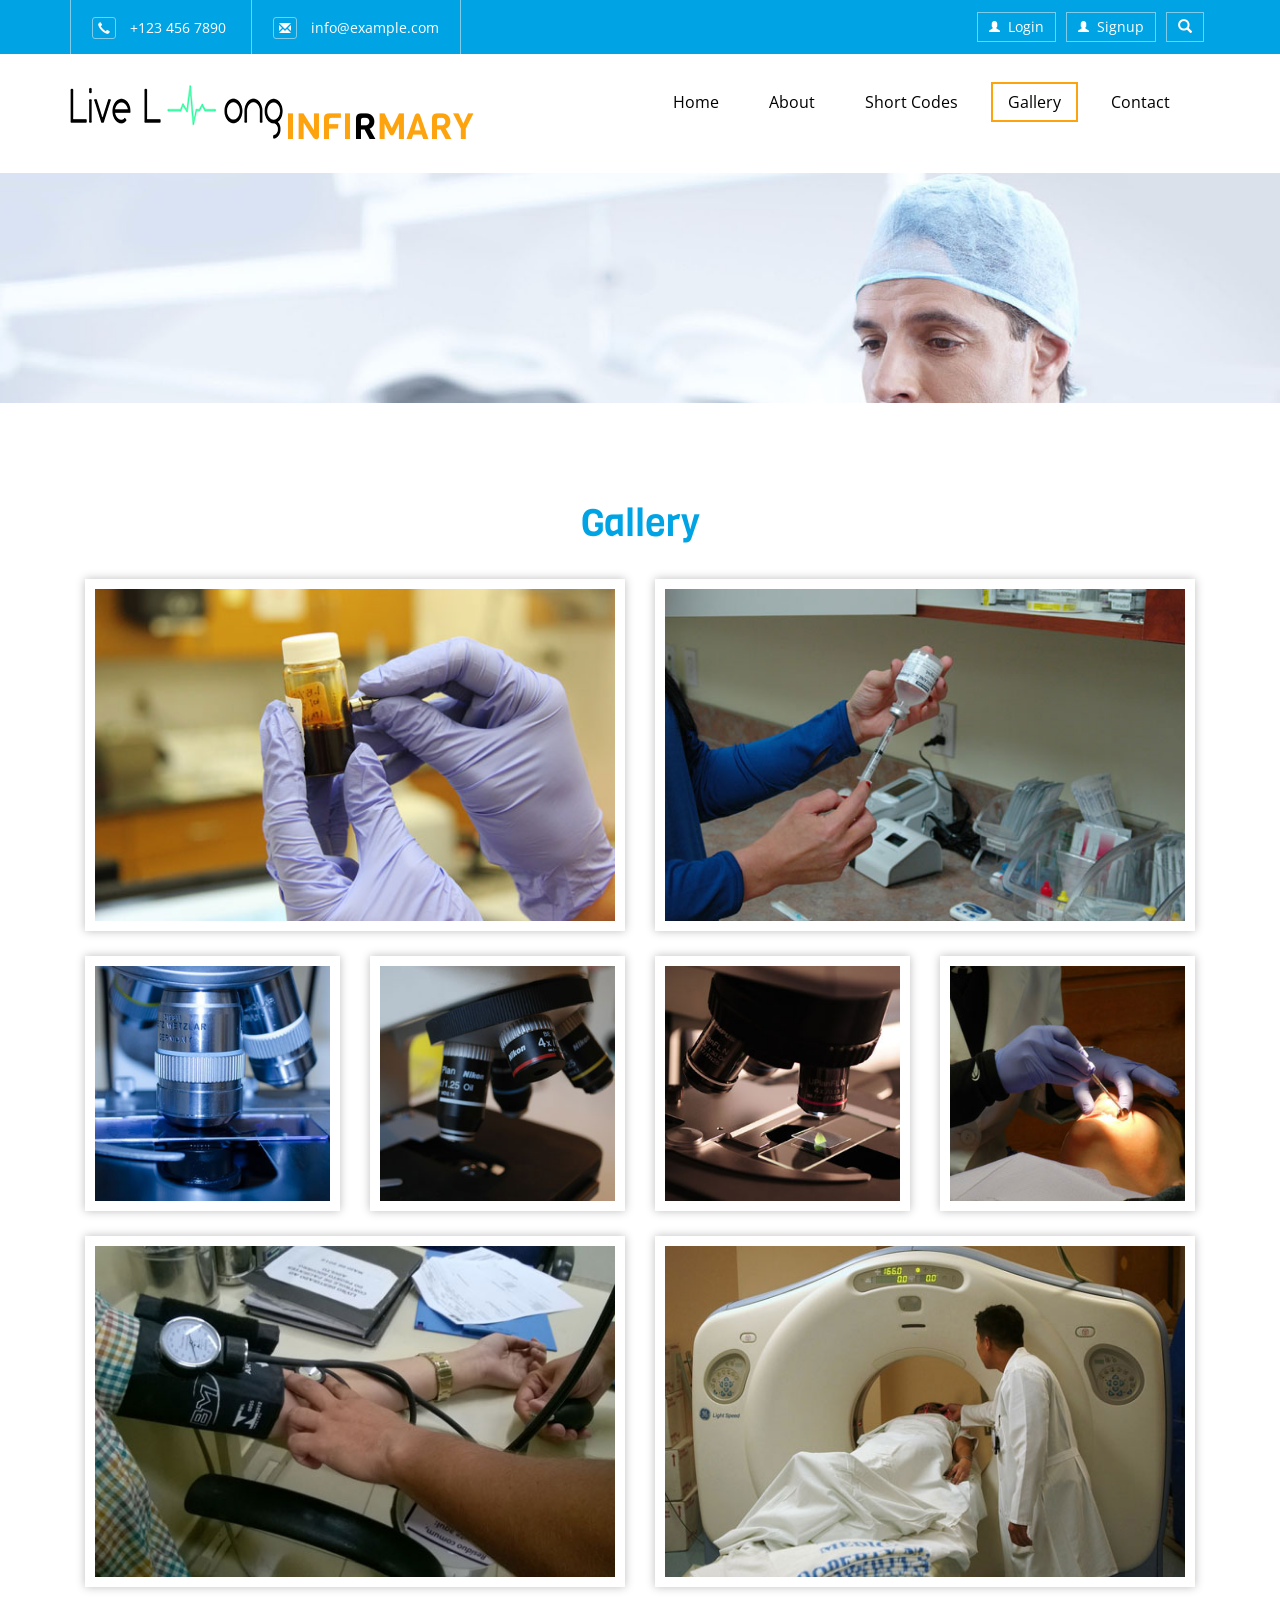
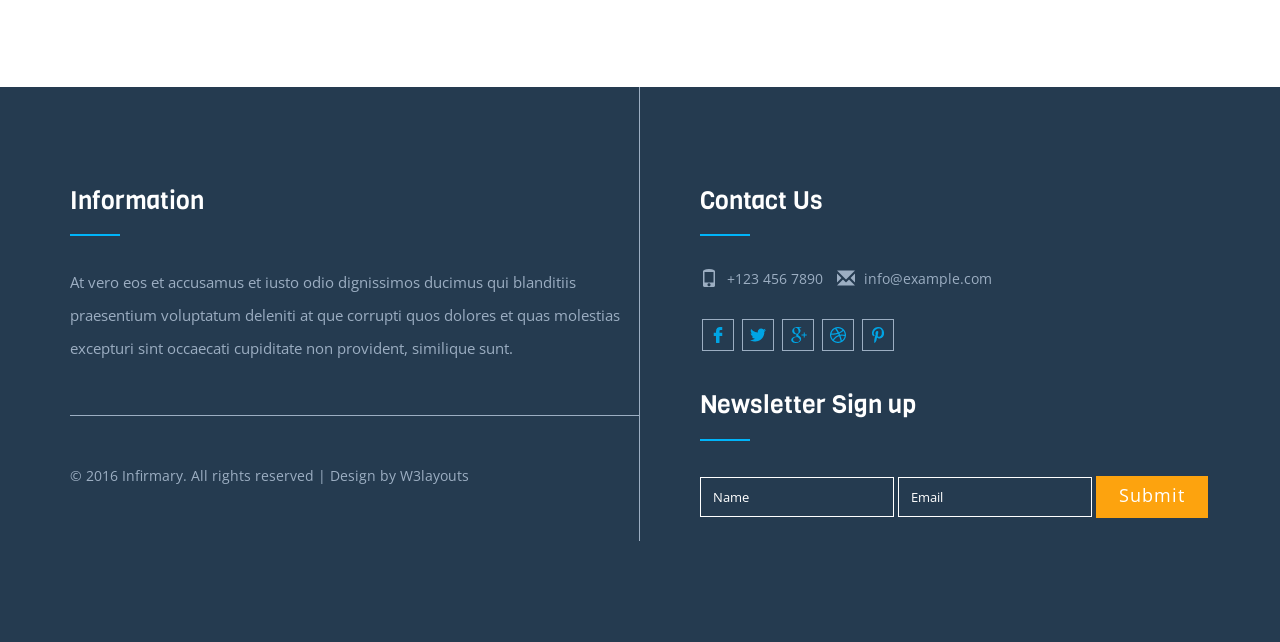
<file: gallery.html>
<!--
Author: W3layouts
Author URL: http://w3layouts.com
License: Creative Commons Attribution 3.0 Unported
License URL: http://creativecommons.org/licenses/by/3.0/
-->
<!DOCTYPE html>
<html>
<head>
<title>Infirmary a Medical Category Flat Bootstrap Responsive Website Template | Gallery :: w3layouts</title>
<!-- for-mobile-apps -->
<meta name="viewport" content="width=device-width, initial-scale=1">
<meta http-equiv="Content-Type" content="text/html; charset=utf-8" />
<meta name="keywords" content="Infirmary Responsive web template, Bootstrap Web Templates, Flat Web Templates, Android Compatible web template, 
Smartphone Compatible web template, free webdesigns for Nokia, Samsung, LG, SonyEricsson, Motorola web design" />
<script type="application/x-javascript"> addEventListener("load", function() { setTimeout(hideURLbar, 0); }, false);
		function hideURLbar(){ window.scrollTo(0,1); } </script>
<!-- //for-mobile-apps -->
<link href="css/bootstrap.css" rel="stylesheet" type="text/css" media="all" />
<link rel="stylesheet" href="css/jquery-ui.css" />
<link rel="stylesheet" href="css/swipebox.css">
<link href="css/popuo-box.css" rel="stylesheet" type="text/css" media="all"/>
<link href="css/style.css" rel="stylesheet" type="text/css" media="all" />
<!-- js -->
<script type="text/javascript" src="js/jquery-2.1.4.min.js"></script>
<script type="text/javascript" src="js/numscroller-1.0.js"></script>
<!-- //js -->
<script type="text/javascript" src="js/bootstrap-3.1.1.min.js"></script>
<!-- fonts -->
<link href='//fonts.googleapis.com/css?family=Open+Sans:300italic,400italic,600italic,700italic,800italic,400,300,600,700,800' rel='stylesheet' type='text/css'>
<link href='//fonts.googleapis.com/css?family=Viga' rel='stylesheet' type='text/css'>

	<!-- start-smoth-scrolling -->
		<script type="text/javascript" src="js/move-top.js"></script>
		<script type="text/javascript" src="js/easing.js"></script>
		<script type="text/javascript">
			jQuery(document).ready(function($) {
				$(".scroll").click(function(event){		
					event.preventDefault();
					$('html,body').animate({scrollTop:$(this.hash).offset().top},1000);
				});
			});
		</script>
	<!-- start-smoth-scrolling -->

	<!-- swipe box js -->
	<script src="js/jquery.swipebox.min.js"></script> 
	    <script type="text/javascript">
			jQuery(function($) {
				$(".swipebox").swipebox();
			});
	</script>
<!-- //swipe box js -->

</head>
<body>
<!-- header -->
<div class="header wow zoomIn">
	<div class="container">
		<div class="header_left" data-wow-duration="2s" data-wow-delay="0.5s">
			<ul>
				<li><span class="glyphicon glyphicon-earphone" aria-hidden="true"></span>+123 456 7890</li>
				<li><a href="mailto:info@example.com"><span class="glyphicon glyphicon-envelope" aria-hidden="true"></span>info@example.com</a></li>
			</ul>
		</div>
		<div class="header_right">
			<div class="login">
				<ul>
					<li><a href="#" data-toggle="modal" data-target="#myModal4"><span class="glyphicon glyphicon-user" aria-hidden="true"></span>Login</a></li>
					<li><a href="#" data-toggle="modal" data-target="#myModal5"><span class="glyphicon glyphicon-user" aria-hidden="true"></span>Signup</a></li>
					<li>
						<div class="search-bar">
							<div class="search">		
								<a class="play-icon popup-with-zoom-anim" href="#small-dialog"><i class="glyphicon glyphicon-search"> </i> </a>
							</div>
							<script src="js/jquery.magnific-popup.js" type="text/javascript"></script>
								<div id="small-dialog" class="mfp-hide">
									<div class="search-top">
										<div class="login_pop">
											<form action="#" method="post">
												<input type="submit" value="">
												<input type="text" name="Type something..." value="Type something..." onfocus="this.value = '';" onblur="if (this.value == '') {this.value = '';}">
											</form>
										</div>			
									</div>
									<script>
												$(document).ready(function() {
												$('.popup-with-zoom-anim').magnificPopup({
													type: 'inline',
													fixedContentPos: false,
													fixedBgPos: true,
													overflowY: 'auto',
													closeBtnInside: true,
													preloader: false,
													midClick: true,
													removalDelay: 300,
													mainClass: 'my-mfp-zoom-in'
												});
																												
												});
									</script>				
								</div>
						</div>
					</li>
				</ul>
			</div>
			<div class="clearfix"></div>
		</div>
		<div class="clearfix"></div>
	</div>
</div>
<!-- //header -->
<div class="header-bottom">
		<div class="container">
			<nav class="navbar navbar-default">
				<!-- Brand and toggle get grouped for better mobile display -->
				<div class="navbar-header">
				  <button type="button" class="navbar-toggle collapsed" data-toggle="collapse" data-target="#bs-example-navbar-collapse-1">
					<span class="sr-only">Toggle navigation</span>
					<span class="icon-bar"></span>
					<span class="icon-bar"></span>
					<span class="icon-bar"></span>
				  </button>
					<div class="logo grid">
						<div class="grid__item color-3">
							<h1><a class="link link--nukun" href="index.html"><i></i>INFI<span>R</span>MARY</a></h1>
						</div>
					</div>
				</div>

				<!-- Collect the nav links, forms, and other content for toggling -->
				<div class="collapse navbar-collapse nav-wil links" id="bs-example-navbar-collapse-1">
					<nav class="menu menu--horatio">
						<ul class="nav navbar-nav menu__list">
							<li class="menu__item "><a href="index.html" class="menu__link">Home</a></li>
							<li class="menu__item"><a href="about.html" class="menu__link">About</a></li> 
							<li class="menu__item"><a href="codes.html" class="menu__link">Short Codes</a></li> 
							<li class="menu__item menu__item--current"><a href="gallery.html" class="menu__link">Gallery</a></li> 
							<li class="menu__item "><a href="contact.html" class="menu__link">Contact</a></li>
						</ul>
					</nav>
				</div>
				<!-- /.navbar-collapse -->
			</nav>
		</div>
	</div>

<!-- banner -->
<div class="banner page_head">

</div>
<!-- //banner -->
<!-- gallery -->
<div class="gallery">
	<div class="container">
		<h3 class="tittle">Gallery</h3>
				<div class="gallery-grids">
					<div class="col-md-6 baner-top wow fadeInRight animated" data-wow-delay=".5s">
						<a href="images/g1.jpg" class="b-link-stripe b-animate-go  swipebox">
							<div class="gal-spin-effect vertical ">
								<img src="images/g1.jpg" alt=" " />
								<div class="gal-text-box">
									<div class="info-gal-con">
										<h4>Infirmary</h4>
										<span class="separator"></span>
										<p>Sit accusamus, vel blanditiis iure minima ipsa molestias minus laborum velit, nulla nisi hic quasi enim.</p>
										<span class="separator"></span>
										
									</div>
								</div>
							</div>
						</a>
					</div>
					<div class="col-md-6 baner-top wow fadeInLeft animated" data-wow-delay=".5s">
						<a href="images/g2.jpg" class="b-link-stripe b-animate-go  swipebox">
							<div class="gal-spin-effect vertical ">
								<img src="images/g2.jpg" alt=" " />
								<div class="gal-text-box">
									<div class="info-gal-con">
										<h4>Infirmary</h4>
										<span class="separator"></span>
										<p>Sit accusamus, vel blanditiis iure minima ipsa molestias minus laborum velit, nulla nisi hic quasi enim.</p>
										<span class="separator"></span>
										
									</div>
								</div>
							</div>
						</a>
					</div>
					<div class="col-md-3 baner-top ban-mar wow fadeInUp animated" data-wow-delay=".5s">
						<a href="images/c1.jpg" class="b-link-stripe b-animate-go  swipebox">
							<div class="gal-spin-effect vertical ">
								<img src="images/c1.jpg" alt=" " />
								<div class="gal-text-box">
									<div class="info-gal-con">
										<h4>Infirmary</h4>
										<span class="separator"></span>
										<p>Sit accusamus, vel blanditiis iure minima ipsa.</p>
										<span class="separator"></span>
										
									</div>
								</div>
							</div>
						</a>
					</div>
					<div class="col-md-3 baner-top ban-mar wow fadeInDown animated" data-wow-delay=".5s">
						<a href="images/c2.jpg" class="b-link-stripe b-animate-go  swipebox">
							<div class="gal-spin-effect vertical ">
								<img src="images/c2.jpg" alt=" " />
								<div class="gal-text-box">
									<div class="info-gal-con">
										<h4>Infirmary</h4>
										<span class="separator"></span>
										<p>Sit accusamus, vel blanditiis iure minima ipsa.</p>
										<span class="separator"></span>
										
									</div>
								</div>
							</div>
						</a>
					</div>
					<div class="col-md-3 baner-top ban-mar wow fadeInUp animated" data-wow-delay=".5s">
						<a href="images/c3.jpg" class="b-link-stripe b-animate-go  swipebox">
							<div class="gal-spin-effect vertical ">
								<img src="images/c3.jpg" alt=" " />
								<div class="gal-text-box">
									<div class="info-gal-con">
										<h4>Infirmary</h4>
										<span class="separator"></span>
										<p>Sit accusamus, vel blanditiis iure minima ipsa.</p>
										<span class="separator"></span>
										
									</div>
								</div>
							</div>
						</a>
					</div>
					<div class="col-md-3 baner-top ban-mar wow fadeInUp animated" data-wow-delay=".5s">
						<a href="images/c4.jpg" class="b-link-stripe b-animate-go  swipebox">
							<div class="gal-spin-effect vertical ">
								<img src="images/c4.jpg" alt=" " />
								<div class="gal-text-box">
									<div class="info-gal-con">
										<h4>Infirmary</h4>
										<span class="separator"></span>
										<p>Sit accusamus, vel blanditiis iure minima ipsa.</p>
										<span class="separator"></span>
										
									</div>
								</div>
							</div>
						</a>
					</div>
					<div class="col-md-6 baner-top wow fadeInRight animated" data-wow-delay=".5s">
						<a href="images/g7.jpg" class="b-link-stripe b-animate-go  swipebox">
							<div class="gal-spin-effect vertical ">
								<img src="images/g7.jpg" alt=" " />
								<div class="gal-text-box">
									<div class="info-gal-con">
										<h4>Infirmary</h4>
										<span class="separator"></span>
										<p>Sit accusamus, vel blanditiis iure minima ipsa molestias minus laborum velit, nulla nisi hic quasi enim.</p>
										<span class="separator"></span>
										
									</div>
								</div>
							</div>
						</a>
					</div>
					<div class="col-md-6 baner-top wow fadeInLeft animated" data-wow-delay=".5s">
						<a href="images/g8.jpg" class="b-link-stripe b-animate-go  swipebox">
							<div class="gal-spin-effect vertical ">
								<img src="images/g8.jpg" alt=" " />
								<div class="gal-text-box">
									<div class="info-gal-con">
										<h4>Infirmary</h4>
										<span class="separator"></span>
										<p>Sit accusamus, vel blanditiis iure minima ipsa molestias minus laborum velit, nulla nisi hic quasi enim.</p>
										<span class="separator"></span>
										
									</div>
								</div>
							</div>
						</a>
					</div>
					<div class="clearfix"> </div>
				</div>
			</div>
	</div>
<!-- //gallery -->
<!-- contact -->
<div class="contact">
	<div class="container">
		
		<div class="col-md-6 contact-right wow fadeInLeft animated animated" data-wow-delay="0.4s">
			<h3>Contact Us</h3>
			<div class="strip"></div>
			<ul class="con-icons">
				<li><span class="glyphicon glyphicon-phone" aria-hidden="true"></span>+123 456 7890</li>
				<li><a href="mailto:info@example.com"><span class="glyphicon glyphicon-envelope" aria-hidden="true"></span>info@example.com</a></li>
			</ul>
			<ul class="fb_icons">
				<li class="hvr-rectangle-out"><a class="fb" href="#"></a></li>
				<li class="hvr-rectangle-out"><a class="twit" href="#"></a></li>
				<li class="hvr-rectangle-out"><a class="goog" href="#"></a></li>
				<li class="hvr-rectangle-out"><a class="pin" href="#"></a></li>
				<li class="hvr-rectangle-out"><a class="drib" href="#"></a></li>
			</ul>
			<h3>Newsletter Sign up</h3>
			<div class="strip"></div>
			<form action="#" method="post">
				<input type="text" name="Name" value="Name" onfocus="this.value = '';" onblur="if (this.value == '') {this.value = 'Name';}" required="">
				<input type="email" name="Email" value="Email" onfocus="this.value = '';" onblur="if (this.value == '') {this.value = 'Email';}" required="">
				<input type="submit" value="Submit">
			</form>
		</div>
		<div class="col-md-6 contact-left wow fadeInRight animated animated" data-wow-delay="0.4s">
			<h2>Information</h2>
			<div class="strip"></div>
			<p class="para">At vero eos et accusamus et iusto odio dignissimos
			ducimus qui blanditiis praesentium voluptatum deleniti at
			que corrupti quos dolores et quas molestias excepturi sint
			occaecati cupiditate non provident, similique sunt.</p>
			<p class="copy-right">© 2016 Infirmary. All rights reserved | Design by <a href="http://w3layouts.com/">W3layouts</a></p>
		</div>
		<div class="clearfix"></div>
	</div>
</div>
<!-- //contact -->
<!-- login -->
			<div class="modal fade" id="myModal4" tabindex="-1" role="dialog" >
				<div class="modal-dialog" role="document">
					<div class="modal-content modal-info">
						<div class="modal-header">
							<button type="button" class="close" data-dismiss="modal" aria-label="Close"><span aria-hidden="true">&times;</span></button>						
						</div>
						<div class="modal-body modal-spa">
							<div class="login-grids">
									
									<div class="login-right">
										<h3>Sign in with your account</h3>
										<form action="#" method="post">
											<div class="sign-in">
												<h4>Email :</h4>
												<input type="text" name="Type here" value="Type here" onfocus="this.value = '';" onblur="if (this.value == '') {this.value = 'Type here';}" required="">	
											</div>
											<div class="sign-in">
												<h4>Password :</h4>
												<input type="password" name="Password" value="Password" onfocus="this.value = '';" onblur="if (this.value == '') {this.value = 'Password';}" required="">
												<a href="#">Forgot password?</a>
											</div>
											<div class="single-bottom">
												<input type="checkbox"  id="brand" value="">
												<label for="brand"><span></span>Remember Me.</label>
											</div>
											<div class="sign-in">
												<input type="submit" value="SIGNIN" >
											</div>
										</form>
									</div>
									
								<p>By logging in you agree to our <a href="#">Terms and Conditions</a> and <a href="#">Privacy Policy</a></p>
							</div>
						</div>
					</div>
				</div>
			</div>
<!-- //login -->
<!-- login -->
			<div class="modal fade" id="myModal5" tabindex="-1" role="dialog" >
				<div class="modal-dialog" role="document">
					<div class="modal-content modal-info">
						<div class="modal-header">
							<button type="button" class="close" data-dismiss="modal" aria-label="Close"><span aria-hidden="true">&times;</span></button>						
						</div>
						<div class="modal-body modal-spa">
							<div class="login-grids">
									<div class="login-bottom">
										<h3>Sign up for free</h3>
										<form action="#" method="post">
											<div class="sign-up">
												<h4>Email :</h4>
												<input type="text" name="Type here" value="Type here" onfocus="this.value = '';" onblur="if (this.value == '') {this.value = 'Type here';}" required="">	
											</div>
											<div class="sign-up">
												<h4>Password :</h4>
												<input type="password" name="Password" value="Password" onfocus="this.value = '';" onblur="if (this.value == '') {this.value = 'Password';}" required="">
												
											</div>
											<div class="sign-up">
												<h4>Re-type Password :</h4>
												<input type="password" name="Password" value="Password" onfocus="this.value = '';" onblur="if (this.value == '') {this.value = 'Password';}" required="">
												
											</div>
											<div class="sign-up">
												<input type="submit" value="REGISTER NOW" >
											</div>
											
										</form>
									</div>
								<p>By logging in you agree to our <a href="#">Terms and Conditions</a> and <a href="#">Privacy Policy</a></p>
							</div>
						</div>
					</div>
				</div>
			</div>
<!-- //login -->

</body>
</html>
</file>
<file: css/popuo-box.css>
/* Styles for dialog window */
#small-dialog,#small-dialog1{
	padding:20px;
	text-align: left;
	max-width: 650px;
	margin: 40px auto;
	position: relative;
	text-align:center;
}
#small-dialog-it,#small-dialog-in,#small-dialog-fr,#small-dialog-sh,#small-dialog-sf,#small-dialog-su,#small-dialog-me,#small-dialog-ch,#small-dialog-pi,#small-dialog-am {
	background: white;
	padding:20px;
	text-align: left;
	max-width: 450px;
	margin: 40px auto;
	position: relative;
	text-align:center;
}
a.play-icon.popup-with-zoom-anim img:hover {
	opacity: 0.5;
	transition:0.5s all;
	-webkit-transition:0.5s all;
	-o-transition:0.5s all;
	-moz-transition:0.5s all;
	-ms-transition:0.5s all;
}
.portfolio-items{
	text-align:center;
	margin:0 auto;
}
.portfolio-items img{
	width:100%;
}
.portfolio-items h4{
	margin:1em 0;
	font-size:25px;
	color:#a63d56;
}
.portfolio-items p{
	text-align:justify;
}
/**

/**
 * Fade-zoom animation for first dialog
 */

/* start state */
.my-mfp-zoom-in #small-dialog {
opacity: 0;
-webkit-transition: all 0.2s ease-in-out;
-moz-transition: all 0.2s ease-in-out;
-o-transition: all 0.2s ease-in-out;
transition: all 0.2s ease-in-out;
-webkit-transform: scale(0.8);
-moz-transform: scale(0.8);
-ms-transform: scale(0.8);
-o-transform: scale(0.8);
transform: scale(0.8);
}
/* animate in */
.my-mfp-zoom-in.mfp-ready #small-dialog {
opacity: 1;
-webkit-transform: scale(1);
-moz-transform: scale(1);
-ms-transform: scale(1);
-o-transform: scale(1);
transform: scale(1);
}
/* animate out */
.my-mfp-zoom-in.mfp-removing #small-dialog {
-webkit-transform: scale(0.8);
-moz-transform: scale(0.8);
-ms-transform: scale(0.8);
-o-transform: scale(0.8);
transform: scale(0.8);
opacity: 0;
}
/* Dark overlay, start state */
.my-mfp-zoom-in.mfp-bg {

-webkit-transition: opacity 0.3s ease-out;
-moz-transition: opacity 0.3s ease-out;
-o-transition: opacity 0.3s ease-out;
transition: opacity 0.3s ease-out;
}
/* animate out */
.my-mfp-zoom-in.mfp-removing.mfp-bg {
opacity: 0;
}
/**
/* Magnific Popup CSS */
.mfp-bg {
  top: 0;
  left: 0;
  width: 100%;
  height: 100%;
  z-index: 1042;
  overflow: hidden;
  position: fixed;
  background:#fff;
 }

.mfp-wrap {
  top: 0;
  left: 0;
  width: 100%;
  height: 100%;
  z-index: 1043;
  position: fixed;
  outline: none !important;
  -webkit-backface-visibility: hidden; }

.mfp-container {
  text-align: center;
  position: absolute;
  width: 100%;
  height: 100%;
  left: 0;
  top: 0;
  padding: 0 8px;
  -webkit-box-sizing: border-box;
  -moz-box-sizing: border-box;
  box-sizing: border-box; 
  background: #00a4e4 !important;
}

.mfp-container:before {
  content: '';
  display: inline-block;
  height: 100%;
  vertical-align: middle; }

.mfp-align-top .mfp-container:before {
  display: none; }

.mfp-content {
  position: relative;
  display: inline-block;
  vertical-align: middle;
  margin: 0 auto;
  text-align: left;
  z-index: 1045; }

.mfp-inline-holder .mfp-content,
.mfp-ajax-holder .mfp-content {
  width: 100%;
  cursor: auto; }

.mfp-ajax-cur {
  cursor: progress; }

.mfp-zoom-out-cur,
.mfp-zoom-out-cur .mfp-image-holder .mfp-close {
  cursor: -moz-zoom-out;
  cursor: -webkit-zoom-out;
  cursor: zoom-out; }
.mfp-zoom {
  cursor: pointer;
  cursor: -webkit-zoom-in;
  cursor: -moz-zoom-in;
  cursor: zoom-in; }

.mfp-auto-cursor .mfp-content {
  cursor: auto; }

.mfp-close,
.mfp-arrow,
.mfp-preloader,
.mfp-counter {
  -webkit-user-select: none;
  -moz-user-select: none;
  user-select: none; }

.mfp-loading.mfp-figure {
  display: none; }

.mfp-hide {
  display: none !important; }
.mfp-content iframe{
	width:100%;
	min-height:500px;
}
.mfp-preloader {
  color: #cccccc;
  position: absolute;
  top: 50%;
  width: auto;
  text-align: center;
  margin-top: -0.8em;
  left: 8px;
  right: 8px;
  z-index: 1044; }

.mfp-preloader a {
  color: #cccccc; }

.mfp-preloader a:hover {
  color: white; }

.mfp-s-ready .mfp-preloader {
  display: none; }

.mfp-s-error .mfp-content {
  display: none; }

button.mfp-close,
button.mfp-arrow {
  overflow: visible;
  cursor: pointer;
  border: 0;
   background:#000;
  -webkit-appearance: none;
  display: block;
  padding: 0;
  z-index: 1046; }
button::-moz-focus-inner {
  padding: 0;
  border: 0; }

.mfp-close {
  width: 44px;
  height: 44px;
  line-height: 44px;
  position: absolute;
 right: 0px;
	top: -43px;
  text-decoration: none;
  text-align: center;
  padding: 0 0 18px 10px;
  color: #000;
  font-style: normal;
  font-size: 28px;
  outline:none;	
 }
  .mfp-close:hover, .mfp-close:focus {
    opacity: 1; }

.mfp-close-btn-in .mfp-close {
  color: #fff; }

.mfp-image-holder .mfp-close,
.mfp-iframe-holder .mfp-close {
  color: white;
  right: -6px;
  text-align: right;
  padding-right: 6px;
  width: 100%; 
}
/*----*/
.login_pop{
	border-bottom:2px solid #fff;
}
.login_pop input[type="text"] {
	outline: none;
	padding:6px ;
	background: none;
	width: 93%;
	border: none;
	font-size:1.3em;
	color:#fff;	
}
.login_pop input[type="submit"] {	
	width: 26px;
	height: 26px;
	background: url(../images/search.png) no-repeat ;
	padding: 0px 1px;
	border: none;
	cursor: pointer;
	outline: none;
	vertical-align: middle;
}
.search-top p{
	color:#fff;
	font-size:1.2em;
	line-height:1.5em;
	width:33%;
	text-align:center;
	padding: 1em 0;
}
@media(max-width:640px){
.search-top p {
  width: 45%;
}
}
@media all and (max-width:480px){
.login_pop input[type="text"] {
	width: 88%;
	font-size: 1.4em;
}
.search-top p {
	width: 60%;
}
}
@media all and (max-width:320px){
.login_pop input[type="text"] {
	width: 80%;
	font-size: 1.2em;
}
#small-dialog{
	padding:15px;
}
.search-top p {
	width: 70%;
	font-size:1em;
}
}
</file>
<file: css/style.css>
/*--
Author: W3layouts
Author URL: http://w3layouts.com
License: Creative Commons Attribution 3.0 Unported
License URL: http://creativecommons.org/licenses/by/3.0/
--*/
html, body{
	margin:0;
	background:	#fff;
	font-family: 'Open Sans', sans-serif;
}
h4, h5, h6,
h1, h2, h3 {
margin: 0;
font-family: 'Viga', sans-serif;
}
p{
	margin:0;
}
ul,label{
	margin:0;
	padding:0;
}
input[type="button"],input[type="submit"]{
	transition:0.5s all;
	-webkit-transition:0.5s all;
	-moz-transition:0.5s all;
	-o-transition:0.5s all;
	-ms-transition:0.5s all;
}
body a{
	transition: 0.5s all;
	-webkit-transition: 0.5s all;
	-o-transition: 0.5s all;
	-moz-transition: 0.5s all;
	-ms-transition: 0.5s all;
	text-decoration:none;

}
body a:hover{
	text-decoration:none;
}
/*-- to-top --*/
/*-- contact --*/
.contact{
	background:#253b50;
	padding-bottom:100px;
}
.contact-left{
    padding:100px 0 55px;
	float:left;
}
.contact-right {
    padding:100px 0 0px 60px;
	float:right;
}
.contact-left h2 ,.contact-right h3{
    font-size: 25px;
    color: #fff;
}
.contact-left p.para {
    color: #9caec2;
    line-height: 2.2em;
    font-size: 15px;
	padding-bottom:50px;
	border-bottom:1px solid #9caec2;
    margin-top: 30px;
}
.copy-right{
    color: #9caec2;
    font-size: 14px;
    margin-top: 50px;	
}
.copy-right a {
    color: #9caec2;
	text-decoration:none;
}
.copy-right a:hover {
	color:#FDA30E;
}
.strip{
    background: #00b4f9;
    width: 50px;
    height: 2px;
    margin-top: 20px;	
}
.contact-left {
    border-right: 1px solid #9caec2;
}
.contact-right input[type="text"], .contact-right input[type="email"] {
    border: 1px solid #fff;
    width: 38%;
    margin: 0 0 1.9em 0;
    outline: none;
    font-size: 13px;
    color: #fff;
    padding: 10px 12px;
    -webkit-appearance: none;
    background: none;
}
.contact-right input[type="submit"] {
    border: none;
    padding: 7px 0 9px;
    width: 22%;
    margin-top: 0px;
    font-size: 18px;
    color: #fff;
    letter-spacing: 1px;
    outline: none;
    background: #FDA30E;
    transition: 0.5s all ease;
    -webkit-transition: 0.5s all ease;
    -moz-transition: 0.5s all ease;
    -o-transition: 0.5s all ease;
    -ms-transition: 0.5s all ease;
    -webkit-appearance: none;
}
.contact-right input[type="submit"]:hover{
	background: #00A4E4;
}
.contact-right form{
	margin-top:35px;
}
ul.con-icons li {
    color: #9caec2;
    list-style-type: none;
    font-size: 14px;
	display:inline-block;
	margin-right:10px;
}
ul.con-icons li span {
    top: 3px;
    font-size: 18px;
    margin-right: 9px;
}
ul.con-icons li a {
    color: #9caec2;	
	text-decoration:none;
}
ul.con-icons li a:hover {
	color:#FDA30E;
}
ul.con-icons{
	margin:30px 0;
}
.fb_icons{
	margin-bottom:40px;
}
.fb_icons  li{
	list-style-type:none;
	display:inline-block;
	margin:0 2px;
	overflow:hidden;
	height:32px;
}
.fb_icons li a{
    width: 32px;
    height: 32px;
    display: inline-block;
    border: 1px solid #9caec2;
}
.fb_icons  li a.fb{
    background: url(../images/social.png) no-repeat -48px -7px;
}
.fb_icons  li a.twit{
    background: url(../images/social.png) no-repeat -7px -7px;
}
.fb_icons  li a.goog{
    background: url(../images/social.png) no-repeat -88px -7px;
}
.fb_icons li a.pin{
    background: url(../images/social.png) no-repeat -130px -7px;
}
.fb_icons li a.drib{
    background: url(../images/social.png) no-repeat -171px -7px;
}
/*-- //contact --*/
.header{
	background:#00a4e4;
}
.header_left {
    float: left;
    width: 50%;
}
.header_right{
	float:right;
}
.header_left ul li {
    color: #fff;
    list-style-type: none;
    font-size: 14px;
    display: inline-block;
    border-left: 1px solid #7ECCEA;
    padding: 16px 21px;
}
.header_left ul li:nth-child(2) {
    border-right: 1px solid #7ECCEA;
}



 /*-- w3layouts --*/

.header_left ul li span {
    top: 1px;
    font-size: 12px;
    margin-right: 14px;
    border: 1px solid #7ECCEA;
    padding: 4px 5px;
    border-radius: 3px;
}
.header_left ul li a {
    color: #fff;
    text-decoration: none;
}
.header_left ul li a:hover{
	color: #FDA30E;
}
.login {
    float: left;
}
.login ul li {
    list-style-type: none;
    display: inline-block;
    color: #fff;
    font-size: 14px;
    border: 1px solid #7ECCEA;
    padding: 4px 11px;
    margin: 12px 6px 0 0;
}
.login ul li a {
    color: #fff;
    text-decoration: none;
	outline:none;
}
.login ul li a span {
    margin-right: 8px;
    font-size: 11px;
    top: 0px;
}
/*-- header-bottom--*/
.navbar-nav {
    float: right;
}
.navbar-default .navbar-collapse, .navbar-default .navbar-form {
    border: none;
}
.navbar-default {
    background: none;
    border: none;
}
 /*-- agileits --*/
.navbar {
    position: relative;
    min-height: inherit;
    margin-bottom: 0;
}
.navbar-default .navbar-brand {
    color: #FDA30E;
    font-size: 32px;
    text-decoration: none;
}
.navbar-default .navbar-brand:hover, .navbar-default .navbar-brand:focus {
    color: #FDA30E;
    background-color: transparent;
}
.nav > li > a {
    padding: 10px 17px !important;
}
.logo h1 a span{
	color:#000;
}
.logo h1 a,.logo h1 a:hover{
    color: #FDA30E;	
	text-decoration:none;	
}
.logo h1 a i{
    background: url(../images/rt.gif) no-repeat 0px 0px;
	width:215px;
	height:55px;
	display:inline-block;	
}
/*-- nav-hover --*/
.menu__list {
	position: relative;
	margin: 0;
	padding: 0;
	list-style: none;
    margin: 8px 0 0 0;
}
.menu__item {
	display: block;
	margin:0;
}
.menu__link {
	display: block;
	padding: 1em;
	cursor: pointer;
	-webkit-user-select: none;
	-moz-user-select: none;
	-ms-user-select: none;
	 /*-- w3layouts --*/
	user-select: none;
	-webkit-touch-callout: none;
	-khtml-user-select: none;
	-webkit-tap-highlight-color: rgba(0, 0, 0, 0);
}

.menu__link:hover,
.menu__link:focus {
	outline: none;
}

.menu--horatio .menu__item {
	color: #4e3c3e;
    margin: 0 8px;
}

.menu--horatio .menu__item {
	position: relative;
	-webkit-transition: color .25s;
	transition: color .25s;
}
.menu--horatio .menu__item a {
	position: relative;
}
li.menu__item.menu__item--current a.menu__link {
    color: #000;
}
.menu--horatio .menu__item::before,
.menu--horatio .menu__item::after,
.menu--horatio .menu__item a::before,
.menu--horatio .menu__item a::after {
	position: absolute;
	display: block;
	top: 0;
	right: 0;
	bottom: 0;
	left: 0;
	border: 2px solid currentColor;
}
.menu--horatio .menu__item::before {
	border-width: 0 0 0 2px;
	-webkit-transform-origin: left bottom;
	transform-origin: left bottom;
}
.menu--horatio .menu__item::after {
	border-width: 0 2px 0 0;
	-webkit-transform-origin: right top;
	transform-origin: right top;
}
 /*-- agileits --*/
.menu--horatio .menu__item a::before,
.menu--horatio .menu__item a::after {
	z-index: 2;
}
.menu--horatio .menu__item a::before {
	border-width: 2px 0 0;
	-webkit-transform-origin: left top;
	transform-origin: left top;
}

.menu--horatio .menu__item a::after {
	border-width: 0 0 2px;
	-webkit-transform-origin: right bottom;
	transform-origin: right bottom;
}
.menu--horatio .menu__item--current::before,
.menu--horatio .menu__item--current::after,
.menu--horatio .menu__item:hover::before,
.menu--horatio .menu__item:hover::after,
.menu--horatio .menu__item--current a::before,
.menu--horatio .menu__item--current a::after,
.menu--horatio .menu__item:hover a::before,
.menu--horatio .menu__item:hover a::after {
	content: '';
	border-color:#FDA30E;
}

.menu--horatio .menu__item:not(.menu__item--current):hover::before,
.menu--horatio .menu__item:not(.menu__item--current):hover::after,
.menu--horatio .menu__item:not(.menu__item--current):hover a::before,
.menu--horatio .menu__item:not(.menu__item--current):hover a::after {
	-webkit-animation: horatio-anim .6s ease-in-out;
	animation: horatio-anim .6s ease-in-out;
}

.menu--horatio .menu__item:not(.menu__item--current):hover::before {
	-webkit-animation-delay: -.45s;
	animation-delay: -.45s;
}

.menu--horatio .menu__item:not(.menu__item--current):hover a::before {
	-webkit-animation-delay: -.3s;
	animation-delay: -.3s;
}

.menu--horatio .menu__item:not(.menu__item--current):hover::after {
	-webkit-animation-delay: -.15s;
	animation-delay: -.15s;
}

.menu--horatio .menu__item:not(.menu__item--current):hover a::after {
	-webkit-animation-delay: 0;
	animation-delay: 0;
}

@-webkit-keyframes horatio-anim {
	0%, 33% {
		opacity: 0;
		-webkit-transform: rotate(45deg) scale(1.5);
		transform: rotate(45deg) scale(1.5);
	}

	100% {
		opacity: 1;
		-webkit-transform: none;
		transform: none;
	}
}

@keyframes horatio-anim {
	0%, 33% {
		opacity: 0;
		-webkit-transform: rotate(45deg) scale(1.5);
		transform: rotate(45deg) scale(1.5);
	}

	100% {
		opacity: 1;
		-webkit-transform: none;
		transform: none;
	}
}
.header-bottom {
    padding: 20px 0;
}
.navbar-default .navbar-nav > li > a {
    color: #000;
    font-size: 16px;
}

/*-- //nav-hover --*/
/* General link styles */
.link {
	outline: none;
	text-decoration: none;
	position: relative;
	line-height: 1;
	display: inline-block;
}
/* Nukun */
.link--nukun {
	text-transform: uppercase;
	overflow: hidden;
    padding: 10px 0 0;
	-webkit-transition: color 0.3s;
	transition: color 0.3s;
}
.link--nukun::after {
	background: #ACD07A;
	-webkit-transform: translate3d(-300%,0,0) scale3d(0,1,1);
	transform: translate3d(-300%,0,0) scale3d(0,1,1);
}

.link--nukun:hover::before {
	-webkit-transform: translate3d(300%,0,0) scale3d(0,1,1);
	transform: translate3d(300%,0,0) scale3d(0,1,1);
}

.link--nukun:hover::after {
	-webkit-transform: translate3d(0,0,0) scale3d(1,1,1);
	transform: translate3d(0,0,0) scale3d(1,1,1);
}

.link--nukun span {
	display: inline-block;
	position: relative;
	-webkit-transform: perspective(1000px) rotate3d(0,1,0,0deg);
	transform: perspective(1000px) rotate3d(0,1,0,0deg);
	-webkit-transition: -webkit-transform 0.5s, color 0.5s;
	transition: transform 0.5s, color 0.5s;
	-webkit-transition-timing-function: cubic-bezier(0.2,1,0.3,1);
	transition-timing-function: cubic-bezier(0.2,1,0.3,1);
}

.link--nukun:hover span {
	-webkit-transform: perspective(1000px) rotate3d(0,1,0,180deg);
	transform: perspective(1000px) rotate3d(0,1,0,180deg);
}


/*-- //header-bottom--*/
/*-- Slider Part starts Here --*/
#slider3,#slider4  {
  box-shadow: none;
  -moz-box-shadow: none;
  -webkit-box-shadow: none;
  margin: 0 auto;
}
.rslides_tabs {
  list-style: none;
  padding: 0;
  background: rgba(0,0,0,.25);
  box-shadow: 0 0 1px rgba(255,255,255,.3), inset 0 0 5px rgba(0,0,0,1.0);
  -moz-box-shadow: 0 0 1px rgba(255,255,255,.3), inset 0 0 5px rgba(0,0,0,1.0);
  -webkit-box-shadow: 0 0 1px rgba(255,255,255,.3), inset 0 0 5px rgba(0,0,0,1.0);
  font-size: 18px;
  list-style: none;
  margin: 0 auto 50px;
  max-width: 540px;
  padding: 10px 0;
  text-align: center;
  width: 100%;
}
.rslides_tabs li {
  display: inline;
  margin-right: 1px;
}
.rslides_tabs a {
  width: auto;
  line-height: 20px;
  padding: 9px 20px;
  height: auto;
  background: transparent;
  display: inline;
}
.rslides_tabs li:first-child {
  margin-left: 0;
}
.rslides_tabs .rslides_here a {
  background: rgba(255,255,255,.1);
  color: #fff;
  font-weight: bold;
}
.events {
  list-style: none;
}
.callbacks_container {
  position: relative;
  float: left;
  width: 100%;
}
.callbacks {
  position: relative;
  list-style: none;
  overflow: hidden;
  width: 100%;
  padding: 0;
  margin: 0;
}
.callbacks li {
  position: absolute;
  width: 100%;
  left: 0;
  top: 0;
}
.callbacks img {
  position: relative;
  z-index: 1;
  height: auto;
  border: 0;
}
.callbacks .caption {
	display: block;
	position: absolute;
	z-index: 2;
	font-size: 20px;
	text-shadow: none;
	color: #fff;
	left: 0;
	right: 0;
	padding: 10px 20px;
	margin: 0;
	max-width: none;
	top: 10%;
	text-align: center;
}
.callbacks_nav {
  	position: absolute;
	-webkit-tap-highlight-color: rgba(0,0,0,0);
	top: 61%;
	left: 0;
	opacity: 0.7;
	z-index: 3;
	text-indent: -9999px;
	overflow: hidden;
	text-decoration: none;
	height: 62px;
	width: 45px;
	margin-top: -65px;
}
.callbacks_nav:active {
  opacity: 1.0;
}
a.callbacks_nav.callbacks1_nav.prev {
	background: transparent url("../images/themes.png") no-repeat 0px 0px;
  left: -3.1%;
}
.callbacks_nav.next {
	background: transparent url("../images/themes.png") no-repeat -46px 0px;
  left: 100%;
}
#slider3-pager a,#slider4-pager a  {
  display: inline-block;
}
#slider3-pager span,#slider4-pager span{
}
#slider3-pager span,#slider4-pager span{
	width:100px;
	height:15px;
	background:#fff;
	display:inline-block;
	border-radius:30em;
	opacity:0.6;
}
#slider3-pager .rslides_here a ,#slider4-pager .rslides_here a {
  background: #FFF;
  border-radius:30em;
  opacity:1;
}
#slider3-pager a ,#slider4-pager a {
  padding: 0;
}
#slider3-pager li, #slider4-pager li{
	display:inline-block;
}
.rslides {
  position: relative;
  list-style: none;
  overflow: hidden;
  width: 100%;
  padding: 0;
  margin: 0;
}
.rslides li {
  -webkit-backface-visibility: hidden;
  position: absolute;
  display: none;
  width: 100%;
  left: 0;
  top: 0;
}
.rslides li{
  position: relative;
  display: block;
}

.callbacks_tabs{
    list-style: none;
    position: absolute;
    top: 87%;
    z-index: 999;
    left: 42.5%;
    padding: 0;
    margin: 0;
}
ul.callbacks_tabs.callbacks2_tabs {
    top: 107%;
    left: 0%;
}
.slider-top{
	text-align: center;
	padding:10em 0;
}
.slider-top h1{
	font-weight:700;
	font-size:48px;
	color:#010101;
}
.slider-top p{
	font-weight:400;
	font-size:20px;
	padding:1em 7em;
	color:#010101;
}
.slider-top ul.social-slide{
	display:inline-flex;
	margin: 0px;
	padding: 0px;
}
ul.social-slide li i{
	width:70px;
	height:74px;
	background:url(../images/img-resources.png)no-repeat;
	display: inline-block;
	margin:0px 15px;
}
ul.social-slide li i.win{
	background-position:-6px 0px;
}
ul.social-slide li i.android{
	background-position:-110px 0px;
}
ul.social-slide li i.mac{
	background-position:-215px 0px;
}
.callbacks_tabs li{
	display: inline-block;
}


.callbacks_tabs a{
 visibility: hidden;
}
.callbacks_tabs a:after {
  content: "\f111";
  font-size:0;
  font-family: FontAwesome;
  visibility: visible;
  display: block;
    height: 6px;
    width: 48px;
  display:inline-block;
  background: #ccc;
  border-radius: 30px;
  -webkit-border-radius: 30px;
  -moz-border-radius: 30px;
  -o-border-radius: 30px;
  -ms-border-radius: 30px;
}
.callbacks_here a:after{
	background: #00a4e4;	
}
a.callbacks_nav.callbacks2_nav.prev {
background: transparent url("../images/2.png") no-repeat left top;
width:23px;
height:23px;
}
a.callbacks_nav.callbacks2_nav.next{
background: transparent url("../images/2.png") no-repeat -29px 0px;
width:23px;
height:23px;
}
a.callbacks_nav.callbacks2_nav.prev {
left: 86% !important;
top: 9%;
}
a.callbacks_nav.callbacks2_nav.next {
right: 0% !important;
top: 9%;
}
/*-- Slider part Ends Here --*/

/*-- login --*/
.modal-body {
    padding: 15px 38px 30px;
}
.login-right input[type="text"] ,.login-right input[type="password"] ,.login-bottom input[type="text"] ,.login-bottom input[type="password"]{
    width: 100%;
    padding: 10px;
    font-weight: normal;
    background: none;
    border: 1px solid #E6E4E4;
    color: #D2D1D1;
    outline: none;
    font-size: 14px;
    margin: 6px 0 17px 0px;
}
.login-right input[type="text"]:hover, .login-right input[type="password"]:hover, .login-bottom input[type="text"]:hover, .login-bottom input[type="password"]:hover{
    border: 1px solid #FDA30E;	
}
.login-right h4,.login-bottom h4 {
    color: #000000;
    font-size: 14px;
    margin: 0 0 0px 0;
	font-family: 'Lato', sans-serif;
}

.login-right input[type="submit"],.login-bottom input[type="submit"]{
	background:#7B7B7B;
    color: #fff;
    font-size: 17px;
    border: none;
    width: 100%;
    outline: none;
    -webkit-appearance: none;
    padding: 8px 15px 9px 15px;
    transition: 0.5s all;
    -webkit-transition: 0.5s all;
    -moz-transition: 0.5s all;
    -o-transition: 0.5s all;
}
.login-right input[type="submit"]:hover,.login-bottom input[type="submit"]:hover {

    background: #FDA30E;
}
.modal-dialog {
    width: 525px;
    margin: 92px auto 0;
}
.modal-header {
    border-bottom: none;
}
.login-right h3 ,.login-bottom h3{
    color: #FDA30E;
    font-size: 22px;
    margin-bottom: 23px;
}
.sign-in a {
    font-size: 12px;
    color: #A9A9A9;
    text-decoration: none;
}
.sign-in a:hover{
    color: #FDA30E;	
}
.single-bottom input[type="checkbox"] {
  display: none;
}
.single-bottom input[type="checkbox"]+label {
    position: relative;
    padding-left: 31px;
    border: none;
    outline: none;
    font-size: 14px;
    color: #A9A8A8;
	font-weight:normal;
}
.single-bottom input[type="checkbox"]+label span:first-child {
	width: 14px;
    height: 14px;
    display: inline-block;
    border:2px solid #FDA30E;
    position: absolute;
    left: 0;
    top: 4px;
}
.single-bottom input[type="checkbox"]:checked+label span:first-child:before {
  content: "";
  background:url(../images/mark1.png)no-repeat;
  position: absolute;
  left: -1px;
  top: -1px;
  font-size: 10px;
  width:16px;
  height:16px;
  }
.single-bottom {
    margin:14px 0 22px;
}
.login-grids p{
	font-size:13px;
	text-align:center;
	margin-top:30px;
	color:#000;
}
.login-grids p a {
    color: #000;
    text-decoration: none;
}
.login-grids p a:hover{
    color: #FDA30E;	
}
/*-- //login --*/
/*-- banner --*/
.banner1{
    background: url(../images/banner3.jpg) no-repeat top;
    background-size: cover;
    -webkit-background-size: cover;
    -o-background-size: cover;
    -ms-background-size: cover;
    -moz-background-size: cover;
    min-height: 700px;		
}
.banner2{
    background: url(../images/banner1.jpg) no-repeat center;
    background-size: cover;
    -webkit-background-size: cover;
    -o-background-size: cover;
    -ms-background-size: cover;
    -moz-background-size: cover;
    min-height: 700px;		
}
.banner-info,.banner-info2 {
    margin-top: 11em;
}
.banner-info h3,.banner-info2 h3 {
    color: #00A4E4;
    font-size: 35px;
    line-height: 1.5em;
}
.banner-info h3 span,.banner-info2 h3 span {
    display: block;
}
/* Outline Out */
.hvr-outline-out {
    display: inline-block;
    vertical-align: middle;
    -webkit-transform: translateZ(0);
    transform: translateZ(0);
    box-shadow: 0 0 1px rgba(0, 0, 0, 0);
    -webkit-backface-visibility: hidden;
    backface-visibility: hidden;
    -moz-osx-font-smoothing: grayscale;
    position: relative;
    background: #FDA30E;
    padding: 11px 19px;
    color: #fff;
    font-size: 16px;
    text-decoration: none;
}
.hvr-outline-out:before {
  content: '';
  position: absolute;
  border: #FDA30E solid 4px;
  top: 0;
  right: 0;
  bottom: 0;
  left: 0;
  -webkit-transition-duration: 0.3s;
  transition-duration: 0.3s;
  -webkit-transition-property: top, right, bottom, left;
  transition-property: top, right, bottom, left;
  color:#fff !important;
}
.hvr-outline-out:hover:before,.hvr-outline-out:focus:before,.hvr-outline-out:active:before {
  top: -8px;
  right: -8px;
  bottom: -8px;
  left: -8px;

}
.hvr-outline-out:hover{
  color:#fff !important;	
}
.banner-info p {
    font-size: 14px;
    color: #464646;
    line-height: 2.2em;
    width: 54%;
    margin: 15px 0 34px;
}
.banner-info2 p{
    font-size: 14px;
    color: #fff;
    line-height: 2.2em;
    margin: 30px 0 45px;	
}
/*-- //banner --*/
/*-- content --*/
.content_left ul li{
	list-style-type:none;
	color:#464646;
	line-height:2.5em;
    text-indent: 2em;
}
.content_left ul li a{
    color: #fff;
    text-decoration: none;
    background: url(../images/ar1.png) no-repeat 0px 2px;
    padding-left: 36px;	
}
.content_left ul li a:hover {
    padding-left: 44px;
}
.content_left h3 {
    color: #fff;
    font-size: 27px;
    margin-bottom: 30px;
    text-align: center;
}
.welcome {
    background: #00A4E4;
    min-height: 425px;
}
.content_right {
    padding-top: 77px;
}
.welcome,.content_middle{
    padding-top: 57px;
}

.content_middle h3{
    color: #00A4E4;
    font-size: 27px;
    margin-bottom: 30px;
    text-align: center;		
}
.content_middle input[type="text"],.content_middle select{
	background:none;
	color:#999;
	border:1px solid #00A4E4;
	outline:none;
	width:100%;
	margin-bottom:15px;
	padding:8px 10px;	
}
.content_middle input[type="submit"]{
	background:#FDA30E;
	padding:10px 20px;
	font-size:16px;
	color:#fff;	
	border:none;
	outline:none;
}
.content_middle input[type="submit"]:hover{
	background:#00A4E4;
}
/*-- //content --*/
/*-- services --*/
.services{
    background: url(../images/pic2.jpg) no-repeat center;
    background-size: cover;
    -webkit-background-size: cover;
    -o-background-size: cover;
    -ms-background-size: cover;
    -moz-background-size: cover;
	padding:100px 0 ;
}
.services_left h3 {
    color: #00A4E4;
    font-size: 32px;
}
.services_left p.ser-para {
	line-height:2.2em;
	color:#fff;
	font-size:14px;
    margin: 27px 0 35px;
}
.ser-bottom {
    margin-top: 40px;
}
.ser-bottom h5 {
    color: #BBB;
    font-family: 'Open Sans', sans-serif;
    line-height: 2em;
    font-style: italic;
}
.ser-bottom p {
    color: #fff;
    margin-top: 20px;
    font-size: 20px;
}
.list-left{
	float:left;
	width:50%;
}
.list-left span {
    color: #FDA30E;
    font-size: 25px;
    padding: 20px 20px;
    border: 1px solid #fff;
}
.list-left:hover.list-left span {
    color: #fff;
    border: 1px solid #FDA30E;
	border-radius:100%;
    -webkit-border-radius:100%;
    -o-border-radius:100%;
    -ms-border-radius:100%;
    -moz-border-radius:100%;
	transition:0.5s all;
	-webkit-transition:0.5s all;
	-moz-transition:0.5s all;
	-o-transition:0.5s all;
	-ms-transition:0.5s all;
}
.list-left h4 {
    color: #00A4E4;
    font-size: 20px;
    margin: 20px 0;
}
.list-left p {
    color: #fff;
    line-height: 2.2em;
    font-size: 14px;
}
.no_marg{
	margin-top:40px;
}
/*-- //services --*/
/*-- team --*/
.ind-gds img {
    width: 100%;
}
.ind-team {
    padding: 100px 0 ;
}
.ind-team h3 {
    font-size: 35px;
    color: #00A4E4;
    text-align: center;
    margin-bottom: 30px;
}
.team-img{
	position:relative;
}
.team-info {
    position: absolute;
    bottom: 2px;
    left: 5px;
    background: rgba(255, 255, 255, 0.59);
    width: 97%;
    text-align: center;
    padding: 21px 0;
}
.ind-gds h4 {
    color: #FDA30E;
    font-size: 23px;
    margin: 26px 0 11px;
}
.ind-gds p {
    color: #464646;
    font-size: 14px;
    font-weight: 600;
}
.team-info ul li {
    list-style-type: none;
    display: inline-block;
    margin: 0 2px;
    overflow: hidden;
    height: 32px;
}
.team-info ul li a.eco1 {
    background: url(../images/social.png) no-repeat -7px -7px;
}
.team-info ul li a.eco2 {
    background: url(../images/social.png) no-repeat -48px -7px;
}
.team-info ul li a.eco3 {
    background: url(../images/social.png) no-repeat -88px -7px;
}
.team-info ul li a.eco4 {
    background: url(../images/social.png) no-repeat -130px -7px;
}
.team-info ul li a.eco5 {
    background: url(../images/social.png) no-repeat -171px -7px;
}
.team-info ul li a {
    width: 32px;
    height: 32px;
    display: inline-block;
    border: 1px solid #9caec2;
}
/* Rectangle Out */
.hvr-rectangle-out {
  display: inline-block;
  vertical-align: middle;
  -webkit-transform: translateZ(0);
  transform: translateZ(0);
  box-shadow: 0 0 1px rgba(0, 0, 0, 0);
  -webkit-backface-visibility: hidden;
  backface-visibility: hidden;
  -moz-osx-font-smoothing: grayscale;
  position: relative;
  background:none;
  -webkit-transition-property: color;
  transition-property: color;
  -webkit-transition-duration: 0.3s;
  transition-duration: 0.3s;
  color: #fff;
}
.hvr-rectangle-out:before {
  content: "";
  position: absolute;
  z-index: -1;
  top: 0;
  left: 0;
  right: 0;
  bottom: 0;
  background:#FDA30E;
  -webkit-transform: scale(0);
  transform: scale(0);
  -webkit-transition-property: transform;
  transition-property: transform;
  -webkit-transition-duration: 0.3s;
  transition-duration: 0.3s;
  -webkit-transition-timing-function: ease-out;
  transition-timing-function: ease-out;
}
.hvr-rectangle-out:hover,.hvr-rectangle-out:focus,.hvr-rectangle-out:active {
  color: white;
}
.hvr-rectangle-out:hover:before,.hvr-rectangle-out:focus:before,.hvr-rectangle-out:active:before {
  -webkit-transform: scale(1);
  transform: scale(1);
}
/*-- //team --*/
.capacity{
	padding:100px 0;
	background:#f7f7f7;
}
.capabil_grid1{
	font-size:60px;
    font-family: 'Viga', sans-serif;
	color:#00A4E4;
}
.capabil_grid2{
	font-size:60px;
    font-family: 'Viga', sans-serif;
	color:#b7c439;
}
.capabil_grid3{
	font-size:60px;
    font-family: 'Viga', sans-serif;
	color:#FDA30E;
}
.capabil_grid4{
	font-size:60px;
    font-family: 'Viga', sans-serif;
	color:#464646;
}
.capil_text {
    border: 3px solid #000;
    width: 202px;
    height: 202px;
	margin:0 auto;
    padding-top: 44px;
    border-radius: 100%;
    border-left: 3px solid #01A4E4;
    border-top: 3px solid #01A4E4;
}
.capil_text p {
    color: #464646;
    font-size: 16px;
    font-weight: 600;
    font-family: 'Open Sans', sans-serif;
}
.capacity h3 {
    font-size: 35px;
    color: #00A4E4;
    text-align: center;
    margin-bottom: 30px;
}
/*-- //capacity --*/
/*-- contact --*/
.page_head{
    background: url(../images/banner3.jpg) no-repeat top;
    background-size: cover;
    -webkit-background-size: cover;
    -o-background-size: cover;
    -ms-background-size: cover;
    -moz-background-size: cover;
	min-height:230px !important;
}
.map_contact,.typrography,.gallery,.about-page{
	padding:100px 0;
}
h3.tittle{
	text-align:center;
    font-size: 38px;
    color: #00A4E4;
	margin-bottom:35px;
}
.map iframe{
	width:100%;
	min-height:400px;
}
.contact-grid input[type="text"],.contact-grid input[type="email"],.contact-grid textarea,.contact-grid input[type="password"]{
	outline:none;
	border:1px solid #E9E9E9;
	width:100%;
	background:none;
	color:#999;
	font-size:14px;
	padding:12px 10px;
}
.contact-grid input[type="text"]:hover,.contact-grid input[type="email"]:hover,.contact-grid textarea:hover,.newsletter:hover,.contact-grid input[type="password"]:hover{
    border: 1px solid #FDA30E;	
	transition:.5s all;
	-webkit-transition:.5s all;
	-moz-transition:.5s all;
	-o-transition:.5s all;
	-ms-transition:.5s all;
}
.contact-grid textarea{
	min-height:141px;
	resize:none;
}
.contact-grid input[type="email"],.contact-grid textarea{
	margin:.5em 0;
}
.contact-grid input[type="password"]{
	margin-bottom:.5em;	
}
.contact-grid input[type="submit"]{
	outline:none;
	border:none;
	width:100%;
	background:#FDA30E;
	color:#fff;
	font-size:18px;
	padding:12px 0px;
	text-transform:uppercase;
	transition:.5s all;
	-webkit-transition:.5s all;
	-moz-transition:.5s all;
	-o-transition:.5s all;
	-ms-transition:.5s all;
}
.contact-grid input[type="submit"]:hover{
	background:#00A4E4;
}
.contact-left-map p {
    font-size: 14px;
    color:#464646;
    line-height: 2.2em;
}
.contact-list {
    margin: 2.2em 0;
    padding: 0;
}
.contact-list li {
  display: block;
  margin: 0 0 1em 1em;
  font-size: 15px;
  color: #464646;
}
.contact-list li a{
	text-decoration: none;
	color: #464646;
	transition:.5s all;
}
.contact-list li a:hover{
	color:#00A4E4;
}
.contact-list li span{
	color:#FDA30E;
	left: -1em;
}
.contact-grids{
	margin-bottom:90px;
}
/*-- //contact --*/
/*-- shortcodes --*/
/*--trypography--*/
.mb-60 {
    padding-left: 0;
}
.mb-60 h4 {
    margin: 36px 0 38px;
    font-size: 24px;
}
.tab-content {
	padding: 15px;
	padding-top: 0px; 
	padding-left: 0px; 
	padding-bottom: 0px;
	border-top: none;
}
.nav-tabs {
	border: none;
}
.nav-tabs > li {
	float: left;
	margin-bottom: -1px;
}
.nav-tabs > li > a {
	background: #f8f8f8;
	margin-right: 3px;
	border: none;
	border-radius: 0;
	font-family: 'Open Sans', sans-serif;
	font-size: 14px;
	color: #555;
	padding: 12px 20px;
	-webkit-transition: all 0.3s ease-in-out 0s;
	-o-transition: all 0.3s ease-in-out 0s;
	transition: all 0.3s ease-in-out 0s;
}
.nav-tabs > li > a .fa {
	margin-right: 10px;
}
.nav-tabs > li.active > a{
	border: none;
}
.nav-tabs > li.active > a, .nav-tabs > li.active > a:hover, .nav-tabs > li.active > a:focus {
	color: #fff;
	background-color: #000000;
	border: none;
	border-radius: 0;
}
.nav-tabs > li > a:hover, .nav-tabs > li > a:focus {
	color: #fff;
	background-color: #000000;
}
.nav-tabs > li > a i {
	font-size: 32px;
	margin-right: 20px;
	vertical-align: middle;
}
.tab-content p {
    line-height: 2.2em;
    font-size: 14px;
}
.grid_4{
	background:#fff;
	padding:0em 0em 0em 0em;
}  
.grid_5{
	background:#fff;
	padding:1em 0 2em 0;
}

.table td, .table>tbody>tr>td, .table>tbody>tr>th, .table>tfoot>tr>td, .table>tfoot>tr>th, .table>thead>tr>td, .table>thead>tr>th {
  padding: 15px!important;
}
.table > thead > tr > th, .table > tbody > tr > th, .table > tfoot > tr > th, .table > thead > tr > td, .table > tbody > tr > td, .table > tfoot > tr > td {
  font-size: 0.8em;
  color: #999;
}
.table > thead > tr > th, .table > tbody > tr > th, .table > tfoot > tr > th, .table > thead > tr > td, .table > tbody > tr > td, .table > tfoot > tr > td {
  border-top: none !important;
}
.tab-content > .active {
  display: block;
  visibility: visible;
}
.label {
  font-weight: 300 !important;
}
.label {
  padding: 4px 6px;
  border: none;
  text-shadow: none;
}
h4.typ1{
	margin-bottom:15px;
}
h5.typ1{
	margin-bottom:15px;
}
.progress {
  height: 8px;
  box-shadow: none;
}
.progress {
  overflow: hidden;
  height: 20px;
  margin-bottom: 20px;
  background-color: #eeeeee;
  border-radius: 2px;
  -webkit-box-shadow: inset 0 1px 2px rgba(0, 0, 0, 0.1);
  box-shadow: inset 0 1px 2px rgba(0, 0, 0, 0.1);
}
.progress-bar {
  float: left;
  width: 0%;
  height: 100%;
  font-size: 12px;
  line-height: 20px;
  color: #ffffff;
  text-align: center;
  background-color: #03a9f4;
  -webkit-box-shadow: inset 0 -1px 0 rgba(0, 0, 0, 0.15);
  box-shadow: inset 0 -1px 0 rgba(0, 0, 0, 0.15);
  -webkit-transition: width 0.6s ease;
  -o-transition: width 0.6s ease;
  transition: width 0.6s ease;
}
.progress-bar {
  box-shadow: none;
}
.progress-bar-primary {
  background-color: #03a9f4;
}
.progress-bar-info {
  background-color: #00bcd4;
}
.progress-bar-success {
  background-color: #8bc34a;
}
.progress-bar-warning {
  background-color: #ffc107;
}
.progress-bar-danger {
  background-color: #e51c23;
}
.progress-bar-inverse {
  background-color: #757575;
}
.pagination > .active > a, .pagination > .active > span, .pagination > .active > a:hover, .pagination > .active > span:hover, .pagination > .active > a:focus, .pagination > .active > span:focus {
  background-color:#5bb2fc !important;
  border-color:#5bb2fc !important;
}
.grid_3 p,.page-header p {
  color: #888;
  font-size: 14px;
  line-height:2em;
  margin: 1em 0 2em;
}
.bs-docs-example {
  margin: 1em 0;
}
section#tables  p {
 margin-top: 1em;
}
.breadcrumb li{
	font-size:0.85em;
}
.badge-primary {
  background-color: #03a9f4;
}
.badge-success {
  background-color: #8bc34a;
}
.badge-warning {
  background-color: #ffc107;
}
.badge-danger {
  background-color: #e51c23;
}
.tab-container .tab-content {
  border-radius: 0 2px 2px 2px;
  border: 1px solid #e0e0e0;
  padding: 16px;
  background-color: #ffffff;
}
.nav-tabs {
  margin-bottom: 1em;
}
.alert {
  font-size: 0.85em;
}
h1.t-button,h2.t-button,h3.t-button,h4.t-button,h5.t-button {
line-height:1.8em;
  margin-top:0.5em;
  margin-bottom: 0.5em;
}
.bars {
  margin-bottom: 0.8em;
    color: #FDA30E;
}
li.list-group-item1 {
  line-height: 2.5em;
}
ol {
  margin-bottom: 44px;
}
.list-group {
  margin-bottom: 48px;
}
.input-group {
  margin-bottom: 20px;
}
/*--//trypography--*/
/*-- gallery --*/
.img-box-content, .gal-text-box {
  display: block;
  width: 100%;
  height: 100%;
  -webkit-transform: scale(1, 1);
  -moz-transform: scale(1, 1);
  -ms-transform: scale(1, 1);
  -o-transform: scale(1, 1);
  transform: scale(1, 1);
  -webkit-transition: all 0.4s ease-in-out;
  -moz-transition: all 0.4s ease-in-out;
  -ms-transition: all 0.4s ease-in-out;
  -o-transition: all 0.4s ease-in-out;
  transition: all 0.4s ease-in-out;
  -webkit-backface-visibility: hidden;
  -moz-backface-visibility: hidden;
  -ms-backface-visibility: hidden;
  -o-backface-visibility: hidden;
  backface-visibility: hidden;
}
.img-box-content img, .gal-text-box img {
  display: block;
  position: relative;
  max-width: 100%;
  max-height: 100%;
  -webkit-transition: all 0.4s ease-in-out;
  -moz-transition: all 0.4s ease-in-out;
  -ms-transition: all 0.4s ease-in-out;
  -o-transition: all 0.4s ease-in-out;
  transition: all 0.4s ease-in-out;
}
.img-box-content {
  position: relative;
}
.gal-text-box {
  top: 0;
  left: 0;
  position: absolute;
}
.gal-text-box .info-gal-con {
  display: block;
  position: relative;
  padding: 2%;
  left: 50%;
  top: 50%;
  position: relative;
  -webkit-transform: translateX(-50%) translateY(-50%);
  -moz-transform: translateX(-50%) translateY(-50%);
  -ms-transform: translateX(-50%) translateY(-50%);
  -o-transform: translateX(-50%) translateY(-50%);
  transform: translateX(-50%) translateY(-50%);
    text-align: center;
}

.separator {
  display: block;
  position: relative;
  height: 1px;
  width: 60%;
  margin: 10px auto;
  background: rgba(255, 255, 255, 0.5);
  clear: both;
}


.gal-spin-effect {
  display: block;
  overflow: hidden;
  position: relative;

}
.gal-spin-effect .gal-text-box {
  filter: alpha(opacity=0);
  -wekbit-opacity: 0;
  -moz-opacity: 0;
  opacity: 0;
  -webkit-transform: translateZ(0) scale(2, 2);
  -moz-transform: translateZ(0) scale(2, 2);
  -ms-transform: translateZ(0) scale(2, 2);
  -o-transform: translateZ(0) scale(2, 2);
  transform: translateZ(0) scale(2, 2);
  color: #e6e6e6;
}
.gal-spin-effect .gal-text-box * {
  z-index: 3;
}
.gal-spin-effect .gal-text-box:after, .gal-spin-effect .gal-text-box:before {
  content: "";
  display: block !important;
  position: absolute;
  visibility: visible !important;
  background-color: rgba(0, 0, 0, 0.8);
  top: 0;
  left: 0;
  bottom: 0;
  right: 0;
  width: 100%;
  height: 100%;
  z-index: -1;
  -webkit-transition: 0.6s ease-in-out;
  -moz-transition: 0.6s ease-in-out;
  -ms-transition: 0.6s ease-in-out;
  -o-transition: 0.6s ease-in-out;
  transition: 0.6s ease-in-out;
}
.gal-spin-effect.vertical .gal-text-box:before {
  -webkit-transform: translateZ(0) translateX(100%) rotateZ(180deg);
  -moz-transform: translateZ(0) translateX(100%) rotateZ(180deg);
  -ms-transform: translateZ(0) translateX(100%) rotateZ(180deg);
  -o-transform: translateZ(0) translateX(100%) rotateZ(180deg);
  transform: translateZ(0) translateX(100%) rotateZ(180deg);
}
.gal-spin-effect.vertical .gal-text-box:after {
  -webkit-transform: translateZ(0) translateX(-100%) rotateZ(180deg);
  -moz-transform: translateZ(0) translateX(-100%) rotateZ(180deg);
  -ms-transform: translateZ(0) translateX(-100%) rotateZ(180deg);
  -o-transform: translateZ(0) translateX(-100%) rotateZ(180deg);
  transform: translateZ(0) translateX(-100%) rotateZ(180deg);
}
.gal-spin-effect.vertical:hover .gal-text-box {
  filter: alpha(opacity=100);
  -wekbit-opacity: 1;
  -moz-opacity: 1;
  opacity: 1;
  -webkit-transform: translateZ(0) scale(1, 1);
  -moz-transform: translateZ(0) scale(1, 1);
  -ms-transform: translateZ(0) scale(1, 1);
  -o-transform: translateZ(0) scale(1, 1);
  transform: translateZ(0) scale(1, 1);
}
.gal-spin-effect.vertical:hover .gal-text-box:before {
  -webkit-transform: translateZ(0) translateX(50%) rotateZ(0deg);
  -moz-transform: translateZ(0) translateX(50%) rotateZ(0deg);
  -ms-transform: translateZ(0) translateX(50%) rotateZ(0deg);
  -o-transform: translateZ(0) translateX(50%) rotateZ(0deg);
  transform: translateZ(0) translateX(50%) rotateZ(0deg);
}
.gal-spin-effect.vertical:hover .gal-text-box:after {
  -webkit-transform: translateZ(0) translateX(-50%) rotateZ(0deg);
  -moz-transform: translateZ(0) translateX(-50%) rotateZ(0deg);
  -ms-transform: translateZ(0) translateX(-50%) rotateZ(0deg);
  -o-transform: translateZ(0) translateX(-50%) rotateZ(0deg);
  transform: translateZ(0) translateX(-50%) rotateZ(0deg);
}
.gal-spin-effect.horizontal .gal-text-box:before {
  -webkit-transform: translateZ(0) translateY(100%) rotateZ(180deg);
  -moz-transform: translateZ(0) translateY(100%) rotateZ(180deg);
  -ms-transform: translateZ(0) translateY(100%) rotateZ(180deg);
  -o-transform: translateZ(0) translateY(100%) rotateZ(180deg);
  transform: translateZ(0) translateY(100%) rotateZ(180deg);
}
.gal-spin-effect.horizontal .gal-text-box:after {
  -webkit-transform: translateZ(0) translateY(-100%) rotateZ(180deg);
  -moz-transform: translateZ(0) translateY(-100%) rotateZ(180deg);
  -ms-transform: translateZ(0) translateY(-100%) rotateZ(180deg);
  -o-transform: translateZ(0) translateY(-100%) rotateZ(180deg);
  transform: translateZ(0) translateY(-100%) rotateZ(180deg);
}
.gal-spin-effect.horizontal:hover .gal-text-box {
  filter: alpha(opacity=100);
  -wekbit-opacity: 1;
  -moz-opacity: 1;
  opacity: 1;
  -webkit-transform: translateZ(0) scale(1, 1);
  -moz-transform: translateZ(0) scale(1, 1);
  -ms-transform: translateZ(0) scale(1, 1);
  -o-transform: translateZ(0) scale(1, 1);
  transform: translateZ(0) scale(1, 1);
}
.gal-spin-effect.horizontal:hover .gal-text-box:before {
  -webkit-transform: translateZ(0) translateY(50%) rotateZ(0deg);
  -moz-transform: translateZ(0) translateY(50%) rotateZ(0deg);
  -ms-transform: translateZ(0) translateY(50%) rotateZ(0deg);
  -o-transform: translateZ(0) translateY(50%) rotateZ(0deg);
  transform: translateZ(0) translateY(50%) rotateZ(0deg);
}
.gal-spin-effect.horizontal:hover .gal-text-box:after {
  -webkit-transform: translateZ(0) translateY(-50%) rotateZ(0deg);
  -moz-transform: translateZ(0) translateY(-50%) rotateZ(0deg);
  -ms-transform: translateZ(0) translateY(-50%) rotateZ(0deg);
  -o-transform: translateZ(0) translateY(-50%) rotateZ(0deg);
  transform: translateZ(0) translateY(-50%) rotateZ(0deg);
}
.info-gal-con h4 {
    font-size: 28px;
    margin-bottom: 30px;
}
.info-gal-con p {
    font-size: 14px;
    line-height: 2.2em;
}
.baner-top a {
    padding: 10px 10px;
    display: block;
    box-shadow: 0px 0px 9px #BDBDBD;
}
.ban-mar{
	margin:25px 0;
}
.baner-top img {
    width: 100%;
}
/*-- //gallery --*/
/*-- about --*/
p.para_abt {
    font-size: 24px;
    line-height: 1.8em;
    text-align: center;
    font-style: italic;
    color: #464646;
    margin-top: 40px;
}
.about_img img {
    width: 100%;
}
.choose-grid h4 {
    font-size: 23px;
    color: #FDA30E;
	line-height:1.4em;
} 
.choose-grid p {
    font-size: 14px;
    line-height: 2em;
    color: #464646;
    margin-top: 1.2em;
}

.choose-grid:nth-child(2) {
    margin: 25px 0 0 0;
}

.testimonials {
    background: #f7f7f7;
	padding:100px 0;
	border-bottom:1px solid #eee;
	border-top:1px solid #eee;
}
.testimonials-grid1{
	text-align:center;
}
.testimonials-grid1 img{
    width: 24%;
    margin: 0 auto;
    padding: 8px;
    border: 2px dotted #FDA30E;
    border-radius: 100%;
}
.testimonials-grid1 p {
    font-size: 1.5em;
    color: #FDA30E;
    margin: 1em 0 0;
}
.testimonials-grid2 {
	padding:1em;
	background:#969696;
	position:relative;
	margin: 2em 0 0;
}
.testimonials-grid2:before{
	content: '';
    position: absolute;
    top:-9.5%;
    left: 48%;
    border-left: 10px solid transparent;
    border-right: 10px solid transparent;
    border-bottom: 10px solid #969696;
}
.testimonials-grid2 p{
	font-size:14px;
	color:#fff;
	line-height:1.8em;
	margin:0;
}
/*-- //about --*/
/*-- responsive media queries --*/

@media (max-width: 1440px){

}
@media (max-width: 1366px){
	
}
@media (max-width: 1280px){
	
}
@media (max-width: 1080px){
	.map iframe {
		min-height: 320px;
	}
	.page_head {
		min-height: 187px !important;
	}
	.callbacks_tabs {
		left: 38.5%;
	}
	.content_left h3,.content_middle h3 {
		font-size: 22px;
	}
	.content_left ul li {
		text-indent: 1em;
	}
	.content_left ul li a {
		padding-left: 20px;
	}
	.content_left ul li a:hover {
		padding-left: 26px;
	}
	.content_middle input[type="text"], .content_middle select {
		font-size: 13px;
	}
	.content_middle input[type="submit"] {
		padding: 8px 10px;
		font-size: 14px;
	}
	.welcome, .content_middle {
		padding-top: 40px;
	}
	.welcome {
		min-height: 380px;
	}
	.content_right {
		padding-top: 98px;
	}
	.capabil_grid2 ,.capabil_grid1,.capabil_grid3,.capabil_grid4{
		font-size: 54px;
	}
	.contact {
		padding-bottom: 72px;
	}
	.contact-left {
		padding: 72px 0 55px;
	}
	.contact-right {
		padding: 72px 0 0px 45px;
	}
	.choose-grid h4 {
		font-size: 18px;
	}
	.choose-grid:nth-child(2) {
		margin: 14px 0 0 0;
	}
	.choose-grid p {
		margin-top: 1em;
	}
	p.para_abt {
		font-size: 20px;
	}
	.services,.ind-team,.capacity,.map_contact, .typrography, .gallery, .about-page,.testimonials {
		padding: 72px 0;
	}
	.testimonials-grid2:before {
		top: -6.5%;
	}
	.info-gal-con h4 {
		font-size: 22px;
		margin-bottom: 16px;
	}	
}
@media (max-width: 1024px){
	.banner2,.banner1 {
		min-height: 665px;
	}
	.banner-info, .banner-info2 {
		margin-top: 6em;
	}
	.banner-info h3, .banner-info2 h3 {
		font-size: 27px;
	}
	.banner-info p {
		font-size: 13px;
		width: 62%;
	}
	.banner-info2 p,.content_left ul li,.services_left p.ser-para,.list-left p,.ser-bottom h5,.contact-left p.para,ul.con-icons li,.copy-right,.capil_text p,.ind-gds p,.choose-grid p,.testimonials-grid2 p,.info-gal-con p,.contact-left-map p{
		font-size: 13px;	
	}
	.banner2, .banner1 {
		min-height: 499px;
	}
	.content_left ul li {
		line-height: 2.7em;
	}
	.contact-grid input[type="text"], .contact-grid input[type="email"], .contact-grid textarea, .contact-grid input[type="password"] {
		font-size: 13px;
		padding: 8px 10px;
	}
	.contact-list li{
		font-size: 13px;
	}
	.contact-grids {
		margin-bottom: 72px;
	}	
}
@media (max-width: 991px){
	.navbar-default .navbar-nav > li > a {
		font-size: 13px;
	}
	.nav > li > a {
		padding: 7px 12px !important;
	}
	.logo.grid a {
		font-size: 31px;
	}
	.link--nukun {
		padding: 5px 0 0;
	}
	.header_left ul li {
		padding: 16px 13px;
	}
	.hvr-outline-out {
		padding: 8px 14px;
		font-size: 13px;
	}
	.callbacks_tabs a:after {
		height: 4px;
		width: 33px;
	}
	.content_left,.content_middle {
		float: left;
		width:50%;
	}
	.content_right{
		float:none;
		width:50%;
		margin:0 auto 30px;
	}
	.content_right {
		padding-top: 72px;
	}
	.content_left ul li {
		text-indent: 2.1em;
	}
	.services_left {
		padding: 0;
	}
	.services_right {
		margin-top: 74px;
	}
	.services_left p.ser-para {
		margin: 17px 0 21px;
	}
	.ser-bottom {
		margin-top: 18px;
	}
	.ser-bottom p {
		margin-top: 12px;
	}
	.ind-gds {
		float: left;
		width: 33.333%;
		padding: 0 10px;
	}
	.capabil_grid1,.capabil_grid2,.capabil_grid3,.capabil_grid4 {
		float: left;
		width: 25%;
		padding: 0 10px;
	}
	.capil_text {
		padding-top: 35px;
		width: 150px;
		height: 150px;
	}
	.capabil_grid2, .capabil_grid1, .capabil_grid3, .capabil_grid4 {
		font-size: 34px;
	}
	.contact-left ,.contact-right{
		width: 50%;
	}
	.contact-left p.para {
		padding-bottom: 33px;
		padding-right: 9px;
	}
	.copy-right {
		margin-top: 36px;
		padding-right: 9px;
		line-height: 1.8em;
	}
	.contact-right input[type="text"], .contact-right input[type="email"] {
		width: 100%;
		margin: 0 0 1em 0;
		padding: 7px 12px;
	}
	.fb_icons {
		margin-bottom: 24px;
	}
	ul.con-icons {
		margin: 23px 0;
	}
	.contact-right form {
		margin-top: 17px;
	}
	.contact-right input[type="submit"] {
		padding: 6px 0 6px;
		width: 27%;
		font-size: 15px;
	}
	.contact-left h2, .contact-right h3 {
		font-size: 22px;
	}
	.contact-right {
		padding: 72px 0 0px 29px;
	}
	.about_img img {
		width: inherit;
	}
	.choose-grid h4 {
		font-size: 20px;
	}
	.about_img {
		padding: 0;
	}
	.about_img_left {
		margin-top: 35px;
	}
	p.para_abt {
		font-size: 17px;
		margin-top: 25px;
	}
	.testimonials-grid {
		float: left;
		width: 50%;
		padding: 0 6px;
	}
	.testimonials-grid1 img {
		width: 32%;
		margin: 0 auto;
	}
	.testimonials-grid1 p {
		font-size: 1.3em;
	}
	.baner-top {
		float: left;
		width: 50%;
		padding: 0 10px;
	}
	.ban-mar {
		margin: 25px 0 0;
	}
	.baner-top:nth-child(7),.baner-top:nth-child(8) {
		margin-top: 25px;
	}
	.contact-grid,.contact-left-map {
		float: left;
		width: 50%;
	}	
}
@media (max-width: 800px){
	h3.tittle {
		font-size: 34px;
	}
	.map iframe {
		min-height: 250px;
	}
	.header_left ul li,.login ul li {
		font-size: 13px;
	}
	.contact-grids {
		margin-bottom: 51px;
	}	
}
@media (max-width: 768px){
	
}
@media (max-width: 767px){
	ul.nav.navbar-nav.menu__list {
		width: 100%;
	}

	.menu--horatio .menu__item {
		margin: 7px 0;
	}
	.navbar-collapse {
		padding-right: 0px;
		padding-left: 0px;
	}	
	.navbar-default .navbar-toggle .icon-bar {
		background-color: #FDA30E;
	}
	.navbar-default .navbar-toggle {
		border-color: #000;
	}
	.navbar-default .navbar-toggle:hover, .navbar-default .navbar-toggle:focus {
		background: none;
	}
	.menu--horatio .menu__item--current::before, .menu--horatio .menu__item--current::after, .menu--horatio .menu__item:hover::before, .menu--horatio .menu__item:hover::after, .menu--horatio .menu__item--current a::before, .menu--horatio .menu__item--current a::after, .menu--horatio .menu__item:hover a::before, .menu--horatio .menu__item:hover a::after {
		content: initial;
	}
	.navbar-default .navbar-nav > li > a {
		font-size: 13px;
		border: 2px solid transparent;
		text-align:center;
	}
	.navbar-default .navbar-nav > li > a:hover {
		border: 2px solid #FDA30E;
	}
	li.menu__item.menu__item--current a.menu__link {
		border: 2px solid #FDA30E;
	}
	.contact-grid, .contact-left-map {
		padding: 0 10px;
	}
	.contact-list {
		margin: 1.5em 0 0;
	}
}
@media (max-width: 667px){
	.banner-info p {
		width: 77%;
		margin: 9px 0 15px;
	}	
	.header_left ul li {
		padding: 11px 6px;
	}
	.header_left {
		float: left;
		width: 56%;
	}
	.login ul li {
		margin: 9px 6px 0 0;
	}
	.page_head {
		min-height: 127px !important;
	}
	.contact-grid, .contact-left-map {
		padding: 0;
		width: 100%;
	}
	.contact-grids {
		margin-bottom: 0px;
	}
	.contact-left-map {
		margin: 30px 0;
	}
	.contact-right {
		float: left;
		width: 100%;
	}
	.contact-left{
		float: right;
		width: 100%;
	}
	.contact-left {
		border: none;
	}
	.contact-left {
		padding: 45px 0 0px;
	}
	
	.contact-right input[type="text"], .contact-right input[type="email"] {
		width: 35%;
	}
	.contact-right input[type="submit"] {
		padding: 6px 0 8px;
	}
	.contact-right input[type="text"], .contact-right input[type="email"] {
		margin: 0 0 0em 0;
	}
	.callbacks_tabs {
		left: 36.5%;
	}
	.capil_text {
		padding-top: 25px;
		width: 130px;
		height: 130px;
	}
	.capabil_grid2, .capabil_grid1, .capabil_grid3, .capabil_grid4 {
		font-size: 31px;
	}
	.contact-right {
		padding: 72px 0 0px 0px;
	}
	.copy-right{
		text-align:center;
	}
}
@media (max-width: 640px){
	.banner-info h3, .banner-info2 h3 {
		font-size: 20px;
	}
	.banner-info2 p {
		line-height: 2em;
		margin: 12px 0 26px;
	}
	.banner-info h3 span, .banner-info2 h3 span {
		display: inline-block;

	}
	.banner-info h3, .banner-info2 h3 {
		width: 75%;
	}
	.banner-info2 h3 {
		margin:0 auto;
	}
	.banner-info p {
		width: 100%;
	}
	.banner2, .banner1 {
		min-height: 384px;
	}
	.banner-info, .banner-info2 {
		margin-top: 5em;
	}
	.content_left ul li {
		text-indent: 1em;
	}
	.services_left h3,.ind-team h3,h3.tittle,.capacity h3 {
		font-size: 28px;
	}
	.ind-gds {
		float: none;
		width: 50%;
		padding: 0;
		margin: 0 auto;
	}
	.testimonials-grid1 img {
		width: 43%;
	}
	.about_img img {
		width: 100%;
	}
}
@media (max-width: 600px){
	.header_left {
		float: left;
		width: 59%;
	}
	.mfp-close {
		right: 14px;
	}
	.modal-dialog {
		width: 454px;
	}	
	.content_left,.content_middle{
		width: 61%;
		float: none;
		margin: 0 auto;
	}
	.content_middle {
		padding-bottom: 40px;
	}
	.services_right {
		padding: 0;
	}
	.list-left {
		padding: 0 11px;
	}
	.capabil_grid1, .capabil_grid2, .capabil_grid3, .capabil_grid4 {
		float: left;
		width: 50%;
	}
	.capil_text {
		padding-top: 36px;
		width: 145px;
		height: 145px;
	}
	.capabil_grid3, .capabil_grid4{
		margin-top:30px;
	}
	.testimonials-grid2:before {
		top: -4.5%;
	}
	.callbacks_tabs a:after {
		width: 27px;
	}
	.baner-top {
		float: none;
		width: 56%;
		padding: 0px 0px;
		margin: 0 auto 25px !important;
	}
}
@media (max-width: 568px){
	.header_left {
		float: left;
		width: 100%;
		text-align: center;
	}
	.header_left ul li {
		padding: 11px 15px;
	}
	.login {
		float: none;
	}
	.header_right {
		float: left;
		width: 100%;
		text-align: center;
		padding: 13px 0;
		border-top: 1px solid #7ECCEA;
	}
	.login ul li {
		margin: 0px 6px 0 0;
	}
	.banner-info h3, .banner-info2 h3 {
		width: 80%;
	}
	.baner-top {
		width: 63%;
	}	
	h1.t-button, h2.t-button, h3.t-button, h4.t-button, h5.t-button {
		font-size: 18px;
	}
	.ui-datepicker {
		width: 43.7%;
	}
	.ui-datepicker td span, .ui-datepicker td a {
		display: block;
		padding: .5em;
		font-size: 1.2em;
	}
	.ui-datepicker .ui-datepicker-title {
		line-height: 1.5em;
		font-size: 1.2em;
	}
}
@media (max-width: 480px){
	.map iframe {
		min-height: 207px;
	}
	.contact-grid textarea {
		min-height: 135px;
	}
	.contact-grid input[type="submit"] {
		font-size: 16px;
		padding: 10px 0px;
	}	
	.content_right,.content_left, .content_middle {
		width: 73%;
	}
	.banner-info, .banner-info2 {
		margin-top: 3em;
	}
	.banner-info h3, .banner-info2 h3 {
		width: 100%;
	}
	.banner-info p {
		line-height: 2em;
	}
	.callbacks_tabs {
		left: 33.5%;
	}
	.list-left h4 {
		margin: 20px 0 8px;
	}
	.list-left {
		float: left;
		width: 100%;
		padding:0;
		margin-bottom: 25px;
	}
	.no_marg {
		margin-top: 0px;
	}
	.list-left:nth-child(4){
		margin:0;
	}
	.ind-gds {
		width: 72%;
	}
	.testimonials-grid {
		float: left;
		width: 100%;
		padding: 0;
	}
	.testimonials-grid1 img {
		width: 28%;
	}
	.testimonials-grid:nth-child(2) {
		margin-top: 30px;
	}
	p.para_abt {
		font-size: 14px;
	}
	.baner-top {
		width: 74%;
	}
	.ind-gds:nth-child(3){
		margin:25px auto;
	}

}
@media (max-width: 414px){
	.logo.grid a {
		font-size: 27px;
	}
	.logo h1 a i {
		width: 21px;
		height: 21px;
		background-size: 100% !important;
	}
	.banner-info h3, .banner-info2 h3 {
		font-size: 17px;
	}
	.banner-info2 p ,.banner-info p{
		line-height: 1.8em;
	}
	.navbar-toggle {
		margin-top: 0px;
		margin-right: 0px;
		margin-bottom: 0px;
	}
	.content_right {
		width: 100%;
		padding: 50px 0 0 0;
	}
	.content_left, .content_middle {	
		width: 100%;
		padding:0;
	}
	.content_left ul li {
		text-indent: 3em;
	}
	.content_left ul li a:hover {
		padding-left: 39px;
	}
	.content_left ul li a {
		padding-left: 36px;
	}
	.content_middle{
		margin:50px 0;
	}
	.banner-info p,.banner-info2 p{
		font-size:12px;
	}	
	.banner2, .banner1 {
		min-height: 322px;
	}
	.banner-info2 p {
		margin: 7px 0 13px;
	}
	.banner-info p {
		margin: 6px 0 11px;
	}
	.callbacks_tabs {
		left: 31.5%;
	}
	.services, .ind-team, .capacity, .map_contact, .typrography, .gallery, .about-page, .testimonials {
		padding: 50px 0;
	}
	.ind-gds {
		width: 100%;
	}
	.contact-left {
		padding: 50px 0 0px;
	}
	.contact {
		padding-bottom: 50px;
	}
	.contact-left h2, .contact-right h3 {
		font-size: 20px;
	}
	.ser-bottom h5{
		font-size: 14px;
	}
	.baner-top {
		width: 100%;
	}
	.modal-dialog {
		width: 326px;
	}
	.modal-body {
		padding: 15px 21px 30px;
	}
	.login-right input[type="text"], .login-right input[type="password"], .login-bottom input[type="text"], .login-bottom input[type="password"] {
		padding: 6px 10px;
		font-size: 13px;
	}
	.login-grids p {
		line-height: 1.8em;
	}
	.login-right h3, .login-bottom h3 {
		font-size: 18px;
	}
	.pagination-lg > li > a, .pagination-lg > li > span {
    padding: 5px 12px;
	}
	.ui-datepicker {
		width: 59.7%;
	}
	.contact-right {
		padding: 50px 0 0px 0px;
	}
}
@media (max-width: 384px){
	.header_left ul li {
		padding: 11px 10px;
	}
	.login_pop input[type="text"] {
		font-size: 1em;
	}
	.header-bottom {
		padding: 8px 0;
	}
	.navbar-toggle {
		margin-top: 2px;
	}
	.banner-info h3, .banner-info2 h3 {
		font-size: 16px;
	}
	.hvr-outline-out {
		padding: 5px 5px;
	}
	.hvr-outline-out:before {
		border: #FDA30E solid 2px;
	}
	.hvr-outline-out:hover:before, .hvr-outline-out:focus:before, .hvr-outline-out:active:before {
		top: -5px;
		right: -5px;
		bottom: -5px;
		left: -5px;
	}
	.callbacks_tabs {
		top: 90%;
	}
	.callbacks_tabs a:after {
		width: 24px;
	}
	.choose-grid h4 {
		font-size: 19px;
	}
	h1.t-button, h2.t-button, h3.t-button, h4.t-button, h5.t-button {
		font-size: 16px;
	}
	.page_head {
		min-height: 96px !important;
	}
	.contact-grid textarea {
		min-height: 114px;
	}
	.contact-right input[type="text"], .contact-right input[type="email"] {
		width: 100%;
	}
	.contact-right input[type="text"], .contact-right input[type="email"] {
		margin: 0 0 1em 0;
	}	
}
@media (max-width: 375px){
	.ui-datepicker {
		width: 64.7%;
	}	
}
@media (max-width: 320px){
	.header_left ul li, .login ul li {
		font-size: 12px;
	}
	.header_left ul li {
		padding: 11px 5px;
	}
	.header_left ul li span {
		margin-right: 4px;
	}
	.navbar-toggle {
		padding: 7px 7px;
	}
	.capabil_grid1, .capabil_grid2, .capabil_grid3, .capabil_grid4 {
		float: left;
		width: 100%;
	}
	.capabil_grid2 {
		margin-top: 30px;
	}
	.content_left ul li {
		text-indent: 1em;
	}
	.content_left ul li a {
		padding-left: 25px;
	}
	.content_left ul li a:hover {
		padding-left: 32px;
	}
	.banner-info, .banner-info2 {
		margin-top: 2em;
	}
	.banner-info h3, .banner-info2 h3 {
		font-size: 14px;
	}
	.content_left ul li {
		line-height: 2.2em;
	}
	.content_left h3 {
		margin-bottom: 18px;
	}
	.welcome {
		min-height: 310px;
	}
	.ui-datepicker {
		width: 71.7%;
	}
	ul.con-icons li {
		margin-right: 7px;
	}
	ul.con-icons li span {
		margin-right: 6px;
	}
	.modal-dialog {
		width: 285px;
	}
	.login-right h4, .login-bottom h4 {
		font-size: 13px;
	}
	.modal-body {
		padding: 0px 18px 13px;
	}
	.modal-dialog {
		margin: 70px auto 0;
	}
	.testimonials-grid1 img {
		width: 37%;
	}
	.pagination-lg > li > a, .pagination-lg > li > span {
		padding: 5px 9px;
	}
	.table td, .table>tbody>tr>td, .table>tbody>tr>th, .table>tfoot>tr>td, .table>tfoot>tr>th, .table>thead>tr>td, .table>thead>tr>th {
		padding: 10px !important;
	}
	.baner-top a {
		padding: 6px 6px;
	}
	.separator {
		margin: 3px auto;
	}
	.services_left h3, .ind-team h3, h3.tittle, .capacity h3 {
		font-size: 26px;
	}
	.map iframe {
		min-height: 177px;
	}	
}
/*-- responsive media queries --*/
</file>
<file: css/swipebox.css>
.swipebox-overflow-hidden {
  overflow: hidden!important;
}

#swipebox-overlay img {
  border: none!important;
}

#swipebox-overlay {
  width: 100%;
  height: 100%;
  position: fixed;
  top: 0;
  left: 0;
  opacity: 0;
  z-index: 9999;
  overflow: hidden;
  display: none;
  -webkit-user-select: none;
  -moz-user-select: none;
  user-select: none;
}

#swipebox-slider {
  height: 100%;
  left: 0;
  top: 0;
  width: 100%;
  white-space: nowrap;
  position: absolute;
}

#swipebox-slider .slide {
  background: url(../images/loader.gif) no-repeat center center;
  height: 100%;
  line-height: 1px;
  text-align: center;
  width: 100%;
  display: inline-block;
}

#swipebox-slider .slide:before {
  content: "";
  display: inline-block;
  height: 50%;
  width: 1px;
  margin-right: -1px;
}

#swipebox-slider .slide img {
  display: inline-block;
  max-height: 100%;
  max-width: 100%;
  width: auto;
  height: auto;
  vertical-align: middle;
}

#swipebox-action, #swipebox-caption {
  position: absolute;
  left: 0;
  z-index: 999;
  height: 50px;
  width: 100%;
}

#swipebox-action {
  bottom: -50px;
}
#swipebox-action.visible-bars {
  bottom: 0;
}

#swipebox-action.force-visible-bars {
  bottom: 0!important;
}

#swipebox-caption {
  top: -50px;
  text-align: center;
}
#swipebox-caption.visible-bars {
  top: 0;
}

#swipebox-caption.force-visible-bars {
  top: 0!important;
}

#swipebox-action #swipebox-prev, #swipebox-action #swipebox-next,
#swipebox-action #swipebox-close {
  background-image: url(../images/icons.png);
  background-repeat: no-repeat;
  border: none!important;
  text-decoration: none!important;
  cursor: pointer;
  position: absolute;
  width: 50px;
  height: 50px;
  top: 0;
}

#swipebox-action #swipebox-close {
  background-position: 15px 12px;
  left: 40px;
}

#swipebox-action #swipebox-prev {
  background-position: -32px 13px;
  right: 100px;
}

#swipebox-action #swipebox-next {
  background-position: -78px 13px;
  right: 40px;
}

#swipebox-action #swipebox-prev.disabled,
#swipebox-action #swipebox-next.disabled {
  filter: progid:DXImageTransform.Microsoft.Alpha(Opacity=30);
  opacity: 0.3;
}

#swipebox-slider.rightSpring {
  -moz-animation: rightSpring 0.3s;
  -webkit-animation: rightSpring 0.3s;
}

#swipebox-slider.leftSpring {
  -moz-animation: leftSpring 0.3s;
  -webkit-animation: leftSpring 0.3s;
}

@-moz-keyframes rightSpring {
  0% {
    margin-left: 0px;
  }

  50% {
    margin-left: -30px;
  }

  100% {
    margin-left: 0px;
  }
}

@-moz-keyframes leftSpring {
  0% {
    margin-left: 0px;
  }

  50% {
    margin-left: 30px;
  }

  100% {
    margin-left: 0px;
  }
}

@-webkit-keyframes rightSpring {
  0% {
    margin-left: 0px;
  }

  50% {
    margin-left: -30px;
  }

  100% {
    margin-left: 0px;
  }
}

@-webkit-keyframes leftSpring {
  0% {
    margin-left: 0px;
  }

  50% {
    margin-left: 30px;
  }

  100% {
    margin-left: 0px;
  }
}

/* Skin 
--------------------------*/
#swipebox-overlay {
  background: #0d0d0d;
}

#swipebox-action, #swipebox-caption {
  text-shadow: 1px 1px 1px black;
  background-color: #0d0d0d;
  background-image: -webkit-gradient(linear, 50% 0%, 50% 100%, color-stop(0%, #0d0d0d), color-stop(100%, #000000));
  background-image: -webkit-linear-gradient(#0d0d0d, #000000);
  background-image: -moz-linear-gradient(#0d0d0d, #000000);
  background-image: -o-linear-gradient(#0d0d0d, #000000);
  background-image: linear-gradient(#0d0d0d, #000000);
  -webkit-box-shadow: 0 1px 1px 1px #212121, inset 0 1px 1px 1px black;
  -moz-box-shadow: 0 1px 1px 1px #212121, inset 0 1px 1px 1px black;
  box-shadow: 0 1px 1px 1px #212121, inset 0 1px 1px 1px black;
  filter: progid:DXImageTransform.Microsoft.Alpha(Opacity=95);
  opacity: 0.95;
}

#swipebox-action {
  -webkit-box-shadow: 0 -1px -1px 1px #212121, inset 0 -1px -1px 1px black;
  -moz-box-shadow: 0 -1px -1px 1px #212121, inset 0 -1px -1px 1px black;
  box-shadow: 0 -1px -1px 1px #212121, inset 0 -1px -1px 1px black;
}

#swipebox-caption {
  color: white!important;
  font-size: 15px;
  line-height: 43px;
  font-family: Helvetica, Arial, sans-serif;
}
</file>
